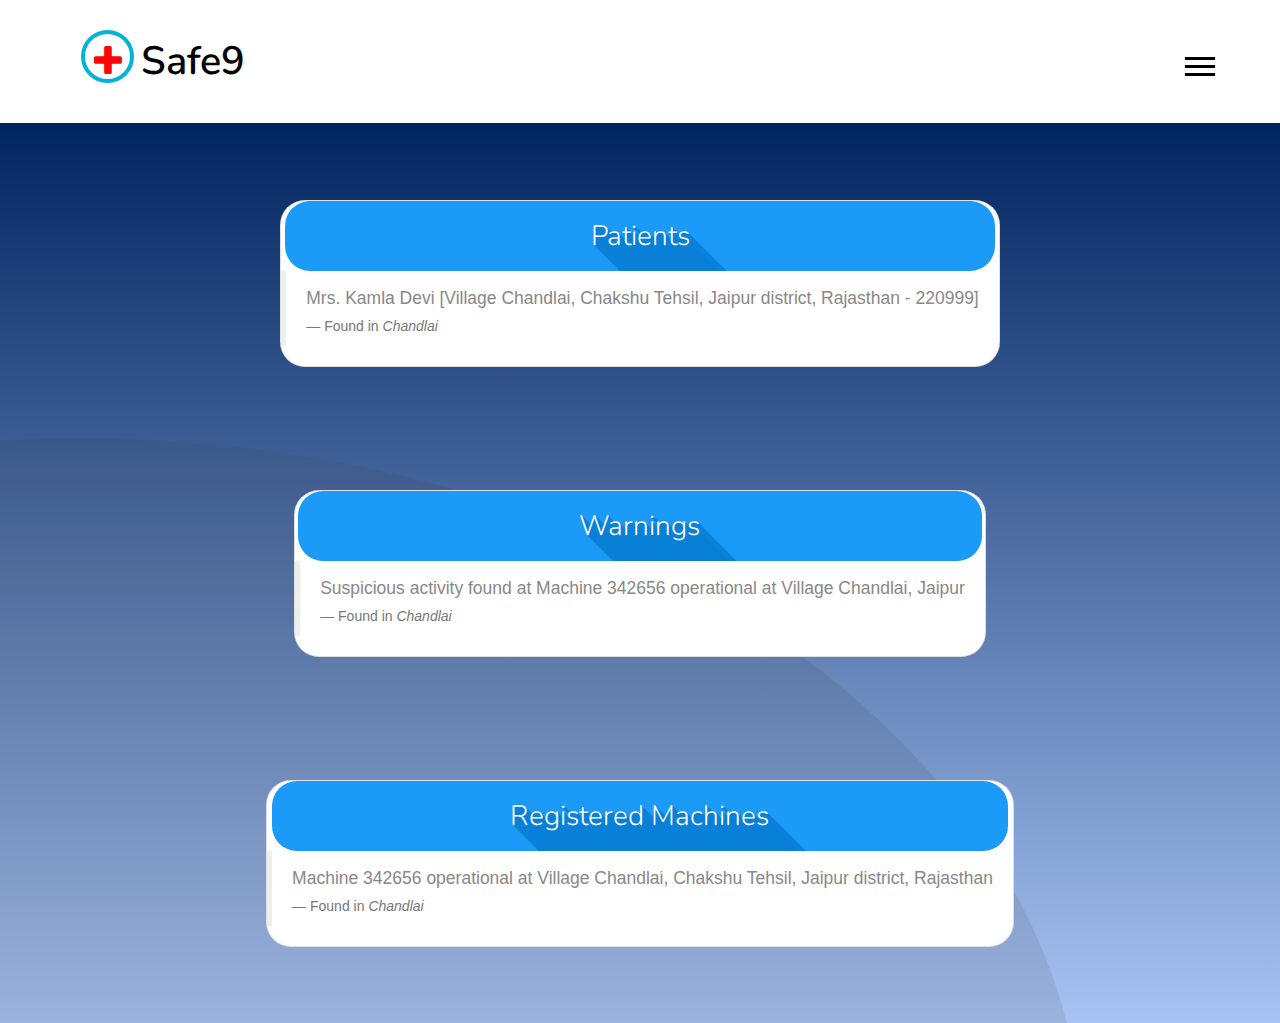
<file: web/cmo.html>
<!DOCTYPE html>
<html>
<head>
	<title>District Status</title>
	<link rel="stylesheet" type="text/css" href="css/bootstrap.css">
	<meta charset="UTF-8">
	<meta name="viewport" content="width=device-width, initial-scale=1">
<!--===============================================================================================-->	
	<link rel="icon" type="image/png" href="images/icons/favicon.ico"/>
<!--===============================================================================================-->
	<link rel="stylesheet" type="text/css" href="vendor/bootstrap/css/bootstrap.min.css">
<!--===============================================================================================-->
	<link rel="stylesheet" type="text/css" href="fonts/font-awesome-4.7.0/css/font-awesome.min.css">
<!--===============================================================================================-->
	<link rel="stylesheet" type="text/css" href="fonts/Linearicons-Free-v1.0.0/icon-font.min.css">
<!--===============================================================================================-->
	<link rel="stylesheet" type="text/css" href="vendor/animate/animate.css">
<!--===============================================================================================-->	
	<link rel="stylesheet" type="text/css" href="vendor/css-hamburgers/hamburgers.min.css">
<!--===============================================================================================-->
	<link rel="stylesheet" type="text/css" href="vendor/select2/select2.min.css">
	<link rel="stylesheet" type="text/css" href="css/button.css">
<!--===============================================================================================-->
	<link rel="stylesheet" type="text/css" href="css/util.css">
	<link rel="stylesheet" type="text/css" href="css/main.css">

	<script type="application/x-javascript"> addEventListener("load", function() { setTimeout(hideURLbar, 0); }, false);
		function hideURLbar(){ window.scrollTo(0,1); } </script>
<!-- //custom-theme -->
<script type="text/javascript" src="js/jquery-1.11.1.min.js"></script>
<script type="text/javascript" src="js/bootstrap.js"></script>
<!-- stylesheet -->
<link href="https://fonts.googleapis.com/css?family=Nunito" rel="stylesheet">
<link href="css/bootstrap.css" rel="stylesheet" type="text/css" media="all" />
<link href="css/easy-responsive-tabs.css" rel='stylesheet' type='text/css'/>
<link href="css/style.css" rel="stylesheet" type="text/css" media="all" />
<link href="css/gallery.css" rel="stylesheet" type="text/css" media="all" /> <!-- gallery css -->
<!-- //stylesheet -->
</head>
<body>
	<!-- header -->
	<div class="container">
		<div class="w3_agile_logo">
			<h1><a href="index.html"><i class="agileits-logo fa fa-plus" aria-hidden="true"></i>Safe9</a></h1>
		</div>
		<div class="agileits_w3layouts_nav">
			<div id="toggle_m_nav">
				<div id="m_nav_menu" class="m_nav">
					<div class="m_nav_ham w3_agileits_ham" id="m_ham_1"></div>
					<div class="m_nav_ham" id="m_ham_2"></div>
					<div class="m_nav_ham" id="m_ham_3"></div>
				</div>
			</div>
			<div id="m_nav_container" class="m_nav wthree_bg">
				<nav class="menu menu--sebastian">
					<ul id="m_nav_list" class="m_nav menu__list">
						<li class="m_nav_item menu__item menu__item--current" id="m_nav_item_1"> <a href="index.html" class="menu__link"><i class="menu-icon fa fa-home" aria-hidden="true"></i>Home</a></li>
						<li class="m_nav_item menu__item" id="moble_nav_item_2"> <a href="#about" class="menu__link"><i class="menu-icon fa fa-info-circle" aria-hidden="true"></i>Dashboard </a> </li>
						<li class="m_nav_item menu__item" id="moble_nav_item_3"> <a href="#services" class="menu__link"><i class="menu-icon fa fa-cog" aria-hidden="true"></i>Login</a> </li>
						<li class="m_nav_item menu__item" id="moble_nav_item_4"> <a href="#team" class="menu__link"><i class="menu-icon fa fa-users" aria-hidden="true"></i>View Reports</a> </li>
					</ul>
				</nav>
			</div>
		</div>
	</div>
	<!-- menu -->
	<script type="text/javascript" src="js/main.js"></script>
	<!-- //menu -->
	<!--// header -->

	<div class="limiter">
		<div class="container-login100">
			

<div class="card" style="border-radius: 25px">
  	<div class="row justify-content-center" style="font-size: 200px;">
 <button class="button button-primary button-giant button-longshadow-right" style="width: 95%; font-family: 'Nunito', sans-serif; border-radius: 25px">
    Patients
  </button>
</div>
  <div class="card-block">
    <blockquote class="card-blockquote">
      <p>Mrs. Kamla Devi [Village Chandlai, Chakshu Tehsil, Jaipur district, Rajasthan - 220999]</p>
      <footer>Found in <cite title="Source Title">Chandlai</cite></footer>
    </blockquote>
  </div>
</div>

<div class="card" style="border-radius: 25px">
	<div class="row justify-content-center" style="font-size: 200px;">
 <button class="button button-primary button-giant button-longshadow-right" style="width: 95%; font-family: 'Nunito', sans-serif; border-radius: 25px">
    Warnings
  </button>
</div>

  
  <div class="card-block">
    <blockquote class="card-blockquote">
      <p>Suspicious activity found at Machine 342656 operational at Village Chandlai, Jaipur</p>
      <footer>Found in <cite title="Source Title">Chandlai</cite></footer>
    </blockquote>
  </div>
</div>

<div class="card" style="border-radius: 25px">
  	<div class="row justify-content-center" style="font-size: 200px;">
 <button class="button button-primary button-giant button-longshadow-right" style="width: 95%; font-family: 'Nunito', sans-serif; border-radius: 25px">
    Registered Machines
  </button>
</div>
  <div class="card-block">
    <blockquote class="card-blockquote">
      <p>Machine 342656 operational at Village Chandlai, Chakshu Tehsil, Jaipur district, Rajasthan</p>
      <footer>Found in <cite title="Source Title">Chandlai</cite></footer>
    </blockquote>
  </div>
</div>
			  
			
	</div>


	<script src="vendor/jquery/jquery-3.2.1.min.js"></script>
<!--===============================================================================================-->
	<script src="vendor/bootstrap/js/popper.js"></script>
	<script src="vendor/bootstrap/js/bootstrap.min.js"></script>
<!--===============================================================================================-->
	<script src="vendor/select2/select2.min.js"></script>
<!--===============================================================================================-->
	<script src="js/main-login.js"></script>

	<script src="js/responsiveslides.js"></script>
</body>
</html>
</file>
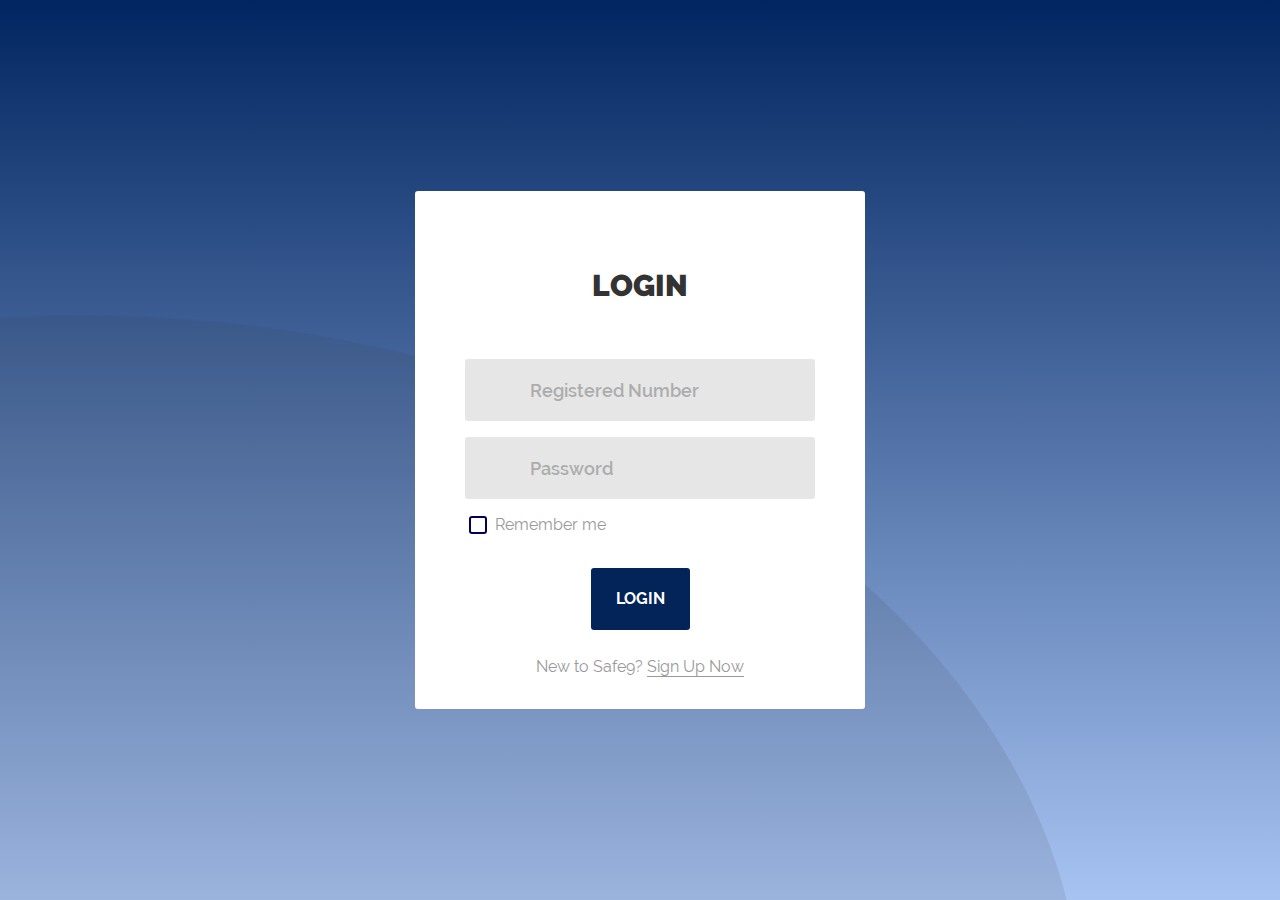
<file: web/login2.html>
<!DOCTYPE html>
<html lang="en">
<head>
	<title>Log In</title>
	<meta charset="UTF-8">
	<meta name="viewport" content="width=device-width, initial-scale=1">
<!--===============================================================================================-->	
	<link rel="icon" type="image/png" href="images/icons/favicon.ico"/>
<!--===============================================================================================-->
	<link rel="stylesheet" type="text/css" href="vendor/bootstrap/css/bootstrap.min.css">
<!--===============================================================================================-->
	<link rel="stylesheet" type="text/css" href="fonts/font-awesome-4.7.0/css/font-awesome.min.css">
<!--===============================================================================================-->
	<link rel="stylesheet" type="text/css" href="fonts/Linearicons-Free-v1.0.0/icon-font.min.css">
<!--===============================================================================================-->
	<link rel="stylesheet" type="text/css" href="vendor/animate/animate.css">
<!--===============================================================================================-->	
	<link rel="stylesheet" type="text/css" href="vendor/css-hamburgers/hamburgers.min.css">
<!--===============================================================================================-->
	<link rel="stylesheet" type="text/css" href="vendor/select2/select2.min.css">
<!--===============================================================================================-->
	<link rel="stylesheet" type="text/css" href="css/util.css">
	<link rel="stylesheet" type="text/css" href="css/main.css">
<!--===============================================================================================-->
</head>
<body>
	
	<div class="limiter">
		<div class="container-login100">
			<div class="wrap-login100 p-l-50 p-r-50 p-t-77 p-b-30">
				<!-- <form class="login100-form"> -->
					<span class="login100-form-title p-b-55">
						Login
					</span>

					<div class="wrap-input100 validate-input m-b-16" data-validate = "Valid registration number is required">
						<input class="input100" type="text" name="phone" placeholder="Registered Number">
						<span class="focus-input100"></span>
						<span class="symbol-input100">
							<span class="lnr lnr-envelope"></span>
						</span>
					</div>

					<div class="wrap-input100 validate-input m-b-16" data-validate = "Password is required">
						<input class="input100" type="password" name="pass" placeholder="Password">
						<span class="focus-input100"></span>
						<span class="symbol-input100">
							<span class="lnr lnr-lock"></span>
						</span>
					</div>

					<div class="contact100-form-checkbox m-l-4">
						<input class="input-checkbox100" id="ckb1" type="checkbox" name="remember-me">
						<label class="label-checkbox100" for="ckb1">
							Remember me
						</label>
					</div>
					
					<div class="container-login100-form-btn p-t-25">
						<a href="cmo.html">
							<button class="login100-form-btn">
							Login
						</button>
						</a>
						
					</div>

					<div class="text-center w-full p-t-25">
						<span class="txt1">
							New to Safe9?
						</span>

						<a class="txt1 bo1 hov1" href="#">
							Sign Up Now							
						</a>
					</div>
				<!-- </form> -->
			</div>
		</div>
	</div>
	
	

	
<!--===============================================================================================-->	
	<script src="vendor/jquery/jquery-3.2.1.min.js"></script>
<!--===============================================================================================-->
	<script src="vendor/bootstrap/js/popper.js"></script>
	<script src="vendor/bootstrap/js/bootstrap.min.js"></script>
<!--===============================================================================================-->
	<script src="vendor/select2/select2.min.js"></script>
<!--===============================================================================================-->
	<script src="js/main-login.js"></script>

</body>
</html>
</file>
<file: web/css/util.css>
/*[ FONT SIZE ]
///////////////////////////////////////////////////////////
*/
.fs-1 {font-size: 1px;}
.fs-2 {font-size: 2px;}
.fs-3 {font-size: 3px;}
.fs-4 {font-size: 4px;}
.fs-5 {font-size: 5px;}
.fs-6 {font-size: 6px;}
.fs-7 {font-size: 7px;}
.fs-8 {font-size: 8px;}
.fs-9 {font-size: 9px;}
.fs-10 {font-size: 10px;}
.fs-11 {font-size: 11px;}
.fs-12 {font-size: 12px;}
.fs-13 {font-size: 13px;}
.fs-14 {font-size: 14px;}
.fs-15 {font-size: 15px;}
.fs-16 {font-size: 16px;}
.fs-17 {font-size: 17px;}
.fs-18 {font-size: 18px;}
.fs-19 {font-size: 19px;}
.fs-20 {font-size: 20px;}
.fs-21 {font-size: 21px;}
.fs-22 {font-size: 22px;}
.fs-23 {font-size: 23px;}
.fs-24 {font-size: 24px;}
.fs-25 {font-size: 25px;}
.fs-26 {font-size: 26px;}
.fs-27 {font-size: 27px;}
.fs-28 {font-size: 28px;}
.fs-29 {font-size: 29px;}
.fs-30 {font-size: 30px;}
.fs-31 {font-size: 31px;}
.fs-32 {font-size: 32px;}
.fs-33 {font-size: 33px;}
.fs-34 {font-size: 34px;}
.fs-35 {font-size: 35px;}
.fs-36 {font-size: 36px;}
.fs-37 {font-size: 37px;}
.fs-38 {font-size: 38px;}
.fs-39 {font-size: 39px;}
.fs-40 {font-size: 40px;}
.fs-41 {font-size: 41px;}
.fs-42 {font-size: 42px;}
.fs-43 {font-size: 43px;}
.fs-44 {font-size: 44px;}
.fs-45 {font-size: 45px;}
.fs-46 {font-size: 46px;}
.fs-47 {font-size: 47px;}
.fs-48 {font-size: 48px;}
.fs-49 {font-size: 49px;}
.fs-50 {font-size: 50px;}
.fs-51 {font-size: 51px;}
.fs-52 {font-size: 52px;}
.fs-53 {font-size: 53px;}
.fs-54 {font-size: 54px;}
.fs-55 {font-size: 55px;}
.fs-56 {font-size: 56px;}
.fs-57 {font-size: 57px;}
.fs-58 {font-size: 58px;}
.fs-59 {font-size: 59px;}
.fs-60 {font-size: 60px;}
.fs-61 {font-size: 61px;}
.fs-62 {font-size: 62px;}
.fs-63 {font-size: 63px;}
.fs-64 {font-size: 64px;}
.fs-65 {font-size: 65px;}
.fs-66 {font-size: 66px;}
.fs-67 {font-size: 67px;}
.fs-68 {font-size: 68px;}
.fs-69 {font-size: 69px;}
.fs-70 {font-size: 70px;}
.fs-71 {font-size: 71px;}
.fs-72 {font-size: 72px;}
.fs-73 {font-size: 73px;}
.fs-74 {font-size: 74px;}
.fs-75 {font-size: 75px;}
.fs-76 {font-size: 76px;}
.fs-77 {font-size: 77px;}
.fs-78 {font-size: 78px;}
.fs-79 {font-size: 79px;}
.fs-80 {font-size: 80px;}
.fs-81 {font-size: 81px;}
.fs-82 {font-size: 82px;}
.fs-83 {font-size: 83px;}
.fs-84 {font-size: 84px;}
.fs-85 {font-size: 85px;}
.fs-86 {font-size: 86px;}
.fs-87 {font-size: 87px;}
.fs-88 {font-size: 88px;}
.fs-89 {font-size: 89px;}
.fs-90 {font-size: 90px;}
.fs-91 {font-size: 91px;}
.fs-92 {font-size: 92px;}
.fs-93 {font-size: 93px;}
.fs-94 {font-size: 94px;}
.fs-95 {font-size: 95px;}
.fs-96 {font-size: 96px;}
.fs-97 {font-size: 97px;}
.fs-98 {font-size: 98px;}
.fs-99 {font-size: 99px;}
.fs-100 {font-size: 100px;}
.fs-101 {font-size: 101px;}
.fs-102 {font-size: 102px;}
.fs-103 {font-size: 103px;}
.fs-104 {font-size: 104px;}
.fs-105 {font-size: 105px;}
.fs-106 {font-size: 106px;}
.fs-107 {font-size: 107px;}
.fs-108 {font-size: 108px;}
.fs-109 {font-size: 109px;}
.fs-110 {font-size: 110px;}
.fs-111 {font-size: 111px;}
.fs-112 {font-size: 112px;}
.fs-113 {font-size: 113px;}
.fs-114 {font-size: 114px;}
.fs-115 {font-size: 115px;}
.fs-116 {font-size: 116px;}
.fs-117 {font-size: 117px;}
.fs-118 {font-size: 118px;}
.fs-119 {font-size: 119px;}
.fs-120 {font-size: 120px;}
.fs-121 {font-size: 121px;}
.fs-122 {font-size: 122px;}
.fs-123 {font-size: 123px;}
.fs-124 {font-size: 124px;}
.fs-125 {font-size: 125px;}
.fs-126 {font-size: 126px;}
.fs-127 {font-size: 127px;}
.fs-128 {font-size: 128px;}
.fs-129 {font-size: 129px;}
.fs-130 {font-size: 130px;}
.fs-131 {font-size: 131px;}
.fs-132 {font-size: 132px;}
.fs-133 {font-size: 133px;}
.fs-134 {font-size: 134px;}
.fs-135 {font-size: 135px;}
.fs-136 {font-size: 136px;}
.fs-137 {font-size: 137px;}
.fs-138 {font-size: 138px;}
.fs-139 {font-size: 139px;}
.fs-140 {font-size: 140px;}
.fs-141 {font-size: 141px;}
.fs-142 {font-size: 142px;}
.fs-143 {font-size: 143px;}
.fs-144 {font-size: 144px;}
.fs-145 {font-size: 145px;}
.fs-146 {font-size: 146px;}
.fs-147 {font-size: 147px;}
.fs-148 {font-size: 148px;}
.fs-149 {font-size: 149px;}
.fs-150 {font-size: 150px;}
.fs-151 {font-size: 151px;}
.fs-152 {font-size: 152px;}
.fs-153 {font-size: 153px;}
.fs-154 {font-size: 154px;}
.fs-155 {font-size: 155px;}
.fs-156 {font-size: 156px;}
.fs-157 {font-size: 157px;}
.fs-158 {font-size: 158px;}
.fs-159 {font-size: 159px;}
.fs-160 {font-size: 160px;}
.fs-161 {font-size: 161px;}
.fs-162 {font-size: 162px;}
.fs-163 {font-size: 163px;}
.fs-164 {font-size: 164px;}
.fs-165 {font-size: 165px;}
.fs-166 {font-size: 166px;}
.fs-167 {font-size: 167px;}
.fs-168 {font-size: 168px;}
.fs-169 {font-size: 169px;}
.fs-170 {font-size: 170px;}
.fs-171 {font-size: 171px;}
.fs-172 {font-size: 172px;}
.fs-173 {font-size: 173px;}
.fs-174 {font-size: 174px;}
.fs-175 {font-size: 175px;}
.fs-176 {font-size: 176px;}
.fs-177 {font-size: 177px;}
.fs-178 {font-size: 178px;}
.fs-179 {font-size: 179px;}
.fs-180 {font-size: 180px;}
.fs-181 {font-size: 181px;}
.fs-182 {font-size: 182px;}
.fs-183 {font-size: 183px;}
.fs-184 {font-size: 184px;}
.fs-185 {font-size: 185px;}
.fs-186 {font-size: 186px;}
.fs-187 {font-size: 187px;}
.fs-188 {font-size: 188px;}
.fs-189 {font-size: 189px;}
.fs-190 {font-size: 190px;}
.fs-191 {font-size: 191px;}
.fs-192 {font-size: 192px;}
.fs-193 {font-size: 193px;}
.fs-194 {font-size: 194px;}
.fs-195 {font-size: 195px;}
.fs-196 {font-size: 196px;}
.fs-197 {font-size: 197px;}
.fs-198 {font-size: 198px;}
.fs-199 {font-size: 199px;}
.fs-200 {font-size: 200px;}

/*[ PADDING ]
///////////////////////////////////////////////////////////
*/
.p-t-0 {padding-top: 0px;}
.p-t-1 {padding-top: 1px;}
.p-t-2 {padding-top: 2px;}
.p-t-3 {padding-top: 3px;}
.p-t-4 {padding-top: 4px;}
.p-t-5 {padding-top: 5px;}
.p-t-6 {padding-top: 6px;}
.p-t-7 {padding-top: 7px;}
.p-t-8 {padding-top: 8px;}
.p-t-9 {padding-top: 9px;}
.p-t-10 {padding-top: 10px;}
.p-t-11 {padding-top: 11px;}
.p-t-12 {padding-top: 12px;}
.p-t-13 {padding-top: 13px;}
.p-t-14 {padding-top: 14px;}
.p-t-15 {padding-top: 15px;}
.p-t-16 {padding-top: 16px;}
.p-t-17 {padding-top: 17px;}
.p-t-18 {padding-top: 18px;}
.p-t-19 {padding-top: 19px;}
.p-t-20 {padding-top: 20px;}
.p-t-21 {padding-top: 21px;}
.p-t-22 {padding-top: 22px;}
.p-t-23 {padding-top: 23px;}
.p-t-24 {padding-top: 24px;}
.p-t-25 {padding-top: 25px;}
.p-t-26 {padding-top: 26px;}
.p-t-27 {padding-top: 27px;}
.p-t-28 {padding-top: 28px;}
.p-t-29 {padding-top: 29px;}
.p-t-30 {padding-top: 30px;}
.p-t-31 {padding-top: 31px;}
.p-t-32 {padding-top: 32px;}
.p-t-33 {padding-top: 33px;}
.p-t-34 {padding-top: 34px;}
.p-t-35 {padding-top: 35px;}
.p-t-36 {padding-top: 36px;}
.p-t-37 {padding-top: 37px;}
.p-t-38 {padding-top: 38px;}
.p-t-39 {padding-top: 39px;}
.p-t-40 {padding-top: 40px;}
.p-t-41 {padding-top: 41px;}
.p-t-42 {padding-top: 42px;}
.p-t-43 {padding-top: 43px;}
.p-t-44 {padding-top: 44px;}
.p-t-45 {padding-top: 45px;}
.p-t-46 {padding-top: 46px;}
.p-t-47 {padding-top: 47px;}
.p-t-48 {padding-top: 48px;}
.p-t-49 {padding-top: 49px;}
.p-t-50 {padding-top: 50px;}
.p-t-51 {padding-top: 51px;}
.p-t-52 {padding-top: 52px;}
.p-t-53 {padding-top: 53px;}
.p-t-54 {padding-top: 54px;}
.p-t-55 {padding-top: 55px;}
.p-t-56 {padding-top: 56px;}
.p-t-57 {padding-top: 57px;}
.p-t-58 {padding-top: 58px;}
.p-t-59 {padding-top: 59px;}
.p-t-60 {padding-top: 60px;}
.p-t-61 {padding-top: 61px;}
.p-t-62 {padding-top: 62px;}
.p-t-63 {padding-top: 63px;}
.p-t-64 {padding-top: 64px;}
.p-t-65 {padding-top: 65px;}
.p-t-66 {padding-top: 66px;}
.p-t-67 {padding-top: 67px;}
.p-t-68 {padding-top: 68px;}
.p-t-69 {padding-top: 69px;}
.p-t-70 {padding-top: 70px;}
.p-t-71 {padding-top: 71px;}
.p-t-72 {padding-top: 72px;}
.p-t-73 {padding-top: 73px;}
.p-t-74 {padding-top: 74px;}
.p-t-75 {padding-top: 75px;}
.p-t-76 {padding-top: 76px;}
.p-t-77 {padding-top: 77px;}
.p-t-78 {padding-top: 78px;}
.p-t-79 {padding-top: 79px;}
.p-t-80 {padding-top: 80px;}
.p-t-81 {padding-top: 81px;}
.p-t-82 {padding-top: 82px;}
.p-t-83 {padding-top: 83px;}
.p-t-84 {padding-top: 84px;}
.p-t-85 {padding-top: 85px;}
.p-t-86 {padding-top: 86px;}
.p-t-87 {padding-top: 87px;}
.p-t-88 {padding-top: 88px;}
.p-t-89 {padding-top: 89px;}
.p-t-90 {padding-top: 90px;}
.p-t-91 {padding-top: 91px;}
.p-t-92 {padding-top: 92px;}
.p-t-93 {padding-top: 93px;}
.p-t-94 {padding-top: 94px;}
.p-t-95 {padding-top: 95px;}
.p-t-96 {padding-top: 96px;}
.p-t-97 {padding-top: 97px;}
.p-t-98 {padding-top: 98px;}
.p-t-99 {padding-top: 99px;}
.p-t-100 {padding-top: 100px;}
.p-t-101 {padding-top: 101px;}
.p-t-102 {padding-top: 102px;}
.p-t-103 {padding-top: 103px;}
.p-t-104 {padding-top: 104px;}
.p-t-105 {padding-top: 105px;}
.p-t-106 {padding-top: 106px;}
.p-t-107 {padding-top: 107px;}
.p-t-108 {padding-top: 108px;}
.p-t-109 {padding-top: 109px;}
.p-t-110 {padding-top: 110px;}
.p-t-111 {padding-top: 111px;}
.p-t-112 {padding-top: 112px;}
.p-t-113 {padding-top: 113px;}
.p-t-114 {padding-top: 114px;}
.p-t-115 {padding-top: 115px;}
.p-t-116 {padding-top: 116px;}
.p-t-117 {padding-top: 117px;}
.p-t-118 {padding-top: 118px;}
.p-t-119 {padding-top: 119px;}
.p-t-120 {padding-top: 120px;}
.p-t-121 {padding-top: 121px;}
.p-t-122 {padding-top: 122px;}
.p-t-123 {padding-top: 123px;}
.p-t-124 {padding-top: 124px;}
.p-t-125 {padding-top: 125px;}
.p-t-126 {padding-top: 126px;}
.p-t-127 {padding-top: 127px;}
.p-t-128 {padding-top: 128px;}
.p-t-129 {padding-top: 129px;}
.p-t-130 {padding-top: 130px;}
.p-t-131 {padding-top: 131px;}
.p-t-132 {padding-top: 132px;}
.p-t-133 {padding-top: 133px;}
.p-t-134 {padding-top: 134px;}
.p-t-135 {padding-top: 135px;}
.p-t-136 {padding-top: 136px;}
.p-t-137 {padding-top: 137px;}
.p-t-138 {padding-top: 138px;}
.p-t-139 {padding-top: 139px;}
.p-t-140 {padding-top: 140px;}
.p-t-141 {padding-top: 141px;}
.p-t-142 {padding-top: 142px;}
.p-t-143 {padding-top: 143px;}
.p-t-144 {padding-top: 144px;}
.p-t-145 {padding-top: 145px;}
.p-t-146 {padding-top: 146px;}
.p-t-147 {padding-top: 147px;}
.p-t-148 {padding-top: 148px;}
.p-t-149 {padding-top: 149px;}
.p-t-150 {padding-top: 150px;}
.p-t-151 {padding-top: 151px;}
.p-t-152 {padding-top: 152px;}
.p-t-153 {padding-top: 153px;}
.p-t-154 {padding-top: 154px;}
.p-t-155 {padding-top: 155px;}
.p-t-156 {padding-top: 156px;}
.p-t-157 {padding-top: 157px;}
.p-t-158 {padding-top: 158px;}
.p-t-159 {padding-top: 159px;}
.p-t-160 {padding-top: 160px;}
.p-t-161 {padding-top: 161px;}
.p-t-162 {padding-top: 162px;}
.p-t-163 {padding-top: 163px;}
.p-t-164 {padding-top: 164px;}
.p-t-165 {padding-top: 165px;}
.p-t-166 {padding-top: 166px;}
.p-t-167 {padding-top: 167px;}
.p-t-168 {padding-top: 168px;}
.p-t-169 {padding-top: 169px;}
.p-t-170 {padding-top: 170px;}
.p-t-171 {padding-top: 171px;}
.p-t-172 {padding-top: 172px;}
.p-t-173 {padding-top: 173px;}
.p-t-174 {padding-top: 174px;}
.p-t-175 {padding-top: 175px;}
.p-t-176 {padding-top: 176px;}
.p-t-177 {padding-top: 177px;}
.p-t-178 {padding-top: 178px;}
.p-t-179 {padding-top: 179px;}
.p-t-180 {padding-top: 180px;}
.p-t-181 {padding-top: 181px;}
.p-t-182 {padding-top: 182px;}
.p-t-183 {padding-top: 183px;}
.p-t-184 {padding-top: 184px;}
.p-t-185 {padding-top: 185px;}
.p-t-186 {padding-top: 186px;}
.p-t-187 {padding-top: 187px;}
.p-t-188 {padding-top: 188px;}
.p-t-189 {padding-top: 189px;}
.p-t-190 {padding-top: 190px;}
.p-t-191 {padding-top: 191px;}
.p-t-192 {padding-top: 192px;}
.p-t-193 {padding-top: 193px;}
.p-t-194 {padding-top: 194px;}
.p-t-195 {padding-top: 195px;}
.p-t-196 {padding-top: 196px;}
.p-t-197 {padding-top: 197px;}
.p-t-198 {padding-top: 198px;}
.p-t-199 {padding-top: 199px;}
.p-t-200 {padding-top: 200px;}
.p-t-201 {padding-top: 201px;}
.p-t-202 {padding-top: 202px;}
.p-t-203 {padding-top: 203px;}
.p-t-204 {padding-top: 204px;}
.p-t-205 {padding-top: 205px;}
.p-t-206 {padding-top: 206px;}
.p-t-207 {padding-top: 207px;}
.p-t-208 {padding-top: 208px;}
.p-t-209 {padding-top: 209px;}
.p-t-210 {padding-top: 210px;}
.p-t-211 {padding-top: 211px;}
.p-t-212 {padding-top: 212px;}
.p-t-213 {padding-top: 213px;}
.p-t-214 {padding-top: 214px;}
.p-t-215 {padding-top: 215px;}
.p-t-216 {padding-top: 216px;}
.p-t-217 {padding-top: 217px;}
.p-t-218 {padding-top: 218px;}
.p-t-219 {padding-top: 219px;}
.p-t-220 {padding-top: 220px;}
.p-t-221 {padding-top: 221px;}
.p-t-222 {padding-top: 222px;}
.p-t-223 {padding-top: 223px;}
.p-t-224 {padding-top: 224px;}
.p-t-225 {padding-top: 225px;}
.p-t-226 {padding-top: 226px;}
.p-t-227 {padding-top: 227px;}
.p-t-228 {padding-top: 228px;}
.p-t-229 {padding-top: 229px;}
.p-t-230 {padding-top: 230px;}
.p-t-231 {padding-top: 231px;}
.p-t-232 {padding-top: 232px;}
.p-t-233 {padding-top: 233px;}
.p-t-234 {padding-top: 234px;}
.p-t-235 {padding-top: 235px;}
.p-t-236 {padding-top: 236px;}
.p-t-237 {padding-top: 237px;}
.p-t-238 {padding-top: 238px;}
.p-t-239 {padding-top: 239px;}
.p-t-240 {padding-top: 240px;}
.p-t-241 {padding-top: 241px;}
.p-t-242 {padding-top: 242px;}
.p-t-243 {padding-top: 243px;}
.p-t-244 {padding-top: 244px;}
.p-t-245 {padding-top: 245px;}
.p-t-246 {padding-top: 246px;}
.p-t-247 {padding-top: 247px;}
.p-t-248 {padding-top: 248px;}
.p-t-249 {padding-top: 249px;}
.p-t-250 {padding-top: 250px;}
.p-b-0 {padding-bottom: 0px;}
.p-b-1 {padding-bottom: 1px;}
.p-b-2 {padding-bottom: 2px;}
.p-b-3 {padding-bottom: 3px;}
.p-b-4 {padding-bottom: 4px;}
.p-b-5 {padding-bottom: 5px;}
.p-b-6 {padding-bottom: 6px;}
.p-b-7 {padding-bottom: 7px;}
.p-b-8 {padding-bottom: 8px;}
.p-b-9 {padding-bottom: 9px;}
.p-b-10 {padding-bottom: 10px;}
.p-b-11 {padding-bottom: 11px;}
.p-b-12 {padding-bottom: 12px;}
.p-b-13 {padding-bottom: 13px;}
.p-b-14 {padding-bottom: 14px;}
.p-b-15 {padding-bottom: 15px;}
.p-b-16 {padding-bottom: 16px;}
.p-b-17 {padding-bottom: 17px;}
.p-b-18 {padding-bottom: 18px;}
.p-b-19 {padding-bottom: 19px;}
.p-b-20 {padding-bottom: 20px;}
.p-b-21 {padding-bottom: 21px;}
.p-b-22 {padding-bottom: 22px;}
.p-b-23 {padding-bottom: 23px;}
.p-b-24 {padding-bottom: 24px;}
.p-b-25 {padding-bottom: 25px;}
.p-b-26 {padding-bottom: 26px;}
.p-b-27 {padding-bottom: 27px;}
.p-b-28 {padding-bottom: 28px;}
.p-b-29 {padding-bottom: 29px;}
.p-b-30 {padding-bottom: 30px;}
.p-b-31 {padding-bottom: 31px;}
.p-b-32 {padding-bottom: 32px;}
.p-b-33 {padding-bottom: 33px;}
.p-b-34 {padding-bottom: 34px;}
.p-b-35 {padding-bottom: 35px;}
.p-b-36 {padding-bottom: 36px;}
.p-b-37 {padding-bottom: 37px;}
.p-b-38 {padding-bottom: 38px;}
.p-b-39 {padding-bottom: 39px;}
.p-b-40 {padding-bottom: 40px;}
.p-b-41 {padding-bottom: 41px;}
.p-b-42 {padding-bottom: 42px;}
.p-b-43 {padding-bottom: 43px;}
.p-b-44 {padding-bottom: 44px;}
.p-b-45 {padding-bottom: 45px;}
.p-b-46 {padding-bottom: 46px;}
.p-b-47 {padding-bottom: 47px;}
.p-b-48 {padding-bottom: 48px;}
.p-b-49 {padding-bottom: 49px;}
.p-b-50 {padding-bottom: 50px;}
.p-b-51 {padding-bottom: 51px;}
.p-b-52 {padding-bottom: 52px;}
.p-b-53 {padding-bottom: 53px;}
.p-b-54 {padding-bottom: 54px;}
.p-b-55 {padding-bottom: 55px;}
.p-b-56 {padding-bottom: 56px;}
.p-b-57 {padding-bottom: 57px;}
.p-b-58 {padding-bottom: 58px;}
.p-b-59 {padding-bottom: 59px;}
.p-b-60 {padding-bottom: 60px;}
.p-b-61 {padding-bottom: 61px;}
.p-b-62 {padding-bottom: 62px;}
.p-b-63 {padding-bottom: 63px;}
.p-b-64 {padding-bottom: 64px;}
.p-b-65 {padding-bottom: 65px;}
.p-b-66 {padding-bottom: 66px;}
.p-b-67 {padding-bottom: 67px;}
.p-b-68 {padding-bottom: 68px;}
.p-b-69 {padding-bottom: 69px;}
.p-b-70 {padding-bottom: 70px;}
.p-b-71 {padding-bottom: 71px;}
.p-b-72 {padding-bottom: 72px;}
.p-b-73 {padding-bottom: 73px;}
.p-b-74 {padding-bottom: 74px;}
.p-b-75 {padding-bottom: 75px;}
.p-b-76 {padding-bottom: 76px;}
.p-b-77 {padding-bottom: 77px;}
.p-b-78 {padding-bottom: 78px;}
.p-b-79 {padding-bottom: 79px;}
.p-b-80 {padding-bottom: 80px;}
.p-b-81 {padding-bottom: 81px;}
.p-b-82 {padding-bottom: 82px;}
.p-b-83 {padding-bottom: 83px;}
.p-b-84 {padding-bottom: 84px;}
.p-b-85 {padding-bottom: 85px;}
.p-b-86 {padding-bottom: 86px;}
.p-b-87 {padding-bottom: 87px;}
.p-b-88 {padding-bottom: 88px;}
.p-b-89 {padding-bottom: 89px;}
.p-b-90 {padding-bottom: 90px;}
.p-b-91 {padding-bottom: 91px;}
.p-b-92 {padding-bottom: 92px;}
.p-b-93 {padding-bottom: 93px;}
.p-b-94 {padding-bottom: 94px;}
.p-b-95 {padding-bottom: 95px;}
.p-b-96 {padding-bottom: 96px;}
.p-b-97 {padding-bottom: 97px;}
.p-b-98 {padding-bottom: 98px;}
.p-b-99 {padding-bottom: 99px;}
.p-b-100 {padding-bottom: 100px;}
.p-b-101 {padding-bottom: 101px;}
.p-b-102 {padding-bottom: 102px;}
.p-b-103 {padding-bottom: 103px;}
.p-b-104 {padding-bottom: 104px;}
.p-b-105 {padding-bottom: 105px;}
.p-b-106 {padding-bottom: 106px;}
.p-b-107 {padding-bottom: 107px;}
.p-b-108 {padding-bottom: 108px;}
.p-b-109 {padding-bottom: 109px;}
.p-b-110 {padding-bottom: 110px;}
.p-b-111 {padding-bottom: 111px;}
.p-b-112 {padding-bottom: 112px;}
.p-b-113 {padding-bottom: 113px;}
.p-b-114 {padding-bottom: 114px;}
.p-b-115 {padding-bottom: 115px;}
.p-b-116 {padding-bottom: 116px;}
.p-b-117 {padding-bottom: 117px;}
.p-b-118 {padding-bottom: 118px;}
.p-b-119 {padding-bottom: 119px;}
.p-b-120 {padding-bottom: 120px;}
.p-b-121 {padding-bottom: 121px;}
.p-b-122 {padding-bottom: 122px;}
.p-b-123 {padding-bottom: 123px;}
.p-b-124 {padding-bottom: 124px;}
.p-b-125 {padding-bottom: 125px;}
.p-b-126 {padding-bottom: 126px;}
.p-b-127 {padding-bottom: 127px;}
.p-b-128 {padding-bottom: 128px;}
.p-b-129 {padding-bottom: 129px;}
.p-b-130 {padding-bottom: 130px;}
.p-b-131 {padding-bottom: 131px;}
.p-b-132 {padding-bottom: 132px;}
.p-b-133 {padding-bottom: 133px;}
.p-b-134 {padding-bottom: 134px;}
.p-b-135 {padding-bottom: 135px;}
.p-b-136 {padding-bottom: 136px;}
.p-b-137 {padding-bottom: 137px;}
.p-b-138 {padding-bottom: 138px;}
.p-b-139 {padding-bottom: 139px;}
.p-b-140 {padding-bottom: 140px;}
.p-b-141 {padding-bottom: 141px;}
.p-b-142 {padding-bottom: 142px;}
.p-b-143 {padding-bottom: 143px;}
.p-b-144 {padding-bottom: 144px;}
.p-b-145 {padding-bottom: 145px;}
.p-b-146 {padding-bottom: 146px;}
.p-b-147 {padding-bottom: 147px;}
.p-b-148 {padding-bottom: 148px;}
.p-b-149 {padding-bottom: 149px;}
.p-b-150 {padding-bottom: 150px;}
.p-b-151 {padding-bottom: 151px;}
.p-b-152 {padding-bottom: 152px;}
.p-b-153 {padding-bottom: 153px;}
.p-b-154 {padding-bottom: 154px;}
.p-b-155 {padding-bottom: 155px;}
.p-b-156 {padding-bottom: 156px;}
.p-b-157 {padding-bottom: 157px;}
.p-b-158 {padding-bottom: 158px;}
.p-b-159 {padding-bottom: 159px;}
.p-b-160 {padding-bottom: 160px;}
.p-b-161 {padding-bottom: 161px;}
.p-b-162 {padding-bottom: 162px;}
.p-b-163 {padding-bottom: 163px;}
.p-b-164 {padding-bottom: 164px;}
.p-b-165 {padding-bottom: 165px;}
.p-b-166 {padding-bottom: 166px;}
.p-b-167 {padding-bottom: 167px;}
.p-b-168 {padding-bottom: 168px;}
.p-b-169 {padding-bottom: 169px;}
.p-b-170 {padding-bottom: 170px;}
.p-b-171 {padding-bottom: 171px;}
.p-b-172 {padding-bottom: 172px;}
.p-b-173 {padding-bottom: 173px;}
.p-b-174 {padding-bottom: 174px;}
.p-b-175 {padding-bottom: 175px;}
.p-b-176 {padding-bottom: 176px;}
.p-b-177 {padding-bottom: 177px;}
.p-b-178 {padding-bottom: 178px;}
.p-b-179 {padding-bottom: 179px;}
.p-b-180 {padding-bottom: 180px;}
.p-b-181 {padding-bottom: 181px;}
.p-b-182 {padding-bottom: 182px;}
.p-b-183 {padding-bottom: 183px;}
.p-b-184 {padding-bottom: 184px;}
.p-b-185 {padding-bottom: 185px;}
.p-b-186 {padding-bottom: 186px;}
.p-b-187 {padding-bottom: 187px;}
.p-b-188 {padding-bottom: 188px;}
.p-b-189 {padding-bottom: 189px;}
.p-b-190 {padding-bottom: 190px;}
.p-b-191 {padding-bottom: 191px;}
.p-b-192 {padding-bottom: 192px;}
.p-b-193 {padding-bottom: 193px;}
.p-b-194 {padding-bottom: 194px;}
.p-b-195 {padding-bottom: 195px;}
.p-b-196 {padding-bottom: 196px;}
.p-b-197 {padding-bottom: 197px;}
.p-b-198 {padding-bottom: 198px;}
.p-b-199 {padding-bottom: 199px;}
.p-b-200 {padding-bottom: 200px;}
.p-b-201 {padding-bottom: 201px;}
.p-b-202 {padding-bottom: 202px;}
.p-b-203 {padding-bottom: 203px;}
.p-b-204 {padding-bottom: 204px;}
.p-b-205 {padding-bottom: 205px;}
.p-b-206 {padding-bottom: 206px;}
.p-b-207 {padding-bottom: 207px;}
.p-b-208 {padding-bottom: 208px;}
.p-b-209 {padding-bottom: 209px;}
.p-b-210 {padding-bottom: 210px;}
.p-b-211 {padding-bottom: 211px;}
.p-b-212 {padding-bottom: 212px;}
.p-b-213 {padding-bottom: 213px;}
.p-b-214 {padding-bottom: 214px;}
.p-b-215 {padding-bottom: 215px;}
.p-b-216 {padding-bottom: 216px;}
.p-b-217 {padding-bottom: 217px;}
.p-b-218 {padding-bottom: 218px;}
.p-b-219 {padding-bottom: 219px;}
.p-b-220 {padding-bottom: 220px;}
.p-b-221 {padding-bottom: 221px;}
.p-b-222 {padding-bottom: 222px;}
.p-b-223 {padding-bottom: 223px;}
.p-b-224 {padding-bottom: 224px;}
.p-b-225 {padding-bottom: 225px;}
.p-b-226 {padding-bottom: 226px;}
.p-b-227 {padding-bottom: 227px;}
.p-b-228 {padding-bottom: 228px;}
.p-b-229 {padding-bottom: 229px;}
.p-b-230 {padding-bottom: 230px;}
.p-b-231 {padding-bottom: 231px;}
.p-b-232 {padding-bottom: 232px;}
.p-b-233 {padding-bottom: 233px;}
.p-b-234 {padding-bottom: 234px;}
.p-b-235 {padding-bottom: 235px;}
.p-b-236 {padding-bottom: 236px;}
.p-b-237 {padding-bottom: 237px;}
.p-b-238 {padding-bottom: 238px;}
.p-b-239 {padding-bottom: 239px;}
.p-b-240 {padding-bottom: 240px;}
.p-b-241 {padding-bottom: 241px;}
.p-b-242 {padding-bottom: 242px;}
.p-b-243 {padding-bottom: 243px;}
.p-b-244 {padding-bottom: 244px;}
.p-b-245 {padding-bottom: 245px;}
.p-b-246 {padding-bottom: 246px;}
.p-b-247 {padding-bottom: 247px;}
.p-b-248 {padding-bottom: 248px;}
.p-b-249 {padding-bottom: 249px;}
.p-b-250 {padding-bottom: 250px;}
.p-l-0 {padding-left: 0px;}
.p-l-1 {padding-left: 1px;}
.p-l-2 {padding-left: 2px;}
.p-l-3 {padding-left: 3px;}
.p-l-4 {padding-left: 4px;}
.p-l-5 {padding-left: 5px;}
.p-l-6 {padding-left: 6px;}
.p-l-7 {padding-left: 7px;}
.p-l-8 {padding-left: 8px;}
.p-l-9 {padding-left: 9px;}
.p-l-10 {padding-left: 10px;}
.p-l-11 {padding-left: 11px;}
.p-l-12 {padding-left: 12px;}
.p-l-13 {padding-left: 13px;}
.p-l-14 {padding-left: 14px;}
.p-l-15 {padding-left: 15px;}
.p-l-16 {padding-left: 16px;}
.p-l-17 {padding-left: 17px;}
.p-l-18 {padding-left: 18px;}
.p-l-19 {padding-left: 19px;}
.p-l-20 {padding-left: 20px;}
.p-l-21 {padding-left: 21px;}
.p-l-22 {padding-left: 22px;}
.p-l-23 {padding-left: 23px;}
.p-l-24 {padding-left: 24px;}
.p-l-25 {padding-left: 25px;}
.p-l-26 {padding-left: 26px;}
.p-l-27 {padding-left: 27px;}
.p-l-28 {padding-left: 28px;}
.p-l-29 {padding-left: 29px;}
.p-l-30 {padding-left: 30px;}
.p-l-31 {padding-left: 31px;}
.p-l-32 {padding-left: 32px;}
.p-l-33 {padding-left: 33px;}
.p-l-34 {padding-left: 34px;}
.p-l-35 {padding-left: 35px;}
.p-l-36 {padding-left: 36px;}
.p-l-37 {padding-left: 37px;}
.p-l-38 {padding-left: 38px;}
.p-l-39 {padding-left: 39px;}
.p-l-40 {padding-left: 40px;}
.p-l-41 {padding-left: 41px;}
.p-l-42 {padding-left: 42px;}
.p-l-43 {padding-left: 43px;}
.p-l-44 {padding-left: 44px;}
.p-l-45 {padding-left: 45px;}
.p-l-46 {padding-left: 46px;}
.p-l-47 {padding-left: 47px;}
.p-l-48 {padding-left: 48px;}
.p-l-49 {padding-left: 49px;}
.p-l-50 {padding-left: 50px;}
.p-l-51 {padding-left: 51px;}
.p-l-52 {padding-left: 52px;}
.p-l-53 {padding-left: 53px;}
.p-l-54 {padding-left: 54px;}
.p-l-55 {padding-left: 55px;}
.p-l-56 {padding-left: 56px;}
.p-l-57 {padding-left: 57px;}
.p-l-58 {padding-left: 58px;}
.p-l-59 {padding-left: 59px;}
.p-l-60 {padding-left: 60px;}
.p-l-61 {padding-left: 61px;}
.p-l-62 {padding-left: 62px;}
.p-l-63 {padding-left: 63px;}
.p-l-64 {padding-left: 64px;}
.p-l-65 {padding-left: 65px;}
.p-l-66 {padding-left: 66px;}
.p-l-67 {padding-left: 67px;}
.p-l-68 {padding-left: 68px;}
.p-l-69 {padding-left: 69px;}
.p-l-70 {padding-left: 70px;}
.p-l-71 {padding-left: 71px;}
.p-l-72 {padding-left: 72px;}
.p-l-73 {padding-left: 73px;}
.p-l-74 {padding-left: 74px;}
.p-l-75 {padding-left: 75px;}
.p-l-76 {padding-left: 76px;}
.p-l-77 {padding-left: 77px;}
.p-l-78 {padding-left: 78px;}
.p-l-79 {padding-left: 79px;}
.p-l-80 {padding-left: 80px;}
.p-l-81 {padding-left: 81px;}
.p-l-82 {padding-left: 82px;}
.p-l-83 {padding-left: 83px;}
.p-l-84 {padding-left: 84px;}
.p-l-85 {padding-left: 85px;}
.p-l-86 {padding-left: 86px;}
.p-l-87 {padding-left: 87px;}
.p-l-88 {padding-left: 88px;}
.p-l-89 {padding-left: 89px;}
.p-l-90 {padding-left: 90px;}
.p-l-91 {padding-left: 91px;}
.p-l-92 {padding-left: 92px;}
.p-l-93 {padding-left: 93px;}
.p-l-94 {padding-left: 94px;}
.p-l-95 {padding-left: 95px;}
.p-l-96 {padding-left: 96px;}
.p-l-97 {padding-left: 97px;}
.p-l-98 {padding-left: 98px;}
.p-l-99 {padding-left: 99px;}
.p-l-100 {padding-left: 100px;}
.p-l-101 {padding-left: 101px;}
.p-l-102 {padding-left: 102px;}
.p-l-103 {padding-left: 103px;}
.p-l-104 {padding-left: 104px;}
.p-l-105 {padding-left: 105px;}
.p-l-106 {padding-left: 106px;}
.p-l-107 {padding-left: 107px;}
.p-l-108 {padding-left: 108px;}
.p-l-109 {padding-left: 109px;}
.p-l-110 {padding-left: 110px;}
.p-l-111 {padding-left: 111px;}
.p-l-112 {padding-left: 112px;}
.p-l-113 {padding-left: 113px;}
.p-l-114 {padding-left: 114px;}
.p-l-115 {padding-left: 115px;}
.p-l-116 {padding-left: 116px;}
.p-l-117 {padding-left: 117px;}
.p-l-118 {padding-left: 118px;}
.p-l-119 {padding-left: 119px;}
.p-l-120 {padding-left: 120px;}
.p-l-121 {padding-left: 121px;}
.p-l-122 {padding-left: 122px;}
.p-l-123 {padding-left: 123px;}
.p-l-124 {padding-left: 124px;}
.p-l-125 {padding-left: 125px;}
.p-l-126 {padding-left: 126px;}
.p-l-127 {padding-left: 127px;}
.p-l-128 {padding-left: 128px;}
.p-l-129 {padding-left: 129px;}
.p-l-130 {padding-left: 130px;}
.p-l-131 {padding-left: 131px;}
.p-l-132 {padding-left: 132px;}
.p-l-133 {padding-left: 133px;}
.p-l-134 {padding-left: 134px;}
.p-l-135 {padding-left: 135px;}
.p-l-136 {padding-left: 136px;}
.p-l-137 {padding-left: 137px;}
.p-l-138 {padding-left: 138px;}
.p-l-139 {padding-left: 139px;}
.p-l-140 {padding-left: 140px;}
.p-l-141 {padding-left: 141px;}
.p-l-142 {padding-left: 142px;}
.p-l-143 {padding-left: 143px;}
.p-l-144 {padding-left: 144px;}
.p-l-145 {padding-left: 145px;}
.p-l-146 {padding-left: 146px;}
.p-l-147 {padding-left: 147px;}
.p-l-148 {padding-left: 148px;}
.p-l-149 {padding-left: 149px;}
.p-l-150 {padding-left: 150px;}
.p-l-151 {padding-left: 151px;}
.p-l-152 {padding-left: 152px;}
.p-l-153 {padding-left: 153px;}
.p-l-154 {padding-left: 154px;}
.p-l-155 {padding-left: 155px;}
.p-l-156 {padding-left: 156px;}
.p-l-157 {padding-left: 157px;}
.p-l-158 {padding-left: 158px;}
.p-l-159 {padding-left: 159px;}
.p-l-160 {padding-left: 160px;}
.p-l-161 {padding-left: 161px;}
.p-l-162 {padding-left: 162px;}
.p-l-163 {padding-left: 163px;}
.p-l-164 {padding-left: 164px;}
.p-l-165 {padding-left: 165px;}
.p-l-166 {padding-left: 166px;}
.p-l-167 {padding-left: 167px;}
.p-l-168 {padding-left: 168px;}
.p-l-169 {padding-left: 169px;}
.p-l-170 {padding-left: 170px;}
.p-l-171 {padding-left: 171px;}
.p-l-172 {padding-left: 172px;}
.p-l-173 {padding-left: 173px;}
.p-l-174 {padding-left: 174px;}
.p-l-175 {padding-left: 175px;}
.p-l-176 {padding-left: 176px;}
.p-l-177 {padding-left: 177px;}
.p-l-178 {padding-left: 178px;}
.p-l-179 {padding-left: 179px;}
.p-l-180 {padding-left: 180px;}
.p-l-181 {padding-left: 181px;}
.p-l-182 {padding-left: 182px;}
.p-l-183 {padding-left: 183px;}
.p-l-184 {padding-left: 184px;}
.p-l-185 {padding-left: 185px;}
.p-l-186 {padding-left: 186px;}
.p-l-187 {padding-left: 187px;}
.p-l-188 {padding-left: 188px;}
.p-l-189 {padding-left: 189px;}
.p-l-190 {padding-left: 190px;}
.p-l-191 {padding-left: 191px;}
.p-l-192 {padding-left: 192px;}
.p-l-193 {padding-left: 193px;}
.p-l-194 {padding-left: 194px;}
.p-l-195 {padding-left: 195px;}
.p-l-196 {padding-left: 196px;}
.p-l-197 {padding-left: 197px;}
.p-l-198 {padding-left: 198px;}
.p-l-199 {padding-left: 199px;}
.p-l-200 {padding-left: 200px;}
.p-l-201 {padding-left: 201px;}
.p-l-202 {padding-left: 202px;}
.p-l-203 {padding-left: 203px;}
.p-l-204 {padding-left: 204px;}
.p-l-205 {padding-left: 205px;}
.p-l-206 {padding-left: 206px;}
.p-l-207 {padding-left: 207px;}
.p-l-208 {padding-left: 208px;}
.p-l-209 {padding-left: 209px;}
.p-l-210 {padding-left: 210px;}
.p-l-211 {padding-left: 211px;}
.p-l-212 {padding-left: 212px;}
.p-l-213 {padding-left: 213px;}
.p-l-214 {padding-left: 214px;}
.p-l-215 {padding-left: 215px;}
.p-l-216 {padding-left: 216px;}
.p-l-217 {padding-left: 217px;}
.p-l-218 {padding-left: 218px;}
.p-l-219 {padding-left: 219px;}
.p-l-220 {padding-left: 220px;}
.p-l-221 {padding-left: 221px;}
.p-l-222 {padding-left: 222px;}
.p-l-223 {padding-left: 223px;}
.p-l-224 {padding-left: 224px;}
.p-l-225 {padding-left: 225px;}
.p-l-226 {padding-left: 226px;}
.p-l-227 {padding-left: 227px;}
.p-l-228 {padding-left: 228px;}
.p-l-229 {padding-left: 229px;}
.p-l-230 {padding-left: 230px;}
.p-l-231 {padding-left: 231px;}
.p-l-232 {padding-left: 232px;}
.p-l-233 {padding-left: 233px;}
.p-l-234 {padding-left: 234px;}
.p-l-235 {padding-left: 235px;}
.p-l-236 {padding-left: 236px;}
.p-l-237 {padding-left: 237px;}
.p-l-238 {padding-left: 238px;}
.p-l-239 {padding-left: 239px;}
.p-l-240 {padding-left: 240px;}
.p-l-241 {padding-left: 241px;}
.p-l-242 {padding-left: 242px;}
.p-l-243 {padding-left: 243px;}
.p-l-244 {padding-left: 244px;}
.p-l-245 {padding-left: 245px;}
.p-l-246 {padding-left: 246px;}
.p-l-247 {padding-left: 247px;}
.p-l-248 {padding-left: 248px;}
.p-l-249 {padding-left: 249px;}
.p-l-250 {padding-left: 250px;}
.p-r-0 {padding-right: 0px;}
.p-r-1 {padding-right: 1px;}
.p-r-2 {padding-right: 2px;}
.p-r-3 {padding-right: 3px;}
.p-r-4 {padding-right: 4px;}
.p-r-5 {padding-right: 5px;}
.p-r-6 {padding-right: 6px;}
.p-r-7 {padding-right: 7px;}
.p-r-8 {padding-right: 8px;}
.p-r-9 {padding-right: 9px;}
.p-r-10 {padding-right: 10px;}
.p-r-11 {padding-right: 11px;}
.p-r-12 {padding-right: 12px;}
.p-r-13 {padding-right: 13px;}
.p-r-14 {padding-right: 14px;}
.p-r-15 {padding-right: 15px;}
.p-r-16 {padding-right: 16px;}
.p-r-17 {padding-right: 17px;}
.p-r-18 {padding-right: 18px;}
.p-r-19 {padding-right: 19px;}
.p-r-20 {padding-right: 20px;}
.p-r-21 {padding-right: 21px;}
.p-r-22 {padding-right: 22px;}
.p-r-23 {padding-right: 23px;}
.p-r-24 {padding-right: 24px;}
.p-r-25 {padding-right: 25px;}
.p-r-26 {padding-right: 26px;}
.p-r-27 {padding-right: 27px;}
.p-r-28 {padding-right: 28px;}
.p-r-29 {padding-right: 29px;}
.p-r-30 {padding-right: 30px;}
.p-r-31 {padding-right: 31px;}
.p-r-32 {padding-right: 32px;}
.p-r-33 {padding-right: 33px;}
.p-r-34 {padding-right: 34px;}
.p-r-35 {padding-right: 35px;}
.p-r-36 {padding-right: 36px;}
.p-r-37 {padding-right: 37px;}
.p-r-38 {padding-right: 38px;}
.p-r-39 {padding-right: 39px;}
.p-r-40 {padding-right: 40px;}
.p-r-41 {padding-right: 41px;}
.p-r-42 {padding-right: 42px;}
.p-r-43 {padding-right: 43px;}
.p-r-44 {padding-right: 44px;}
.p-r-45 {padding-right: 45px;}
.p-r-46 {padding-right: 46px;}
.p-r-47 {padding-right: 47px;}
.p-r-48 {padding-right: 48px;}
.p-r-49 {padding-right: 49px;}
.p-r-50 {padding-right: 50px;}
.p-r-51 {padding-right: 51px;}
.p-r-52 {padding-right: 52px;}
.p-r-53 {padding-right: 53px;}
.p-r-54 {padding-right: 54px;}
.p-r-55 {padding-right: 55px;}
.p-r-56 {padding-right: 56px;}
.p-r-57 {padding-right: 57px;}
.p-r-58 {padding-right: 58px;}
.p-r-59 {padding-right: 59px;}
.p-r-60 {padding-right: 60px;}
.p-r-61 {padding-right: 61px;}
.p-r-62 {padding-right: 62px;}
.p-r-63 {padding-right: 63px;}
.p-r-64 {padding-right: 64px;}
.p-r-65 {padding-right: 65px;}
.p-r-66 {padding-right: 66px;}
.p-r-67 {padding-right: 67px;}
.p-r-68 {padding-right: 68px;}
.p-r-69 {padding-right: 69px;}
.p-r-70 {padding-right: 70px;}
.p-r-71 {padding-right: 71px;}
.p-r-72 {padding-right: 72px;}
.p-r-73 {padding-right: 73px;}
.p-r-74 {padding-right: 74px;}
.p-r-75 {padding-right: 75px;}
.p-r-76 {padding-right: 76px;}
.p-r-77 {padding-right: 77px;}
.p-r-78 {padding-right: 78px;}
.p-r-79 {padding-right: 79px;}
.p-r-80 {padding-right: 80px;}
.p-r-81 {padding-right: 81px;}
.p-r-82 {padding-right: 82px;}
.p-r-83 {padding-right: 83px;}
.p-r-84 {padding-right: 84px;}
.p-r-85 {padding-right: 85px;}
.p-r-86 {padding-right: 86px;}
.p-r-87 {padding-right: 87px;}
.p-r-88 {padding-right: 88px;}
.p-r-89 {padding-right: 89px;}
.p-r-90 {padding-right: 90px;}
.p-r-91 {padding-right: 91px;}
.p-r-92 {padding-right: 92px;}
.p-r-93 {padding-right: 93px;}
.p-r-94 {padding-right: 94px;}
.p-r-95 {padding-right: 95px;}
.p-r-96 {padding-right: 96px;}
.p-r-97 {padding-right: 97px;}
.p-r-98 {padding-right: 98px;}
.p-r-99 {padding-right: 99px;}
.p-r-100 {padding-right: 100px;}
.p-r-101 {padding-right: 101px;}
.p-r-102 {padding-right: 102px;}
.p-r-103 {padding-right: 103px;}
.p-r-104 {padding-right: 104px;}
.p-r-105 {padding-right: 105px;}
.p-r-106 {padding-right: 106px;}
.p-r-107 {padding-right: 107px;}
.p-r-108 {padding-right: 108px;}
.p-r-109 {padding-right: 109px;}
.p-r-110 {padding-right: 110px;}
.p-r-111 {padding-right: 111px;}
.p-r-112 {padding-right: 112px;}
.p-r-113 {padding-right: 113px;}
.p-r-114 {padding-right: 114px;}
.p-r-115 {padding-right: 115px;}
.p-r-116 {padding-right: 116px;}
.p-r-117 {padding-right: 117px;}
.p-r-118 {padding-right: 118px;}
.p-r-119 {padding-right: 119px;}
.p-r-120 {padding-right: 120px;}
.p-r-121 {padding-right: 121px;}
.p-r-122 {padding-right: 122px;}
.p-r-123 {padding-right: 123px;}
.p-r-124 {padding-right: 124px;}
.p-r-125 {padding-right: 125px;}
.p-r-126 {padding-right: 126px;}
.p-r-127 {padding-right: 127px;}
.p-r-128 {padding-right: 128px;}
.p-r-129 {padding-right: 129px;}
.p-r-130 {padding-right: 130px;}
.p-r-131 {padding-right: 131px;}
.p-r-132 {padding-right: 132px;}
.p-r-133 {padding-right: 133px;}
.p-r-134 {padding-right: 134px;}
.p-r-135 {padding-right: 135px;}
.p-r-136 {padding-right: 136px;}
.p-r-137 {padding-right: 137px;}
.p-r-138 {padding-right: 138px;}
.p-r-139 {padding-right: 139px;}
.p-r-140 {padding-right: 140px;}
.p-r-141 {padding-right: 141px;}
.p-r-142 {padding-right: 142px;}
.p-r-143 {padding-right: 143px;}
.p-r-144 {padding-right: 144px;}
.p-r-145 {padding-right: 145px;}
.p-r-146 {padding-right: 146px;}
.p-r-147 {padding-right: 147px;}
.p-r-148 {padding-right: 148px;}
.p-r-149 {padding-right: 149px;}
.p-r-150 {padding-right: 150px;}
.p-r-151 {padding-right: 151px;}
.p-r-152 {padding-right: 152px;}
.p-r-153 {padding-right: 153px;}
.p-r-154 {padding-right: 154px;}
.p-r-155 {padding-right: 155px;}
.p-r-156 {padding-right: 156px;}
.p-r-157 {padding-right: 157px;}
.p-r-158 {padding-right: 158px;}
.p-r-159 {padding-right: 159px;}
.p-r-160 {padding-right: 160px;}
.p-r-161 {padding-right: 161px;}
.p-r-162 {padding-right: 162px;}
.p-r-163 {padding-right: 163px;}
.p-r-164 {padding-right: 164px;}
.p-r-165 {padding-right: 165px;}
.p-r-166 {padding-right: 166px;}
.p-r-167 {padding-right: 167px;}
.p-r-168 {padding-right: 168px;}
.p-r-169 {padding-right: 169px;}
.p-r-170 {padding-right: 170px;}
.p-r-171 {padding-right: 171px;}
.p-r-172 {padding-right: 172px;}
.p-r-173 {padding-right: 173px;}
.p-r-174 {padding-right: 174px;}
.p-r-175 {padding-right: 175px;}
.p-r-176 {padding-right: 176px;}
.p-r-177 {padding-right: 177px;}
.p-r-178 {padding-right: 178px;}
.p-r-179 {padding-right: 179px;}
.p-r-180 {padding-right: 180px;}
.p-r-181 {padding-right: 181px;}
.p-r-182 {padding-right: 182px;}
.p-r-183 {padding-right: 183px;}
.p-r-184 {padding-right: 184px;}
.p-r-185 {padding-right: 185px;}
.p-r-186 {padding-right: 186px;}
.p-r-187 {padding-right: 187px;}
.p-r-188 {padding-right: 188px;}
.p-r-189 {padding-right: 189px;}
.p-r-190 {padding-right: 190px;}
.p-r-191 {padding-right: 191px;}
.p-r-192 {padding-right: 192px;}
.p-r-193 {padding-right: 193px;}
.p-r-194 {padding-right: 194px;}
.p-r-195 {padding-right: 195px;}
.p-r-196 {padding-right: 196px;}
.p-r-197 {padding-right: 197px;}
.p-r-198 {padding-right: 198px;}
.p-r-199 {padding-right: 199px;}
.p-r-200 {padding-right: 200px;}
.p-r-201 {padding-right: 201px;}
.p-r-202 {padding-right: 202px;}
.p-r-203 {padding-right: 203px;}
.p-r-204 {padding-right: 204px;}
.p-r-205 {padding-right: 205px;}
.p-r-206 {padding-right: 206px;}
.p-r-207 {padding-right: 207px;}
.p-r-208 {padding-right: 208px;}
.p-r-209 {padding-right: 209px;}
.p-r-210 {padding-right: 210px;}
.p-r-211 {padding-right: 211px;}
.p-r-212 {padding-right: 212px;}
.p-r-213 {padding-right: 213px;}
.p-r-214 {padding-right: 214px;}
.p-r-215 {padding-right: 215px;}
.p-r-216 {padding-right: 216px;}
.p-r-217 {padding-right: 217px;}
.p-r-218 {padding-right: 218px;}
.p-r-219 {padding-right: 219px;}
.p-r-220 {padding-right: 220px;}
.p-r-221 {padding-right: 221px;}
.p-r-222 {padding-right: 222px;}
.p-r-223 {padding-right: 223px;}
.p-r-224 {padding-right: 224px;}
.p-r-225 {padding-right: 225px;}
.p-r-226 {padding-right: 226px;}
.p-r-227 {padding-right: 227px;}
.p-r-228 {padding-right: 228px;}
.p-r-229 {padding-right: 229px;}
.p-r-230 {padding-right: 230px;}
.p-r-231 {padding-right: 231px;}
.p-r-232 {padding-right: 232px;}
.p-r-233 {padding-right: 233px;}
.p-r-234 {padding-right: 234px;}
.p-r-235 {padding-right: 235px;}
.p-r-236 {padding-right: 236px;}
.p-r-237 {padding-right: 237px;}
.p-r-238 {padding-right: 238px;}
.p-r-239 {padding-right: 239px;}
.p-r-240 {padding-right: 240px;}
.p-r-241 {padding-right: 241px;}
.p-r-242 {padding-right: 242px;}
.p-r-243 {padding-right: 243px;}
.p-r-244 {padding-right: 244px;}
.p-r-245 {padding-right: 245px;}
.p-r-246 {padding-right: 246px;}
.p-r-247 {padding-right: 247px;}
.p-r-248 {padding-right: 248px;}
.p-r-249 {padding-right: 249px;}
.p-r-250 {padding-right: 250px;}

/*[ MARGIN ]
///////////////////////////////////////////////////////////
*/
.m-t-0 {margin-top: 0px;}
.m-t-1 {margin-top: 1px;}
.m-t-2 {margin-top: 2px;}
.m-t-3 {margin-top: 3px;}
.m-t-4 {margin-top: 4px;}
.m-t-5 {margin-top: 5px;}
.m-t-6 {margin-top: 6px;}
.m-t-7 {margin-top: 7px;}
.m-t-8 {margin-top: 8px;}
.m-t-9 {margin-top: 9px;}
.m-t-10 {margin-top: 10px;}
.m-t-11 {margin-top: 11px;}
.m-t-12 {margin-top: 12px;}
.m-t-13 {margin-top: 13px;}
.m-t-14 {margin-top: 14px;}
.m-t-15 {margin-top: 15px;}
.m-t-16 {margin-top: 16px;}
.m-t-17 {margin-top: 17px;}
.m-t-18 {margin-top: 18px;}
.m-t-19 {margin-top: 19px;}
.m-t-20 {margin-top: 20px;}
.m-t-21 {margin-top: 21px;}
.m-t-22 {margin-top: 22px;}
.m-t-23 {margin-top: 23px;}
.m-t-24 {margin-top: 24px;}
.m-t-25 {margin-top: 25px;}
.m-t-26 {margin-top: 26px;}
.m-t-27 {margin-top: 27px;}
.m-t-28 {margin-top: 28px;}
.m-t-29 {margin-top: 29px;}
.m-t-30 {margin-top: 30px;}
.m-t-31 {margin-top: 31px;}
.m-t-32 {margin-top: 32px;}
.m-t-33 {margin-top: 33px;}
.m-t-34 {margin-top: 34px;}
.m-t-35 {margin-top: 35px;}
.m-t-36 {margin-top: 36px;}
.m-t-37 {margin-top: 37px;}
.m-t-38 {margin-top: 38px;}
.m-t-39 {margin-top: 39px;}
.m-t-40 {margin-top: 40px;}
.m-t-41 {margin-top: 41px;}
.m-t-42 {margin-top: 42px;}
.m-t-43 {margin-top: 43px;}
.m-t-44 {margin-top: 44px;}
.m-t-45 {margin-top: 45px;}
.m-t-46 {margin-top: 46px;}
.m-t-47 {margin-top: 47px;}
.m-t-48 {margin-top: 48px;}
.m-t-49 {margin-top: 49px;}
.m-t-50 {margin-top: 50px;}
.m-t-51 {margin-top: 51px;}
.m-t-52 {margin-top: 52px;}
.m-t-53 {margin-top: 53px;}
.m-t-54 {margin-top: 54px;}
.m-t-55 {margin-top: 55px;}
.m-t-56 {margin-top: 56px;}
.m-t-57 {margin-top: 57px;}
.m-t-58 {margin-top: 58px;}
.m-t-59 {margin-top: 59px;}
.m-t-60 {margin-top: 60px;}
.m-t-61 {margin-top: 61px;}
.m-t-62 {margin-top: 62px;}
.m-t-63 {margin-top: 63px;}
.m-t-64 {margin-top: 64px;}
.m-t-65 {margin-top: 65px;}
.m-t-66 {margin-top: 66px;}
.m-t-67 {margin-top: 67px;}
.m-t-68 {margin-top: 68px;}
.m-t-69 {margin-top: 69px;}
.m-t-70 {margin-top: 70px;}
.m-t-71 {margin-top: 71px;}
.m-t-72 {margin-top: 72px;}
.m-t-73 {margin-top: 73px;}
.m-t-74 {margin-top: 74px;}
.m-t-75 {margin-top: 75px;}
.m-t-76 {margin-top: 76px;}
.m-t-77 {margin-top: 77px;}
.m-t-78 {margin-top: 78px;}
.m-t-79 {margin-top: 79px;}
.m-t-80 {margin-top: 80px;}
.m-t-81 {margin-top: 81px;}
.m-t-82 {margin-top: 82px;}
.m-t-83 {margin-top: 83px;}
.m-t-84 {margin-top: 84px;}
.m-t-85 {margin-top: 85px;}
.m-t-86 {margin-top: 86px;}
.m-t-87 {margin-top: 87px;}
.m-t-88 {margin-top: 88px;}
.m-t-89 {margin-top: 89px;}
.m-t-90 {margin-top: 90px;}
.m-t-91 {margin-top: 91px;}
.m-t-92 {margin-top: 92px;}
.m-t-93 {margin-top: 93px;}
.m-t-94 {margin-top: 94px;}
.m-t-95 {margin-top: 95px;}
.m-t-96 {margin-top: 96px;}
.m-t-97 {margin-top: 97px;}
.m-t-98 {margin-top: 98px;}
.m-t-99 {margin-top: 99px;}
.m-t-100 {margin-top: 100px;}
.m-t-101 {margin-top: 101px;}
.m-t-102 {margin-top: 102px;}
.m-t-103 {margin-top: 103px;}
.m-t-104 {margin-top: 104px;}
.m-t-105 {margin-top: 105px;}
.m-t-106 {margin-top: 106px;}
.m-t-107 {margin-top: 107px;}
.m-t-108 {margin-top: 108px;}
.m-t-109 {margin-top: 109px;}
.m-t-110 {margin-top: 110px;}
.m-t-111 {margin-top: 111px;}
.m-t-112 {margin-top: 112px;}
.m-t-113 {margin-top: 113px;}
.m-t-114 {margin-top: 114px;}
.m-t-115 {margin-top: 115px;}
.m-t-116 {margin-top: 116px;}
.m-t-117 {margin-top: 117px;}
.m-t-118 {margin-top: 118px;}
.m-t-119 {margin-top: 119px;}
.m-t-120 {margin-top: 120px;}
.m-t-121 {margin-top: 121px;}
.m-t-122 {margin-top: 122px;}
.m-t-123 {margin-top: 123px;}
.m-t-124 {margin-top: 124px;}
.m-t-125 {margin-top: 125px;}
.m-t-126 {margin-top: 126px;}
.m-t-127 {margin-top: 127px;}
.m-t-128 {margin-top: 128px;}
.m-t-129 {margin-top: 129px;}
.m-t-130 {margin-top: 130px;}
.m-t-131 {margin-top: 131px;}
.m-t-132 {margin-top: 132px;}
.m-t-133 {margin-top: 133px;}
.m-t-134 {margin-top: 134px;}
.m-t-135 {margin-top: 135px;}
.m-t-136 {margin-top: 136px;}
.m-t-137 {margin-top: 137px;}
.m-t-138 {margin-top: 138px;}
.m-t-139 {margin-top: 139px;}
.m-t-140 {margin-top: 140px;}
.m-t-141 {margin-top: 141px;}
.m-t-142 {margin-top: 142px;}
.m-t-143 {margin-top: 143px;}
.m-t-144 {margin-top: 144px;}
.m-t-145 {margin-top: 145px;}
.m-t-146 {margin-top: 146px;}
.m-t-147 {margin-top: 147px;}
.m-t-148 {margin-top: 148px;}
.m-t-149 {margin-top: 149px;}
.m-t-150 {margin-top: 150px;}
.m-t-151 {margin-top: 151px;}
.m-t-152 {margin-top: 152px;}
.m-t-153 {margin-top: 153px;}
.m-t-154 {margin-top: 154px;}
.m-t-155 {margin-top: 155px;}
.m-t-156 {margin-top: 156px;}
.m-t-157 {margin-top: 157px;}
.m-t-158 {margin-top: 158px;}
.m-t-159 {margin-top: 159px;}
.m-t-160 {margin-top: 160px;}
.m-t-161 {margin-top: 161px;}
.m-t-162 {margin-top: 162px;}
.m-t-163 {margin-top: 163px;}
.m-t-164 {margin-top: 164px;}
.m-t-165 {margin-top: 165px;}
.m-t-166 {margin-top: 166px;}
.m-t-167 {margin-top: 167px;}
.m-t-168 {margin-top: 168px;}
.m-t-169 {margin-top: 169px;}
.m-t-170 {margin-top: 170px;}
.m-t-171 {margin-top: 171px;}
.m-t-172 {margin-top: 172px;}
.m-t-173 {margin-top: 173px;}
.m-t-174 {margin-top: 174px;}
.m-t-175 {margin-top: 175px;}
.m-t-176 {margin-top: 176px;}
.m-t-177 {margin-top: 177px;}
.m-t-178 {margin-top: 178px;}
.m-t-179 {margin-top: 179px;}
.m-t-180 {margin-top: 180px;}
.m-t-181 {margin-top: 181px;}
.m-t-182 {margin-top: 182px;}
.m-t-183 {margin-top: 183px;}
.m-t-184 {margin-top: 184px;}
.m-t-185 {margin-top: 185px;}
.m-t-186 {margin-top: 186px;}
.m-t-187 {margin-top: 187px;}
.m-t-188 {margin-top: 188px;}
.m-t-189 {margin-top: 189px;}
.m-t-190 {margin-top: 190px;}
.m-t-191 {margin-top: 191px;}
.m-t-192 {margin-top: 192px;}
.m-t-193 {margin-top: 193px;}
.m-t-194 {margin-top: 194px;}
.m-t-195 {margin-top: 195px;}
.m-t-196 {margin-top: 196px;}
.m-t-197 {margin-top: 197px;}
.m-t-198 {margin-top: 198px;}
.m-t-199 {margin-top: 199px;}
.m-t-200 {margin-top: 200px;}
.m-t-201 {margin-top: 201px;}
.m-t-202 {margin-top: 202px;}
.m-t-203 {margin-top: 203px;}
.m-t-204 {margin-top: 204px;}
.m-t-205 {margin-top: 205px;}
.m-t-206 {margin-top: 206px;}
.m-t-207 {margin-top: 207px;}
.m-t-208 {margin-top: 208px;}
.m-t-209 {margin-top: 209px;}
.m-t-210 {margin-top: 210px;}
.m-t-211 {margin-top: 211px;}
.m-t-212 {margin-top: 212px;}
.m-t-213 {margin-top: 213px;}
.m-t-214 {margin-top: 214px;}
.m-t-215 {margin-top: 215px;}
.m-t-216 {margin-top: 216px;}
.m-t-217 {margin-top: 217px;}
.m-t-218 {margin-top: 218px;}
.m-t-219 {margin-top: 219px;}
.m-t-220 {margin-top: 220px;}
.m-t-221 {margin-top: 221px;}
.m-t-222 {margin-top: 222px;}
.m-t-223 {margin-top: 223px;}
.m-t-224 {margin-top: 224px;}
.m-t-225 {margin-top: 225px;}
.m-t-226 {margin-top: 226px;}
.m-t-227 {margin-top: 227px;}
.m-t-228 {margin-top: 228px;}
.m-t-229 {margin-top: 229px;}
.m-t-230 {margin-top: 230px;}
.m-t-231 {margin-top: 231px;}
.m-t-232 {margin-top: 232px;}
.m-t-233 {margin-top: 233px;}
.m-t-234 {margin-top: 234px;}
.m-t-235 {margin-top: 235px;}
.m-t-236 {margin-top: 236px;}
.m-t-237 {margin-top: 237px;}
.m-t-238 {margin-top: 238px;}
.m-t-239 {margin-top: 239px;}
.m-t-240 {margin-top: 240px;}
.m-t-241 {margin-top: 241px;}
.m-t-242 {margin-top: 242px;}
.m-t-243 {margin-top: 243px;}
.m-t-244 {margin-top: 244px;}
.m-t-245 {margin-top: 245px;}
.m-t-246 {margin-top: 246px;}
.m-t-247 {margin-top: 247px;}
.m-t-248 {margin-top: 248px;}
.m-t-249 {margin-top: 249px;}
.m-t-250 {margin-top: 250px;}
.m-b-0 {margin-bottom: 0px;}
.m-b-1 {margin-bottom: 1px;}
.m-b-2 {margin-bottom: 2px;}
.m-b-3 {margin-bottom: 3px;}
.m-b-4 {margin-bottom: 4px;}
.m-b-5 {margin-bottom: 5px;}
.m-b-6 {margin-bottom: 6px;}
.m-b-7 {margin-bottom: 7px;}
.m-b-8 {margin-bottom: 8px;}
.m-b-9 {margin-bottom: 9px;}
.m-b-10 {margin-bottom: 10px;}
.m-b-11 {margin-bottom: 11px;}
.m-b-12 {margin-bottom: 12px;}
.m-b-13 {margin-bottom: 13px;}
.m-b-14 {margin-bottom: 14px;}
.m-b-15 {margin-bottom: 15px;}
.m-b-16 {margin-bottom: 16px;}
.m-b-17 {margin-bottom: 17px;}
.m-b-18 {margin-bottom: 18px;}
.m-b-19 {margin-bottom: 19px;}
.m-b-20 {margin-bottom: 20px;}
.m-b-21 {margin-bottom: 21px;}
.m-b-22 {margin-bottom: 22px;}
.m-b-23 {margin-bottom: 23px;}
.m-b-24 {margin-bottom: 24px;}
.m-b-25 {margin-bottom: 25px;}
.m-b-26 {margin-bottom: 26px;}
.m-b-27 {margin-bottom: 27px;}
.m-b-28 {margin-bottom: 28px;}
.m-b-29 {margin-bottom: 29px;}
.m-b-30 {margin-bottom: 30px;}
.m-b-31 {margin-bottom: 31px;}
.m-b-32 {margin-bottom: 32px;}
.m-b-33 {margin-bottom: 33px;}
.m-b-34 {margin-bottom: 34px;}
.m-b-35 {margin-bottom: 35px;}
.m-b-36 {margin-bottom: 36px;}
.m-b-37 {margin-bottom: 37px;}
.m-b-38 {margin-bottom: 38px;}
.m-b-39 {margin-bottom: 39px;}
.m-b-40 {margin-bottom: 40px;}
.m-b-41 {margin-bottom: 41px;}
.m-b-42 {margin-bottom: 42px;}
.m-b-43 {margin-bottom: 43px;}
.m-b-44 {margin-bottom: 44px;}
.m-b-45 {margin-bottom: 45px;}
.m-b-46 {margin-bottom: 46px;}
.m-b-47 {margin-bottom: 47px;}
.m-b-48 {margin-bottom: 48px;}
.m-b-49 {margin-bottom: 49px;}
.m-b-50 {margin-bottom: 50px;}
.m-b-51 {margin-bottom: 51px;}
.m-b-52 {margin-bottom: 52px;}
.m-b-53 {margin-bottom: 53px;}
.m-b-54 {margin-bottom: 54px;}
.m-b-55 {margin-bottom: 55px;}
.m-b-56 {margin-bottom: 56px;}
.m-b-57 {margin-bottom: 57px;}
.m-b-58 {margin-bottom: 58px;}
.m-b-59 {margin-bottom: 59px;}
.m-b-60 {margin-bottom: 60px;}
.m-b-61 {margin-bottom: 61px;}
.m-b-62 {margin-bottom: 62px;}
.m-b-63 {margin-bottom: 63px;}
.m-b-64 {margin-bottom: 64px;}
.m-b-65 {margin-bottom: 65px;}
.m-b-66 {margin-bottom: 66px;}
.m-b-67 {margin-bottom: 67px;}
.m-b-68 {margin-bottom: 68px;}
.m-b-69 {margin-bottom: 69px;}
.m-b-70 {margin-bottom: 70px;}
.m-b-71 {margin-bottom: 71px;}
.m-b-72 {margin-bottom: 72px;}
.m-b-73 {margin-bottom: 73px;}
.m-b-74 {margin-bottom: 74px;}
.m-b-75 {margin-bottom: 75px;}
.m-b-76 {margin-bottom: 76px;}
.m-b-77 {margin-bottom: 77px;}
.m-b-78 {margin-bottom: 78px;}
.m-b-79 {margin-bottom: 79px;}
.m-b-80 {margin-bottom: 80px;}
.m-b-81 {margin-bottom: 81px;}
.m-b-82 {margin-bottom: 82px;}
.m-b-83 {margin-bottom: 83px;}
.m-b-84 {margin-bottom: 84px;}
.m-b-85 {margin-bottom: 85px;}
.m-b-86 {margin-bottom: 86px;}
.m-b-87 {margin-bottom: 87px;}
.m-b-88 {margin-bottom: 88px;}
.m-b-89 {margin-bottom: 89px;}
.m-b-90 {margin-bottom: 90px;}
.m-b-91 {margin-bottom: 91px;}
.m-b-92 {margin-bottom: 92px;}
.m-b-93 {margin-bottom: 93px;}
.m-b-94 {margin-bottom: 94px;}
.m-b-95 {margin-bottom: 95px;}
.m-b-96 {margin-bottom: 96px;}
.m-b-97 {margin-bottom: 97px;}
.m-b-98 {margin-bottom: 98px;}
.m-b-99 {margin-bottom: 99px;}
.m-b-100 {margin-bottom: 100px;}
.m-b-101 {margin-bottom: 101px;}
.m-b-102 {margin-bottom: 102px;}
.m-b-103 {margin-bottom: 103px;}
.m-b-104 {margin-bottom: 104px;}
.m-b-105 {margin-bottom: 105px;}
.m-b-106 {margin-bottom: 106px;}
.m-b-107 {margin-bottom: 107px;}
.m-b-108 {margin-bottom: 108px;}
.m-b-109 {margin-bottom: 109px;}
.m-b-110 {margin-bottom: 110px;}
.m-b-111 {margin-bottom: 111px;}
.m-b-112 {margin-bottom: 112px;}
.m-b-113 {margin-bottom: 113px;}
.m-b-114 {margin-bottom: 114px;}
.m-b-115 {margin-bottom: 115px;}
.m-b-116 {margin-bottom: 116px;}
.m-b-117 {margin-bottom: 117px;}
.m-b-118 {margin-bottom: 118px;}
.m-b-119 {margin-bottom: 119px;}
.m-b-120 {margin-bottom: 120px;}
.m-b-121 {margin-bottom: 121px;}
.m-b-122 {margin-bottom: 122px;}
.m-b-123 {margin-bottom: 123px;}
.m-b-124 {margin-bottom: 124px;}
.m-b-125 {margin-bottom: 125px;}
.m-b-126 {margin-bottom: 126px;}
.m-b-127 {margin-bottom: 127px;}
.m-b-128 {margin-bottom: 128px;}
.m-b-129 {margin-bottom: 129px;}
.m-b-130 {margin-bottom: 130px;}
.m-b-131 {margin-bottom: 131px;}
.m-b-132 {margin-bottom: 132px;}
.m-b-133 {margin-bottom: 133px;}
.m-b-134 {margin-bottom: 134px;}
.m-b-135 {margin-bottom: 135px;}
.m-b-136 {margin-bottom: 136px;}
.m-b-137 {margin-bottom: 137px;}
.m-b-138 {margin-bottom: 138px;}
.m-b-139 {margin-bottom: 139px;}
.m-b-140 {margin-bottom: 140px;}
.m-b-141 {margin-bottom: 141px;}
.m-b-142 {margin-bottom: 142px;}
.m-b-143 {margin-bottom: 143px;}
.m-b-144 {margin-bottom: 144px;}
.m-b-145 {margin-bottom: 145px;}
.m-b-146 {margin-bottom: 146px;}
.m-b-147 {margin-bottom: 147px;}
.m-b-148 {margin-bottom: 148px;}
.m-b-149 {margin-bottom: 149px;}
.m-b-150 {margin-bottom: 150px;}
.m-b-151 {margin-bottom: 151px;}
.m-b-152 {margin-bottom: 152px;}
.m-b-153 {margin-bottom: 153px;}
.m-b-154 {margin-bottom: 154px;}
.m-b-155 {margin-bottom: 155px;}
.m-b-156 {margin-bottom: 156px;}
.m-b-157 {margin-bottom: 157px;}
.m-b-158 {margin-bottom: 158px;}
.m-b-159 {margin-bottom: 159px;}
.m-b-160 {margin-bottom: 160px;}
.m-b-161 {margin-bottom: 161px;}
.m-b-162 {margin-bottom: 162px;}
.m-b-163 {margin-bottom: 163px;}
.m-b-164 {margin-bottom: 164px;}
.m-b-165 {margin-bottom: 165px;}
.m-b-166 {margin-bottom: 166px;}
.m-b-167 {margin-bottom: 167px;}
.m-b-168 {margin-bottom: 168px;}
.m-b-169 {margin-bottom: 169px;}
.m-b-170 {margin-bottom: 170px;}
.m-b-171 {margin-bottom: 171px;}
.m-b-172 {margin-bottom: 172px;}
.m-b-173 {margin-bottom: 173px;}
.m-b-174 {margin-bottom: 174px;}
.m-b-175 {margin-bottom: 175px;}
.m-b-176 {margin-bottom: 176px;}
.m-b-177 {margin-bottom: 177px;}
.m-b-178 {margin-bottom: 178px;}
.m-b-179 {margin-bottom: 179px;}
.m-b-180 {margin-bottom: 180px;}
.m-b-181 {margin-bottom: 181px;}
.m-b-182 {margin-bottom: 182px;}
.m-b-183 {margin-bottom: 183px;}
.m-b-184 {margin-bottom: 184px;}
.m-b-185 {margin-bottom: 185px;}
.m-b-186 {margin-bottom: 186px;}
.m-b-187 {margin-bottom: 187px;}
.m-b-188 {margin-bottom: 188px;}
.m-b-189 {margin-bottom: 189px;}
.m-b-190 {margin-bottom: 190px;}
.m-b-191 {margin-bottom: 191px;}
.m-b-192 {margin-bottom: 192px;}
.m-b-193 {margin-bottom: 193px;}
.m-b-194 {margin-bottom: 194px;}
.m-b-195 {margin-bottom: 195px;}
.m-b-196 {margin-bottom: 196px;}
.m-b-197 {margin-bottom: 197px;}
.m-b-198 {margin-bottom: 198px;}
.m-b-199 {margin-bottom: 199px;}
.m-b-200 {margin-bottom: 200px;}
.m-b-201 {margin-bottom: 201px;}
.m-b-202 {margin-bottom: 202px;}
.m-b-203 {margin-bottom: 203px;}
.m-b-204 {margin-bottom: 204px;}
.m-b-205 {margin-bottom: 205px;}
.m-b-206 {margin-bottom: 206px;}
.m-b-207 {margin-bottom: 207px;}
.m-b-208 {margin-bottom: 208px;}
.m-b-209 {margin-bottom: 209px;}
.m-b-210 {margin-bottom: 210px;}
.m-b-211 {margin-bottom: 211px;}
.m-b-212 {margin-bottom: 212px;}
.m-b-213 {margin-bottom: 213px;}
.m-b-214 {margin-bottom: 214px;}
.m-b-215 {margin-bottom: 215px;}
.m-b-216 {margin-bottom: 216px;}
.m-b-217 {margin-bottom: 217px;}
.m-b-218 {margin-bottom: 218px;}
.m-b-219 {margin-bottom: 219px;}
.m-b-220 {margin-bottom: 220px;}
.m-b-221 {margin-bottom: 221px;}
.m-b-222 {margin-bottom: 222px;}
.m-b-223 {margin-bottom: 223px;}
.m-b-224 {margin-bottom: 224px;}
.m-b-225 {margin-bottom: 225px;}
.m-b-226 {margin-bottom: 226px;}
.m-b-227 {margin-bottom: 227px;}
.m-b-228 {margin-bottom: 228px;}
.m-b-229 {margin-bottom: 229px;}
.m-b-230 {margin-bottom: 230px;}
.m-b-231 {margin-bottom: 231px;}
.m-b-232 {margin-bottom: 232px;}
.m-b-233 {margin-bottom: 233px;}
.m-b-234 {margin-bottom: 234px;}
.m-b-235 {margin-bottom: 235px;}
.m-b-236 {margin-bottom: 236px;}
.m-b-237 {margin-bottom: 237px;}
.m-b-238 {margin-bottom: 238px;}
.m-b-239 {margin-bottom: 239px;}
.m-b-240 {margin-bottom: 240px;}
.m-b-241 {margin-bottom: 241px;}
.m-b-242 {margin-bottom: 242px;}
.m-b-243 {margin-bottom: 243px;}
.m-b-244 {margin-bottom: 244px;}
.m-b-245 {margin-bottom: 245px;}
.m-b-246 {margin-bottom: 246px;}
.m-b-247 {margin-bottom: 247px;}
.m-b-248 {margin-bottom: 248px;}
.m-b-249 {margin-bottom: 249px;}
.m-b-250 {margin-bottom: 250px;}
.m-l-0 {margin-left: 0px;}
.m-l-1 {margin-left: 1px;}
.m-l-2 {margin-left: 2px;}
.m-l-3 {margin-left: 3px;}
.m-l-4 {margin-left: 4px;}
.m-l-5 {margin-left: 5px;}
.m-l-6 {margin-left: 6px;}
.m-l-7 {margin-left: 7px;}
.m-l-8 {margin-left: 8px;}
.m-l-9 {margin-left: 9px;}
.m-l-10 {margin-left: 10px;}
.m-l-11 {margin-left: 11px;}
.m-l-12 {margin-left: 12px;}
.m-l-13 {margin-left: 13px;}
.m-l-14 {margin-left: 14px;}
.m-l-15 {margin-left: 15px;}
.m-l-16 {margin-left: 16px;}
.m-l-17 {margin-left: 17px;}
.m-l-18 {margin-left: 18px;}
.m-l-19 {margin-left: 19px;}
.m-l-20 {margin-left: 20px;}
.m-l-21 {margin-left: 21px;}
.m-l-22 {margin-left: 22px;}
.m-l-23 {margin-left: 23px;}
.m-l-24 {margin-left: 24px;}
.m-l-25 {margin-left: 25px;}
.m-l-26 {margin-left: 26px;}
.m-l-27 {margin-left: 27px;}
.m-l-28 {margin-left: 28px;}
.m-l-29 {margin-left: 29px;}
.m-l-30 {margin-left: 30px;}
.m-l-31 {margin-left: 31px;}
.m-l-32 {margin-left: 32px;}
.m-l-33 {margin-left: 33px;}
.m-l-34 {margin-left: 34px;}
.m-l-35 {margin-left: 35px;}
.m-l-36 {margin-left: 36px;}
.m-l-37 {margin-left: 37px;}
.m-l-38 {margin-left: 38px;}
.m-l-39 {margin-left: 39px;}
.m-l-40 {margin-left: 40px;}
.m-l-41 {margin-left: 41px;}
.m-l-42 {margin-left: 42px;}
.m-l-43 {margin-left: 43px;}
.m-l-44 {margin-left: 44px;}
.m-l-45 {margin-left: 45px;}
.m-l-46 {margin-left: 46px;}
.m-l-47 {margin-left: 47px;}
.m-l-48 {margin-left: 48px;}
.m-l-49 {margin-left: 49px;}
.m-l-50 {margin-left: 50px;}
.m-l-51 {margin-left: 51px;}
.m-l-52 {margin-left: 52px;}
.m-l-53 {margin-left: 53px;}
.m-l-54 {margin-left: 54px;}
.m-l-55 {margin-left: 55px;}
.m-l-56 {margin-left: 56px;}
.m-l-57 {margin-left: 57px;}
.m-l-58 {margin-left: 58px;}
.m-l-59 {margin-left: 59px;}
.m-l-60 {margin-left: 60px;}
.m-l-61 {margin-left: 61px;}
.m-l-62 {margin-left: 62px;}
.m-l-63 {margin-left: 63px;}
.m-l-64 {margin-left: 64px;}
.m-l-65 {margin-left: 65px;}
.m-l-66 {margin-left: 66px;}
.m-l-67 {margin-left: 67px;}
.m-l-68 {margin-left: 68px;}
.m-l-69 {margin-left: 69px;}
.m-l-70 {margin-left: 70px;}
.m-l-71 {margin-left: 71px;}
.m-l-72 {margin-left: 72px;}
.m-l-73 {margin-left: 73px;}
.m-l-74 {margin-left: 74px;}
.m-l-75 {margin-left: 75px;}
.m-l-76 {margin-left: 76px;}
.m-l-77 {margin-left: 77px;}
.m-l-78 {margin-left: 78px;}
.m-l-79 {margin-left: 79px;}
.m-l-80 {margin-left: 80px;}
.m-l-81 {margin-left: 81px;}
.m-l-82 {margin-left: 82px;}
.m-l-83 {margin-left: 83px;}
.m-l-84 {margin-left: 84px;}
.m-l-85 {margin-left: 85px;}
.m-l-86 {margin-left: 86px;}
.m-l-87 {margin-left: 87px;}
.m-l-88 {margin-left: 88px;}
.m-l-89 {margin-left: 89px;}
.m-l-90 {margin-left: 90px;}
.m-l-91 {margin-left: 91px;}
.m-l-92 {margin-left: 92px;}
.m-l-93 {margin-left: 93px;}
.m-l-94 {margin-left: 94px;}
.m-l-95 {margin-left: 95px;}
.m-l-96 {margin-left: 96px;}
.m-l-97 {margin-left: 97px;}
.m-l-98 {margin-left: 98px;}
.m-l-99 {margin-left: 99px;}
.m-l-100 {margin-left: 100px;}
.m-l-101 {margin-left: 101px;}
.m-l-102 {margin-left: 102px;}
.m-l-103 {margin-left: 103px;}
.m-l-104 {margin-left: 104px;}
.m-l-105 {margin-left: 105px;}
.m-l-106 {margin-left: 106px;}
.m-l-107 {margin-left: 107px;}
.m-l-108 {margin-left: 108px;}
.m-l-109 {margin-left: 109px;}
.m-l-110 {margin-left: 110px;}
.m-l-111 {margin-left: 111px;}
.m-l-112 {margin-left: 112px;}
.m-l-113 {margin-left: 113px;}
.m-l-114 {margin-left: 114px;}
.m-l-115 {margin-left: 115px;}
.m-l-116 {margin-left: 116px;}
.m-l-117 {margin-left: 117px;}
.m-l-118 {margin-left: 118px;}
.m-l-119 {margin-left: 119px;}
.m-l-120 {margin-left: 120px;}
.m-l-121 {margin-left: 121px;}
.m-l-122 {margin-left: 122px;}
.m-l-123 {margin-left: 123px;}
.m-l-124 {margin-left: 124px;}
.m-l-125 {margin-left: 125px;}
.m-l-126 {margin-left: 126px;}
.m-l-127 {margin-left: 127px;}
.m-l-128 {margin-left: 128px;}
.m-l-129 {margin-left: 129px;}
.m-l-130 {margin-left: 130px;}
.m-l-131 {margin-left: 131px;}
.m-l-132 {margin-left: 132px;}
.m-l-133 {margin-left: 133px;}
.m-l-134 {margin-left: 134px;}
.m-l-135 {margin-left: 135px;}
.m-l-136 {margin-left: 136px;}
.m-l-137 {margin-left: 137px;}
.m-l-138 {margin-left: 138px;}
.m-l-139 {margin-left: 139px;}
.m-l-140 {margin-left: 140px;}
.m-l-141 {margin-left: 141px;}
.m-l-142 {margin-left: 142px;}
.m-l-143 {margin-left: 143px;}
.m-l-144 {margin-left: 144px;}
.m-l-145 {margin-left: 145px;}
.m-l-146 {margin-left: 146px;}
.m-l-147 {margin-left: 147px;}
.m-l-148 {margin-left: 148px;}
.m-l-149 {margin-left: 149px;}
.m-l-150 {margin-left: 150px;}
.m-l-151 {margin-left: 151px;}
.m-l-152 {margin-left: 152px;}
.m-l-153 {margin-left: 153px;}
.m-l-154 {margin-left: 154px;}
.m-l-155 {margin-left: 155px;}
.m-l-156 {margin-left: 156px;}
.m-l-157 {margin-left: 157px;}
.m-l-158 {margin-left: 158px;}
.m-l-159 {margin-left: 159px;}
.m-l-160 {margin-left: 160px;}
.m-l-161 {margin-left: 161px;}
.m-l-162 {margin-left: 162px;}
.m-l-163 {margin-left: 163px;}
.m-l-164 {margin-left: 164px;}
.m-l-165 {margin-left: 165px;}
.m-l-166 {margin-left: 166px;}
.m-l-167 {margin-left: 167px;}
.m-l-168 {margin-left: 168px;}
.m-l-169 {margin-left: 169px;}
.m-l-170 {margin-left: 170px;}
.m-l-171 {margin-left: 171px;}
.m-l-172 {margin-left: 172px;}
.m-l-173 {margin-left: 173px;}
.m-l-174 {margin-left: 174px;}
.m-l-175 {margin-left: 175px;}
.m-l-176 {margin-left: 176px;}
.m-l-177 {margin-left: 177px;}
.m-l-178 {margin-left: 178px;}
.m-l-179 {margin-left: 179px;}
.m-l-180 {margin-left: 180px;}
.m-l-181 {margin-left: 181px;}
.m-l-182 {margin-left: 182px;}
.m-l-183 {margin-left: 183px;}
.m-l-184 {margin-left: 184px;}
.m-l-185 {margin-left: 185px;}
.m-l-186 {margin-left: 186px;}
.m-l-187 {margin-left: 187px;}
.m-l-188 {margin-left: 188px;}
.m-l-189 {margin-left: 189px;}
.m-l-190 {margin-left: 190px;}
.m-l-191 {margin-left: 191px;}
.m-l-192 {margin-left: 192px;}
.m-l-193 {margin-left: 193px;}
.m-l-194 {margin-left: 194px;}
.m-l-195 {margin-left: 195px;}
.m-l-196 {margin-left: 196px;}
.m-l-197 {margin-left: 197px;}
.m-l-198 {margin-left: 198px;}
.m-l-199 {margin-left: 199px;}
.m-l-200 {margin-left: 200px;}
.m-l-201 {margin-left: 201px;}
.m-l-202 {margin-left: 202px;}
.m-l-203 {margin-left: 203px;}
.m-l-204 {margin-left: 204px;}
.m-l-205 {margin-left: 205px;}
.m-l-206 {margin-left: 206px;}
.m-l-207 {margin-left: 207px;}
.m-l-208 {margin-left: 208px;}
.m-l-209 {margin-left: 209px;}
.m-l-210 {margin-left: 210px;}
.m-l-211 {margin-left: 211px;}
.m-l-212 {margin-left: 212px;}
.m-l-213 {margin-left: 213px;}
.m-l-214 {margin-left: 214px;}
.m-l-215 {margin-left: 215px;}
.m-l-216 {margin-left: 216px;}
.m-l-217 {margin-left: 217px;}
.m-l-218 {margin-left: 218px;}
.m-l-219 {margin-left: 219px;}
.m-l-220 {margin-left: 220px;}
.m-l-221 {margin-left: 221px;}
.m-l-222 {margin-left: 222px;}
.m-l-223 {margin-left: 223px;}
.m-l-224 {margin-left: 224px;}
.m-l-225 {margin-left: 225px;}
.m-l-226 {margin-left: 226px;}
.m-l-227 {margin-left: 227px;}
.m-l-228 {margin-left: 228px;}
.m-l-229 {margin-left: 229px;}
.m-l-230 {margin-left: 230px;}
.m-l-231 {margin-left: 231px;}
.m-l-232 {margin-left: 232px;}
.m-l-233 {margin-left: 233px;}
.m-l-234 {margin-left: 234px;}
.m-l-235 {margin-left: 235px;}
.m-l-236 {margin-left: 236px;}
.m-l-237 {margin-left: 237px;}
.m-l-238 {margin-left: 238px;}
.m-l-239 {margin-left: 239px;}
.m-l-240 {margin-left: 240px;}
.m-l-241 {margin-left: 241px;}
.m-l-242 {margin-left: 242px;}
.m-l-243 {margin-left: 243px;}
.m-l-244 {margin-left: 244px;}
.m-l-245 {margin-left: 245px;}
.m-l-246 {margin-left: 246px;}
.m-l-247 {margin-left: 247px;}
.m-l-248 {margin-left: 248px;}
.m-l-249 {margin-left: 249px;}
.m-l-250 {margin-left: 250px;}
.m-r-0 {margin-right: 0px;}
.m-r-1 {margin-right: 1px;}
.m-r-2 {margin-right: 2px;}
.m-r-3 {margin-right: 3px;}
.m-r-4 {margin-right: 4px;}
.m-r-5 {margin-right: 5px;}
.m-r-6 {margin-right: 6px;}
.m-r-7 {margin-right: 7px;}
.m-r-8 {margin-right: 8px;}
.m-r-9 {margin-right: 9px;}
.m-r-10 {margin-right: 10px;}
.m-r-11 {margin-right: 11px;}
.m-r-12 {margin-right: 12px;}
.m-r-13 {margin-right: 13px;}
.m-r-14 {margin-right: 14px;}
.m-r-15 {margin-right: 15px;}
.m-r-16 {margin-right: 16px;}
.m-r-17 {margin-right: 17px;}
.m-r-18 {margin-right: 18px;}
.m-r-19 {margin-right: 19px;}
.m-r-20 {margin-right: 20px;}
.m-r-21 {margin-right: 21px;}
.m-r-22 {margin-right: 22px;}
.m-r-23 {margin-right: 23px;}
.m-r-24 {margin-right: 24px;}
.m-r-25 {margin-right: 25px;}
.m-r-26 {margin-right: 26px;}
.m-r-27 {margin-right: 27px;}
.m-r-28 {margin-right: 28px;}
.m-r-29 {margin-right: 29px;}
.m-r-30 {margin-right: 30px;}
.m-r-31 {margin-right: 31px;}
.m-r-32 {margin-right: 32px;}
.m-r-33 {margin-right: 33px;}
.m-r-34 {margin-right: 34px;}
.m-r-35 {margin-right: 35px;}
.m-r-36 {margin-right: 36px;}
.m-r-37 {margin-right: 37px;}
.m-r-38 {margin-right: 38px;}
.m-r-39 {margin-right: 39px;}
.m-r-40 {margin-right: 40px;}
.m-r-41 {margin-right: 41px;}
.m-r-42 {margin-right: 42px;}
.m-r-43 {margin-right: 43px;}
.m-r-44 {margin-right: 44px;}
.m-r-45 {margin-right: 45px;}
.m-r-46 {margin-right: 46px;}
.m-r-47 {margin-right: 47px;}
.m-r-48 {margin-right: 48px;}
.m-r-49 {margin-right: 49px;}
.m-r-50 {margin-right: 50px;}
.m-r-51 {margin-right: 51px;}
.m-r-52 {margin-right: 52px;}
.m-r-53 {margin-right: 53px;}
.m-r-54 {margin-right: 54px;}
.m-r-55 {margin-right: 55px;}
.m-r-56 {margin-right: 56px;}
.m-r-57 {margin-right: 57px;}
.m-r-58 {margin-right: 58px;}
.m-r-59 {margin-right: 59px;}
.m-r-60 {margin-right: 60px;}
.m-r-61 {margin-right: 61px;}
.m-r-62 {margin-right: 62px;}
.m-r-63 {margin-right: 63px;}
.m-r-64 {margin-right: 64px;}
.m-r-65 {margin-right: 65px;}
.m-r-66 {margin-right: 66px;}
.m-r-67 {margin-right: 67px;}
.m-r-68 {margin-right: 68px;}
.m-r-69 {margin-right: 69px;}
.m-r-70 {margin-right: 70px;}
.m-r-71 {margin-right: 71px;}
.m-r-72 {margin-right: 72px;}
.m-r-73 {margin-right: 73px;}
.m-r-74 {margin-right: 74px;}
.m-r-75 {margin-right: 75px;}
.m-r-76 {margin-right: 76px;}
.m-r-77 {margin-right: 77px;}
.m-r-78 {margin-right: 78px;}
.m-r-79 {margin-right: 79px;}
.m-r-80 {margin-right: 80px;}
.m-r-81 {margin-right: 81px;}
.m-r-82 {margin-right: 82px;}
.m-r-83 {margin-right: 83px;}
.m-r-84 {margin-right: 84px;}
.m-r-85 {margin-right: 85px;}
.m-r-86 {margin-right: 86px;}
.m-r-87 {margin-right: 87px;}
.m-r-88 {margin-right: 88px;}
.m-r-89 {margin-right: 89px;}
.m-r-90 {margin-right: 90px;}
.m-r-91 {margin-right: 91px;}
.m-r-92 {margin-right: 92px;}
.m-r-93 {margin-right: 93px;}
.m-r-94 {margin-right: 94px;}
.m-r-95 {margin-right: 95px;}
.m-r-96 {margin-right: 96px;}
.m-r-97 {margin-right: 97px;}
.m-r-98 {margin-right: 98px;}
.m-r-99 {margin-right: 99px;}
.m-r-100 {margin-right: 100px;}
.m-r-101 {margin-right: 101px;}
.m-r-102 {margin-right: 102px;}
.m-r-103 {margin-right: 103px;}
.m-r-104 {margin-right: 104px;}
.m-r-105 {margin-right: 105px;}
.m-r-106 {margin-right: 106px;}
.m-r-107 {margin-right: 107px;}
.m-r-108 {margin-right: 108px;}
.m-r-109 {margin-right: 109px;}
.m-r-110 {margin-right: 110px;}
.m-r-111 {margin-right: 111px;}
.m-r-112 {margin-right: 112px;}
.m-r-113 {margin-right: 113px;}
.m-r-114 {margin-right: 114px;}
.m-r-115 {margin-right: 115px;}
.m-r-116 {margin-right: 116px;}
.m-r-117 {margin-right: 117px;}
.m-r-118 {margin-right: 118px;}
.m-r-119 {margin-right: 119px;}
.m-r-120 {margin-right: 120px;}
.m-r-121 {margin-right: 121px;}
.m-r-122 {margin-right: 122px;}
.m-r-123 {margin-right: 123px;}
.m-r-124 {margin-right: 124px;}
.m-r-125 {margin-right: 125px;}
.m-r-126 {margin-right: 126px;}
.m-r-127 {margin-right: 127px;}
.m-r-128 {margin-right: 128px;}
.m-r-129 {margin-right: 129px;}
.m-r-130 {margin-right: 130px;}
.m-r-131 {margin-right: 131px;}
.m-r-132 {margin-right: 132px;}
.m-r-133 {margin-right: 133px;}
.m-r-134 {margin-right: 134px;}
.m-r-135 {margin-right: 135px;}
.m-r-136 {margin-right: 136px;}
.m-r-137 {margin-right: 137px;}
.m-r-138 {margin-right: 138px;}
.m-r-139 {margin-right: 139px;}
.m-r-140 {margin-right: 140px;}
.m-r-141 {margin-right: 141px;}
.m-r-142 {margin-right: 142px;}
.m-r-143 {margin-right: 143px;}
.m-r-144 {margin-right: 144px;}
.m-r-145 {margin-right: 145px;}
.m-r-146 {margin-right: 146px;}
.m-r-147 {margin-right: 147px;}
.m-r-148 {margin-right: 148px;}
.m-r-149 {margin-right: 149px;}
.m-r-150 {margin-right: 150px;}
.m-r-151 {margin-right: 151px;}
.m-r-152 {margin-right: 152px;}
.m-r-153 {margin-right: 153px;}
.m-r-154 {margin-right: 154px;}
.m-r-155 {margin-right: 155px;}
.m-r-156 {margin-right: 156px;}
.m-r-157 {margin-right: 157px;}
.m-r-158 {margin-right: 158px;}
.m-r-159 {margin-right: 159px;}
.m-r-160 {margin-right: 160px;}
.m-r-161 {margin-right: 161px;}
.m-r-162 {margin-right: 162px;}
.m-r-163 {margin-right: 163px;}
.m-r-164 {margin-right: 164px;}
.m-r-165 {margin-right: 165px;}
.m-r-166 {margin-right: 166px;}
.m-r-167 {margin-right: 167px;}
.m-r-168 {margin-right: 168px;}
.m-r-169 {margin-right: 169px;}
.m-r-170 {margin-right: 170px;}
.m-r-171 {margin-right: 171px;}
.m-r-172 {margin-right: 172px;}
.m-r-173 {margin-right: 173px;}
.m-r-174 {margin-right: 174px;}
.m-r-175 {margin-right: 175px;}
.m-r-176 {margin-right: 176px;}
.m-r-177 {margin-right: 177px;}
.m-r-178 {margin-right: 178px;}
.m-r-179 {margin-right: 179px;}
.m-r-180 {margin-right: 180px;}
.m-r-181 {margin-right: 181px;}
.m-r-182 {margin-right: 182px;}
.m-r-183 {margin-right: 183px;}
.m-r-184 {margin-right: 184px;}
.m-r-185 {margin-right: 185px;}
.m-r-186 {margin-right: 186px;}
.m-r-187 {margin-right: 187px;}
.m-r-188 {margin-right: 188px;}
.m-r-189 {margin-right: 189px;}
.m-r-190 {margin-right: 190px;}
.m-r-191 {margin-right: 191px;}
.m-r-192 {margin-right: 192px;}
.m-r-193 {margin-right: 193px;}
.m-r-194 {margin-right: 194px;}
.m-r-195 {margin-right: 195px;}
.m-r-196 {margin-right: 196px;}
.m-r-197 {margin-right: 197px;}
.m-r-198 {margin-right: 198px;}
.m-r-199 {margin-right: 199px;}
.m-r-200 {margin-right: 200px;}
.m-r-201 {margin-right: 201px;}
.m-r-202 {margin-right: 202px;}
.m-r-203 {margin-right: 203px;}
.m-r-204 {margin-right: 204px;}
.m-r-205 {margin-right: 205px;}
.m-r-206 {margin-right: 206px;}
.m-r-207 {margin-right: 207px;}
.m-r-208 {margin-right: 208px;}
.m-r-209 {margin-right: 209px;}
.m-r-210 {margin-right: 210px;}
.m-r-211 {margin-right: 211px;}
.m-r-212 {margin-right: 212px;}
.m-r-213 {margin-right: 213px;}
.m-r-214 {margin-right: 214px;}
.m-r-215 {margin-right: 215px;}
.m-r-216 {margin-right: 216px;}
.m-r-217 {margin-right: 217px;}
.m-r-218 {margin-right: 218px;}
.m-r-219 {margin-right: 219px;}
.m-r-220 {margin-right: 220px;}
.m-r-221 {margin-right: 221px;}
.m-r-222 {margin-right: 222px;}
.m-r-223 {margin-right: 223px;}
.m-r-224 {margin-right: 224px;}
.m-r-225 {margin-right: 225px;}
.m-r-226 {margin-right: 226px;}
.m-r-227 {margin-right: 227px;}
.m-r-228 {margin-right: 228px;}
.m-r-229 {margin-right: 229px;}
.m-r-230 {margin-right: 230px;}
.m-r-231 {margin-right: 231px;}
.m-r-232 {margin-right: 232px;}
.m-r-233 {margin-right: 233px;}
.m-r-234 {margin-right: 234px;}
.m-r-235 {margin-right: 235px;}
.m-r-236 {margin-right: 236px;}
.m-r-237 {margin-right: 237px;}
.m-r-238 {margin-right: 238px;}
.m-r-239 {margin-right: 239px;}
.m-r-240 {margin-right: 240px;}
.m-r-241 {margin-right: 241px;}
.m-r-242 {margin-right: 242px;}
.m-r-243 {margin-right: 243px;}
.m-r-244 {margin-right: 244px;}
.m-r-245 {margin-right: 245px;}
.m-r-246 {margin-right: 246px;}
.m-r-247 {margin-right: 247px;}
.m-r-248 {margin-right: 248px;}
.m-r-249 {margin-right: 249px;}
.m-r-250 {margin-right: 250px;}
.m-l-r-auto {margin-left: auto;	margin-right: auto;}
.m-l-auto {margin-left: auto;}
.m-r-auto {margin-right: auto;}



/*[ TEXT ]
///////////////////////////////////////////////////////////
*/
/* ------------------------------------ */
.text-white {color: white;}
.text-black {color: black;}

.text-hov-white:hover {color: white;}

/* ------------------------------------ */
.text-up {text-transform: uppercase;}

/* ------------------------------------ */
.text-center {text-align: center;}
.text-left {text-align: left;}
.text-right {text-align: right;}
.text-middle {vertical-align: middle;}

/* ------------------------------------ */
.lh-1-0 {line-height: 1.0;}
.lh-1-1 {line-height: 1.1;}
.lh-1-2 {line-height: 1.2;}
.lh-1-3 {line-height: 1.3;}
.lh-1-4 {line-height: 1.4;}
.lh-1-5 {line-height: 1.5;}
.lh-1-6 {line-height: 1.6;}
.lh-1-7 {line-height: 1.7;}
.lh-1-8 {line-height: 1.8;}
.lh-1-9 {line-height: 1.9;}
.lh-2-0 {line-height: 2.0;}
.lh-2-1 {line-height: 2.1;}
.lh-2-2 {line-height: 2.2;}
.lh-2-3 {line-height: 2.3;}
.lh-2-4 {line-height: 2.4;}
.lh-2-5 {line-height: 2.5;}
.lh-2-6 {line-height: 2.6;}
.lh-2-7 {line-height: 2.7;}
.lh-2-8 {line-height: 2.8;}
.lh-2-9 {line-height: 2.9;}





/*[ SHAPE ]
///////////////////////////////////////////////////////////
*/

/*[ Display ]
-----------------------------------------------------------
*/
.dis-none {display: none;}
.dis-block {display: block;}
.dis-inline {display: inline;}
.dis-inline-block {display: inline-block;}
.dis-flex {
	display: -webkit-box;
	display: -webkit-flex;
	display: -moz-box;
	display: -ms-flexbox;
	display: flex;
}

/*[ Position ]
-----------------------------------------------------------
*/
.pos-relative {position: relative;}
.pos-absolute {position: absolute;}
.pos-fixed {position: fixed;}

/*[ float ]
-----------------------------------------------------------
*/
.float-l {float: left;}
.float-r {float: right;}


/*[ Width & Height ]
-----------------------------------------------------------
*/
.sizefull {
	width: 100%;
	height: 100%;
}
.w-full {width: 100%;}
.h-full {height: 100%;}
.max-w-full {max-width: 100%;}
.max-h-full {max-height: 100%;}
.min-w-full {min-width: 100%;}
.min-h-full {min-height: 100%;}

/*[ Top Bottom Left Right ]
-----------------------------------------------------------
*/
.top-0 {top: 0;}
.bottom-0 {bottom: 0;}
.left-0 {left: 0;}
.right-0 {right: 0;}

.top-auto {top: auto;}
.bottom-auto {bottom: auto;}
.left-auto {left: auto;}
.right-auto {right: auto;}


/*[ Opacity ]
-----------------------------------------------------------
*/
.op-0-0 {opacity: 0;}
.op-0-1 {opacity: 0.1;}
.op-0-2 {opacity: 0.2;}
.op-0-3 {opacity: 0.3;}
.op-0-4 {opacity: 0.4;}
.op-0-5 {opacity: 0.5;}
.op-0-6 {opacity: 0.6;}
.op-0-7 {opacity: 0.7;}
.op-0-8 {opacity: 0.8;}
.op-0-9 {opacity: 0.9;}
.op-1-0 {opacity: 1;}

/*[ Background ]
-----------------------------------------------------------
*/
.bgwhite {background-color: white;}
.bgblack {background-color: black;}



/*[ Wrap Picture ]
-----------------------------------------------------------
*/
.wrap-pic-w img {width: 100%;}
.wrap-pic-max-w img {max-width: 100%;}

/* ------------------------------------ */
.wrap-pic-h img {height: 100%;}
.wrap-pic-max-h img {max-height: 100%;}

/* ------------------------------------ */
.wrap-pic-cir {
	border-radius: 50%;
	overflow: hidden;
}
.wrap-pic-cir img {
	width: 100%;
}



/*[ Hover ]
-----------------------------------------------------------
*/
.hov-pointer:hover {cursor: pointer;}

/* ------------------------------------ */
.hov-img-zoom {
	display: block;
	overflow: hidden;
}
.hov-img-zoom img{
	width: 100%;
	-webkit-transition: all 0.6s;
    -o-transition: all 0.6s;
    -moz-transition: all 0.6s;
    transition: all 0.6s;
}
.hov-img-zoom:hover img {
	-webkit-transform: scale(1.1);
  	-moz-transform: scale(1.1);
  	-ms-transform: scale(1.1);
  	-o-transform: scale(1.1);
	transform: scale(1.1);
}



/*[  ]
-----------------------------------------------------------
*/
.bo-cir {border-radius: 50%;}

.of-hidden {overflow: hidden;}

.visible-false {visibility: hidden;}
.visible-true {visibility: visible;}




/*[ Transition ]
-----------------------------------------------------------
*/
.trans-0-1 {
	-webkit-transition: all 0.1s;
    -o-transition: all 0.1s;
    -moz-transition: all 0.1s;
    transition: all 0.1s;
}
.trans-0-2 {
	-webkit-transition: all 0.2s;
    -o-transition: all 0.2s;
    -moz-transition: all 0.2s;
    transition: all 0.2s;
}
.trans-0-3 {
	-webkit-transition: all 0.3s;
    -o-transition: all 0.3s;
    -moz-transition: all 0.3s;
    transition: all 0.3s;
}
.trans-0-4 {
	-webkit-transition: all 0.4s;
    -o-transition: all 0.4s;
    -moz-transition: all 0.4s;
    transition: all 0.4s;
}
.trans-0-5 {
	-webkit-transition: all 0.5s;
    -o-transition: all 0.5s;
    -moz-transition: all 0.5s;
    transition: all 0.5s;
}
.trans-0-6 {
	-webkit-transition: all 0.6s;
    -o-transition: all 0.6s;
    -moz-transition: all 0.6s;
    transition: all 0.6s;
}
.trans-0-9 {
	-webkit-transition: all 0.9s;
    -o-transition: all 0.9s;
    -moz-transition: all 0.9s;
    transition: all 0.9s;
}
.trans-1-0 {
	-webkit-transition: all 1s;
    -o-transition: all 1s;
    -moz-transition: all 1s;
    transition: all 1s;
}



/*[ Layout ]
///////////////////////////////////////////////////////////
*/

/*[ Flex ]
-----------------------------------------------------------
*/
/* ------------------------------------ */
.flex-w {
	display: -webkit-box;
	display: -webkit-flex;
	display: -moz-box;
	display: -ms-flexbox;
	display: flex;
	-webkit-flex-wrap: wrap;
	-moz-flex-wrap: wrap;
	-ms-flex-wrap: wrap;
	-o-flex-wrap: wrap;
	flex-wrap: wrap;
}

/* ------------------------------------ */
.flex-l {
	display: -webkit-box;
	display: -webkit-flex;
	display: -moz-box;
	display: -ms-flexbox;
	display: flex;
	justify-content: flex-start;
}

.flex-r {
	display: -webkit-box;
	display: -webkit-flex;
	display: -moz-box;
	display: -ms-flexbox;
	display: flex;
	justify-content: flex-end;
}

.flex-c {
	display: -webkit-box;
	display: -webkit-flex;
	display: -moz-box;
	display: -ms-flexbox;
	display: flex;
	justify-content: center;
}

.flex-sa {
	display: -webkit-box;
	display: -webkit-flex;
	display: -moz-box;
	display: -ms-flexbox;
	display: flex;
	justify-content: space-around;
}

.flex-sb {
	display: -webkit-box;
	display: -webkit-flex;
	display: -moz-box;
	display: -ms-flexbox;
	display: flex;
	justify-content: space-between;
}

/* ------------------------------------ */
.flex-t {
	display: -webkit-box;
	display: -webkit-flex;
	display: -moz-box;
	display: -ms-flexbox;
	display: flex;
	-ms-align-items: flex-start;
	align-items: flex-start;
}

.flex-b {
	display: -webkit-box;
	display: -webkit-flex;
	display: -moz-box;
	display: -ms-flexbox;
	display: flex;
	-ms-align-items: flex-end;
	align-items: flex-end;
}

.flex-m {
	display: -webkit-box;
	display: -webkit-flex;
	display: -moz-box;
	display: -ms-flexbox;
	display: flex;
	-ms-align-items: center;
	align-items: center;
}

.flex-str {
	display: -webkit-box;
	display: -webkit-flex;
	display: -moz-box;
	display: -ms-flexbox;
	display: flex;
	-ms-align-items: stretch;
	align-items: stretch;
}

/* ------------------------------------ */
.flex-row {
	display: -webkit-box;
	display: -webkit-flex;
	display: -moz-box;
	display: -ms-flexbox;
	display: flex;
	-webkit-flex-direction: row;
	-moz-flex-direction: row;
	-ms-flex-direction: row;
	-o-flex-direction: row;
	flex-direction: row;
}

.flex-row-rev {
	display: -webkit-box;
	display: -webkit-flex;
	display: -moz-box;
	display: -ms-flexbox;
	display: flex;
	-webkit-flex-direction: row-reverse;
	-moz-flex-direction: row-reverse;
	-ms-flex-direction: row-reverse;
	-o-flex-direction: row-reverse;
	flex-direction: row-reverse;
}

.flex-col {
	display: -webkit-box;
	display: -webkit-flex;
	display: -moz-box;
	display: -ms-flexbox;
	display: flex;
	-webkit-flex-direction: column;
	-moz-flex-direction: column;
	-ms-flex-direction: column;
	-o-flex-direction: column;
	flex-direction: column;
}

.flex-col-rev {
	display: -webkit-box;
	display: -webkit-flex;
	display: -moz-box;
	display: -ms-flexbox;
	display: flex;
	-webkit-flex-direction: column-reverse;
	-moz-flex-direction: column-reverse;
	-ms-flex-direction: column-reverse;
	-o-flex-direction: column-reverse;
	flex-direction: column-reverse;
}

/* ------------------------------------ */
.flex-c-m {
	display: -webkit-box;
	display: -webkit-flex;
	display: -moz-box;
	display: -ms-flexbox;
	display: flex;
	justify-content: center;
	-ms-align-items: center;
	align-items: center;
}

.flex-c-t {
	display: -webkit-box;
	display: -webkit-flex;
	display: -moz-box;
	display: -ms-flexbox;
	display: flex;
	justify-content: center;
	-ms-align-items: flex-start;
	align-items: flex-start;
}

.flex-c-b {
	display: -webkit-box;
	display: -webkit-flex;
	display: -moz-box;
	display: -ms-flexbox;
	display: flex;
	justify-content: center;
	-ms-align-items: flex-end;
	align-items: flex-end;
}

.flex-c-str {
	display: -webkit-box;
	display: -webkit-flex;
	display: -moz-box;
	display: -ms-flexbox;
	display: flex;
	justify-content: center;
	-ms-align-items: stretch;
	align-items: stretch;
}

.flex-l-m {
	display: -webkit-box;
	display: -webkit-flex;
	display: -moz-box;
	display: -ms-flexbox;
	display: flex;
	justify-content: flex-start;
	-ms-align-items: center;
	align-items: center;
}

.flex-r-m {
	display: -webkit-box;
	display: -webkit-flex;
	display: -moz-box;
	display: -ms-flexbox;
	display: flex;
	justify-content: flex-end;
	-ms-align-items: center;
	align-items: center;
}

.flex-sa-m {
	display: -webkit-box;
	display: -webkit-flex;
	display: -moz-box;
	display: -ms-flexbox;
	display: flex;
	justify-content: space-around;
	-ms-align-items: center;
	align-items: center;
}

.flex-sb-m {
	display: -webkit-box;
	display: -webkit-flex;
	display: -moz-box;
	display: -ms-flexbox;
	display: flex;
	justify-content: space-between;
	-ms-align-items: center;
	align-items: center;
}

/* ------------------------------------ */
.flex-col-l {
	display: -webkit-box;
	display: -webkit-flex;
	display: -moz-box;
	display: -ms-flexbox;
	display: flex;
	-webkit-flex-direction: column;
	-moz-flex-direction: column;
	-ms-flex-direction: column;
	-o-flex-direction: column;
	flex-direction: column;
	-ms-align-items: flex-start;
	align-items: flex-start;
}

.flex-col-r {
	display: -webkit-box;
	display: -webkit-flex;
	display: -moz-box;
	display: -ms-flexbox;
	display: flex;
	-webkit-flex-direction: column;
	-moz-flex-direction: column;
	-ms-flex-direction: column;
	-o-flex-direction: column;
	flex-direction: column;
	-ms-align-items: flex-end;
	align-items: flex-end;
}

.flex-col-c {
	display: -webkit-box;
	display: -webkit-flex;
	display: -moz-box;
	display: -ms-flexbox;
	display: flex;
	-webkit-flex-direction: column;
	-moz-flex-direction: column;
	-ms-flex-direction: column;
	-o-flex-direction: column;
	flex-direction: column;
	-ms-align-items: center;
	align-items: center;
}

.flex-col-l-m {
	display: -webkit-box;
	display: -webkit-flex;
	display: -moz-box;
	display: -ms-flexbox;
	display: flex;
	-webkit-flex-direction: column;
	-moz-flex-direction: column;
	-ms-flex-direction: column;
	-o-flex-direction: column;
	flex-direction: column;
	-ms-align-items: flex-start;
	align-items: flex-start;
	justify-content: center;
}

.flex-col-r-m {
	display: -webkit-box;
	display: -webkit-flex;
	display: -moz-box;
	display: -ms-flexbox;
	display: flex;
	-webkit-flex-direction: column;
	-moz-flex-direction: column;
	-ms-flex-direction: column;
	-o-flex-direction: column;
	flex-direction: column;
	-ms-align-items: flex-end;
	align-items: flex-end;
	justify-content: center;
}

.flex-col-c-m {
	display: -webkit-box;
	display: -webkit-flex;
	display: -moz-box;
	display: -ms-flexbox;
	display: flex;
	-webkit-flex-direction: column;
	-moz-flex-direction: column;
	-ms-flex-direction: column;
	-o-flex-direction: column;
	flex-direction: column;
	-ms-align-items: center;
	align-items: center;
	justify-content: center;
}

.flex-col-str {
	display: -webkit-box;
	display: -webkit-flex;
	display: -moz-box;
	display: -ms-flexbox;
	display: flex;
	-webkit-flex-direction: column;
	-moz-flex-direction: column;
	-ms-flex-direction: column;
	-o-flex-direction: column;
	flex-direction: column;
	-ms-align-items: stretch;
	align-items: stretch;
}

.flex-col-sb {
	display: -webkit-box;
	display: -webkit-flex;
	display: -moz-box;
	display: -ms-flexbox;
	display: flex;
	-webkit-flex-direction: column;
	-moz-flex-direction: column;
	-ms-flex-direction: column;
	-o-flex-direction: column;
	flex-direction: column;
	justify-content: space-between;
}

/* ------------------------------------ */
.flex-col-rev-l {
	display: -webkit-box;
	display: -webkit-flex;
	display: -moz-box;
	display: -ms-flexbox;
	display: flex;
	-webkit-flex-direction: column-reverse;
	-moz-flex-direction: column-reverse;
	-ms-flex-direction: column-reverse;
	-o-flex-direction: column-reverse;
	flex-direction: column-reverse;
	-ms-align-items: flex-start;
	align-items: flex-start;
}

.flex-col-rev-r {
	display: -webkit-box;
	display: -webkit-flex;
	display: -moz-box;
	display: -ms-flexbox;
	display: flex;
	-webkit-flex-direction: column-reverse;
	-moz-flex-direction: column-reverse;
	-ms-flex-direction: column-reverse;
	-o-flex-direction: column-reverse;
	flex-direction: column-reverse;
	-ms-align-items: flex-end;
	align-items: flex-end;
}

.flex-col-rev-c {
	display: -webkit-box;
	display: -webkit-flex;
	display: -moz-box;
	display: -ms-flexbox;
	display: flex;
	-webkit-flex-direction: column-reverse;
	-moz-flex-direction: column-reverse;
	-ms-flex-direction: column-reverse;
	-o-flex-direction: column-reverse;
	flex-direction: column-reverse;
	-ms-align-items: center;
	align-items: center;
}

.flex-col-rev-str {
	display: -webkit-box;
	display: -webkit-flex;
	display: -moz-box;
	display: -ms-flexbox;
	display: flex;
	-webkit-flex-direction: column-reverse;
	-moz-flex-direction: column-reverse;
	-ms-flex-direction: column-reverse;
	-o-flex-direction: column-reverse;
	flex-direction: column-reverse;
	-ms-align-items: stretch;
	align-items: stretch;
}


/*[ Absolute ]
-----------------------------------------------------------
*/
.ab-c-m {
	position: absolute;
	top: 50%;
	left: 50%;
	-webkit-transform: translate(-50%, -50%);
  	-moz-transform: translate(-50%, -50%);
  	-ms-transform: translate(-50%, -50%);
  	-o-transform: translate(-50%, -50%);
	transform: translate(-50%, -50%);
}

.ab-c-t {
	position: absolute;
	top: 0px;
	left: 50%;
	-webkit-transform: translateX(-50%);
  	-moz-transform: translateX(-50%);
  	-ms-transform: translateX(-50%);
  	-o-transform: translateX(-50%);
	transform: translateX(-50%);
}

.ab-c-b {
	position: absolute;
	bottom: 0px;
	left: 50%;
	-webkit-transform: translateX(-50%);
  	-moz-transform: translateX(-50%);
  	-ms-transform: translateX(-50%);
  	-o-transform: translateX(-50%);
	transform: translateX(-50%);
}

.ab-l-m {
	position: absolute;
	left: 0px;
	top: 50%;
	-webkit-transform: translateY(-50%);
  	-moz-transform: translateY(-50%);
  	-ms-transform: translateY(-50%);
  	-o-transform: translateY(-50%);
	transform: translateY(-50%);
}

.ab-r-m {
	position: absolute;
	right: 0px;
	top: 50%;
	-webkit-transform: translateY(-50%);
  	-moz-transform: translateY(-50%);
  	-ms-transform: translateY(-50%);
  	-o-transform: translateY(-50%);
	transform: translateY(-50%);
}

.ab-t-l {
	position: absolute;
	left: 0px;
	top: 0px;
}

.ab-t-r {
	position: absolute;
	right: 0px;
	top: 0px;
}

.ab-b-l {
	position: absolute;
	left: 0px;
	bottom: 0px;
}

.ab-b-r {
	position: absolute;
	right: 0px;
	bottom: 0px;
}
</file>
<file: web/css/main.css>
/*//////////////////////////////////////////////////////////////////
[ FONT ]*/

@font-face {
  font-family: Poppins-Regular;
  src: url('../fonts/poppins/Poppins-Regular.ttf'); 
}

@font-face {
  font-family: Poppins-Bold;
  src: url('../fonts/poppins/Poppins-Bold.ttf'); 
}

@font-face {
  font-family: Poppins-Medium;
  src: url('../fonts/poppins/Poppins-Medium.ttf'); 
}

@font-face {
  font-family: Raleway-Regular;
  src: url('../fonts/raleway/Raleway-Regular.ttf'); 
}

@font-face {
  font-family: Raleway-Black;
  src: url('../fonts/raleway/Raleway-Black.ttf'); 
}

@font-face {
  font-family: Raleway-SemiBold;
  src: url('../fonts/raleway/Raleway-SemiBold.ttf'); 
}

@font-face {
  font-family: Raleway-Bold;
  src: url('../fonts/raleway/Raleway-Bold.ttf'); 
}


/*//////////////////////////////////////////////////////////////////
[ RESTYLE TAG ]*/

* {
	margin: 0px; 
	padding: 0px; 
	box-sizing: border-box;
}

body, html {
	height: 100%;
	font-family: Poppins-Regular, sans-serif;
}

/*---------------------------------------------*/
a {
	font-family: Poppins-Regular;
	font-size: 14px;
	line-height: 1.7;
	color: #666666;
	margin: 0px;
	transition: all 0.4s;
	-webkit-transition: all 0.4s;
  -o-transition: all 0.4s;
  -moz-transition: all 0.4s;
}

a:focus {
	outline: none !important;
}

a:hover {
	text-decoration: none;
  color: #d33f8d;
}

/*---------------------------------------------*/
h1,h2,h3,h4,h5,h6 {
	margin: 0px;
}

p {
	font-family: Poppins-Regular;
	font-size: 14px;
	line-height: 1.7;
	color: #666666;
	margin: 0px;
}

ul, li {
	margin: 0px;
	list-style-type: none;
}


/*---------------------------------------------*/
input {
	outline: none;
	border: none;
}

textarea {
  outline: none;
  border: none;
}

textarea:focus, input:focus {
  border-color: transparent !important;
}

input:focus::-webkit-input-placeholder { color:transparent; }
input:focus:-moz-placeholder { color:transparent; }
input:focus::-moz-placeholder { color:transparent; }
input:focus:-ms-input-placeholder { color:transparent; }

textarea:focus::-webkit-input-placeholder { color:transparent; }
textarea:focus:-moz-placeholder { color:transparent; }
textarea:focus::-moz-placeholder { color:transparent; }
textarea:focus:-ms-input-placeholder { color:transparent; }

input::-webkit-input-placeholder { color: #acacac; }
input:-moz-placeholder { color: #acacac; }
input::-moz-placeholder { color: #acacac; }
input:-ms-input-placeholder { color: #acacac; }

textarea::-webkit-input-placeholder { color: #acacac; }
textarea:-moz-placeholder { color: #acacac; }
textarea::-moz-placeholder { color: #acacac; }
textarea:-ms-input-placeholder { color: #acacac; }

/*---------------------------------------------*/
button {
	outline: none !important;
	border: none;
	background: transparent;
}

button:hover {
	cursor: pointer;
}

iframe {
	border: none !important;
}


/*//////////////////////////////////////////////////////////////////
[ Utility ]*/
.txt1 {
  font-family: Raleway-Regular;
  font-size: 16px;
  color: #999999;
  line-height: 1.4;
}

.bo1 {
  border-bottom: 1px solid #999999;
}

.hov1:hover {
  border-color: #d33f8d;
}


/*//////////////////////////////////////////////////////////////////
[ login ]*/

.limiter {
  width: 100%;
  margin: 0 auto;
}

.container-login100 {
  width: 100%;  
  min-height: 100vh;
  display: -webkit-box;
  display: -webkit-flex;
  display: -moz-box;
  display: -ms-flexbox;
  display: flex;
  flex-wrap: wrap;
  justify-content: center;
  align-items: center;
  padding: 15px;
  background: #0250c5;
  background: -webkit-linear-gradient(bottom, #a7c3f2, #012560);
  background: -o-linear-gradient(bottom, #a7c3f2, #012560);
  background: -moz-linear-gradient(bottom, #a7c3f2, #012560);
  background: linear-gradient(bottom, #a7c3f2, #012560);
  position: relative;
  z-index: 1;
}

.container-login100::before {
  content: "";
  display: block;
  position: absolute;
  z-index: -1;
  width: 100%;
  height: 100%;
  top: 0;
  left: 0;
  background-image: url('../images/img-01.png');
  background-repeat: no-repeat;
  background-size: cover;
  background-position: center;
}

.wrap-login100 {
  width: 450px;
  background: #fff;
  border-radius: 3px;
  overflow: hidden;
}

.wrap-login200 {
  width: 600px;
  background: #fff;
  border-radius: 3px;
  overflow: hidden;
}

.wrap-loginPAGE {
  width: 600px;
  background: #fff;
  border-radius: 3px;
  overflow: hidden;
}

/*------------------------------------------------------------------
[  ]*/
.login100-form {
  width: 100%;
  display: -webkit-box;
  display: -webkit-flex;
  display: -moz-box;
  display: -ms-flexbox;
  display: flex;
  justify-content: space-between;
  flex-wrap: wrap;
}

.login100-form-title {
  font-family: Raleway-Black;
  font-size: 30px;
  color: #333333;
  line-height: 1.2;
  text-transform: uppercase;
  text-align: center;

  width: 100%;
  display: block;
}


/*---------------------------------------------*/
.wrap-input100 {
  position: relative;
  width: 100%;
  z-index: 1;
}

.input100 {
  font-family: Raleway-SemiBold;
  font-size: 18px;
  line-height: 1.2;
  color: #686868;

  display: block;
  width: 100%;
  background: #e6e6e6;
  height: 62px;
  border-radius: 3px;
  padding: 0 30px 0 65px;
}


/*------------------------------------------------------------------
[ Focus ]*/
.focus-input100 {
  display: block;
  position: absolute;
  border-radius: 3px;
  bottom: 0;
  left: 0;
  z-index: -1;
  width: 100%;
  height: 100%;
  box-shadow: 0px 0px 0px 0px;
  color: rgba(211,63,141, 0.6);
}

.input100:focus + .focus-input100 {
  -webkit-animation: anim-shadow 0.5s ease-in-out forwards;
  animation: anim-shadow 0.5s ease-in-out forwards;
}

@-webkit-keyframes anim-shadow {
  to {
    box-shadow: 0px 0px 60px 20px;
    opacity: 0;
  }
}

@keyframes anim-shadow {
  to {
    box-shadow: 0px 0px 60px 20px;
    opacity: 0;
  }
}

.symbol-input100 {
  font-size: 24px;
  color: #999999;

  display: -webkit-box;
  display: -webkit-flex;
  display: -moz-box;
  display: -ms-flexbox;
  display: flex;
  align-items: center;
  position: absolute;
  border-radius: 25px;
  bottom: 0;
  left: 0;
  width: 100%;
  height: 100%;
  padding-left: 23px;
  padding-bottom: 5px;
  pointer-events: none;

  -webkit-transition: all 0.4s;
  -o-transition: all 0.4s;
  -moz-transition: all 0.4s;
  transition: all 0.4s;
}

.input100:focus + .focus-input100 + .symbol-input100 {
  color: #d33f8d;
  padding-left: 18px;
}

/*==================================================================
[ Restyle Checkbox ]*/

.input-checkbox100 {
  display: none;
}

.label-checkbox100 {
  font-family: Raleway-Regular;
  font-size: 16px;
  color: #999999;
  line-height: 1.2;

  display: block;
  position: relative;
  padding-left: 26px;
  cursor: pointer;
}

.label-checkbox100::before {
  content: "\f00c";
  font-family: FontAwesome;
  font-size: 13px;
  color: transparent;

  display: -webkit-box;
  display: -webkit-flex;
  display: -moz-box;
  display: -ms-flexbox;
  display: flex;
  justify-content: center;
  align-items: center;
  position: absolute;
  width: 18px;
  height: 18px;
  border-radius: 3px;
  background: #fff;
  border: 2px solid #01015b;
  left: 0;
  top: 48%;
  -webkit-transform: translateY(-50%);
  -moz-transform: translateY(-50%);
  -ms-transform: translateY(-50%);
  -o-transform: translateY(-50%);
  transform: translateY(-50%);
}

.input-checkbox100:checked + .label-checkbox100::before {
  color: #d33f8d;
}


/*------------------------------------------------------------------
[ Button ]*/
.container-login100-form-btn {
  width: 100%;
  display: -webkit-box;
  display: -webkit-flex;
  display: -moz-box;
  display: -ms-flexbox;
  display: flex;
  flex-wrap: wrap;
  justify-content: center;
}

.login100-form-btn {
  font-family: Raleway-Bold;
  font-size: 16px;
  line-height: 1.5;
  color: #fff;
  text-transform: uppercase;

  width: 100%;
  height: 62px;
  border-radius: 3px;
  background: #032459;
  display: -webkit-box;
  display: -webkit-flex;
  display: -moz-box;
  display: -ms-flexbox;
  display: flex;
  justify-content: center;
  align-items: center;
  padding: 0 25px;

  -webkit-transition: all 0.4s;
  -o-transition: all 0.4s;
  -moz-transition: all 0.4s;
  transition: all 0.4s;
}

.login100-form-btn:hover {
  background: #333333;
}

/*------------------------------------------------------------------
[ Button sign in with ]*/
.btn-face,
.btn-google {
  font-family: Raleway-Bold;
  font-size: 16px;
  line-height: 1.2;

  display: -webkit-box;
  display: -webkit-flex;
  display: -moz-box;
  display: -ms-flexbox;
  display: flex;
  justify-content: center;
  align-items: center;
  width: calc((100% - 10px) / 2);
  height: 40px;
  border-radius: 3px;
  border: 1px solid #e6e6e6;
  background-color: #fff;

  -webkit-transition: all 0.4s;
  -o-transition: all 0.4s;
  -moz-transition: all 0.4s;
  transition: all 0.4s;
}


.btn-face {
  color: #3b5998;
}

.btn-face i {
  font-size: 20px;
  margin-right: 10px;
  padding-bottom: 1px;
}

.btn-google {
  color: #555555;
}

.btn-google img {
  width: 19px;
  margin-right: 10px;
  padding-bottom: 1px;
}


.btn-face:hover,
.btn-google:hover {
  border-color: #d33f8d;
}



/*------------------------------------------------------------------
[ Alert validate ]*/

.validate-input {
  position: relative;
}

.alert-validate::before {
  content: attr(data-validate);
  position: absolute;
  max-width: 70%;
  background-color: white;
  border: 1px solid #c80000;
  border-radius: 3px;
  padding: 4px 25px 4px 10px;
  top: 50%;
  -webkit-transform: translateY(-50%);
  -moz-transform: translateY(-50%);
  -ms-transform: translateY(-50%);
  -o-transform: translateY(-50%);
  transform: translateY(-50%);
  right: 8px;
  pointer-events: none;

  font-family: Raleway-SemiBold;
  color: #c80000;
  font-size: 13px;
  line-height: 1.4;
  text-align: left;

  visibility: hidden;
  opacity: 0;

  -webkit-transition: opacity 0.4s;
  -o-transition: opacity 0.4s;
  -moz-transition: opacity 0.4s;
  transition: opacity 0.4s;
}

.alert-validate::after {
  content: "\f12a";
  font-family: FontAwesome;
  display: block;
  position: absolute;
  color: #c80000;
  font-size: 15px;
  top: 50%;
  -webkit-transform: translateY(-50%);
  -moz-transform: translateY(-50%);
  -ms-transform: translateY(-50%);
  -o-transform: translateY(-50%);
  transform: translateY(-50%);
  right: 13px;
}

.alert-validate:hover:before {
  visibility: visible;
  opacity: 1;
}

@media (max-width: 992px) {
  .alert-validate::before {
    visibility: visible;
    opacity: 1;
  }
}

/*//////////////////////////////////////////////////////////////////
[ responsive ]*/

@media (max-width: 480px) {
  .wrap-login100 {
    padding-left: 15px;
    padding-right: 15px;
  }
}
</file>
<file: web/css/easy-responsive-tabs.css>
body {
  margin: 0px;
  padding: 0px;
  background: #f5f5f5;
  font-weight: 500;
}

ul.resp-tabs-list,
p {
  margin: 0px;
  padding: 0px;
}

.resp-tabs-list li {
    /* font-weight: 600; */
    /* text-transform: uppercase; */
    /* font-size: 13px; */
    display: inline-block;
    padding: 13px 15px;
    margin: 0;
    list-style: none;
    cursor: pointer;
    float: left;
    /* color: rgb(187, 76, 74); */
    /* width: 25%; */
    /* font-family: 'Poppins', sans-serif; */
}

.resp-tabs-container {
  padding: 0px;
  clear: left;
}

h2.resp-accordion {
  cursor: pointer;
  padding: 5px;
  display: none;
}

.resp-tab-content {
  display: none;
  padding: 30px;
}

.resp-tab-active {
    /* border: 1px solid #c1c1c1; */
    /* border-bottom: 4px solid #bc0023; */
    /* margin-bottom: -1px !important; */
    /* padding: 12px 14px 14px 14px !important; */
    /* position: relative; */
}
 /*
.resp-tab-active:before {
    content: '';
    position: absolute;
    width: 0;
    height: 0;
    border-top: 10px solid #bc0023;
    border-left: 10px solid rgba(69, 42, 21, 0);
    border-right: 10px solid rgba(199, 57, 57, 0);
    left: 45%;
    top: 103%;
    transition: 0.5s all;
    -webkit-transition: 0.5s all;
    -o-transition: 0.5s all;
    -moz-transition: 0.5s all;
    -ms-transition: 0.5s all;
}*/

.resp-tab-active {
    /* border-bottom: none; */
    /*  background-color: rgba(255, 206, 20, 0.3); */
}

.resp-content-active,
.resp-accordion-active { display: block; }

.resp-tab-content {
    /* border: 1px solid #1ca0de; */
    border-top: transparent;
    min-height: auto;
}

h2.resp-accordion {
  font-size: 13px;
  border-top: 1px solid #c1c1c1;
  margin: 0px;
  padding: 10px 15px;
}

h2.resp-tab-active {
  border-bottom: 0px solid #fff !important;
  margin-bottom: 0px !important;
  padding: 10px 15px !important;
}

h2.resp-tab-title:last-child {
  border-bottom: 12px solid #c1c1c1 !important;
  background: blue;
}

/*-----------Vertical tabs-----------*/

.resp-vtabs ul.resp-tabs-list {
  float: left;
  width: 30%;
}

.resp-vtabs .resp-tabs-list li {
  display: block;
  padding: 15px 15px !important;
  margin: 0;
  cursor: pointer;
  float: none;
}

.resp-vtabs .resp-tabs-container {
  padding: 0px;
  background-color: #fff;
  border: 1px solid #c1c1c1;
  float: left;
  width: 68%;
  min-height: 250px;
  border-radius: 4px;
  clear: none;
}

.resp-vtabs .resp-tab-content { border: none; }

.resp-vtabs li.resp-tab-active {
  border: 1px solid #c1c1c1;
  border-right: none;
  background-color: #fff;
  position: relative;
  z-index: 1;
  margin-right: -1px !important;
  padding: 14px 15px 15px 14px !important;
}

.resp-arrow {
  width: 0;
  height: 0;
  float: right;
  margin-top: 3px;
  border-left: 6px solid transparent;
  border-right: 6px solid transparent;
  border-top: 12px solid #0f2453;
}

h2.resp-tab-active span.resp-arrow {
  border: none;
  border-left: 6px solid transparent;
  border-right: 6px solid transparent;
  border-bottom:12px solid #ffce14;
}

/*-----------Accordion styles-----------*/

h2.resp-tab-active { background: #ffffff !important; }

.resp-easy-accordion h2.resp-accordion { display: block; }

.resp-easy-accordion .resp-tab-content { border: 1px solid #c1c1c1; }

.resp-easy-accordion .resp-tab-content:last-child { border-bottom: 1px solid #c1c1c1 !important; }

.resp-jfit {
  width: 100%;
  margin: 0px;
}

.resp-tab-content-active { display: block; }

h2.resp-accordion:first-child { border-top: 1px solid #c1c1c1 !important; }
/*Here your can change the breakpoint to set the accordion, when screen resolution changed*/
@media only screen and (max-width: 768px) {

ul.resp-tabs-list { display: none; }

h2.resp-accordion { display: block; }

.resp-vtabs .resp-tab-content { border: 1px solid #C1C1C1; }

.resp-vtabs .resp-tabs-container {
  border: none;
  float: none;
  width: 100%;
  min-height: initial;
  clear: none;
}

.resp-accordion-closed { display: none !important; }

.resp-vtabs .resp-tab-content:last-child { border-bottom: 0px solid #c1c1c1 !important; }
}
@media only screen and (max-width:991px) {
	 .resp-tabs-list li {
		width: 20%;
		padding:5px;
		margin-right:5px;
	}
}
@media only screen and (max-width: 568px) {
	.resp-arrow {
		margin-top: 8px;
		border-top: 9px solid #1c2020;
	}
	h2.resp-tab-active span.resp-arrow {
		border-bottom: 9px solid #ffce14;
	}
}
@media only screen and (max-width: 384px) {
	.resp-arrow {
		margin-top: 7px;
		border-top: 8px solid #1c2020;
		border-left: 5px solid transparent;
		border-right: 5px solid transparent;
	}
	h2.resp-tab-active span.resp-arrow {
		border-bottom: 8px solid #ffce14;
		border-left: 5px solid transparent;
		border-right: 5px solid transparent;
	}
}
</file>
<file: web/fonts/Linearicons-Free-v1.0.0/icon-font.min.css>
/*
Linearicons Free v1.0.0 - https://linearicons.com/free
By Perxis - https://perxis.com
(c) 2014-2015 Perxis.com
License: https://linearicons.com/free/license
*/
@font-face{font-family:Linearicons-Free;src:url(https://cdn.linearicons.com/free/1.0.0/Linearicons-Free.eot);src:url(https://cdn.linearicons.com/free/1.0.0/Linearicons-Free.eot?#iefix) format('embedded-opentype'),url(https://cdn.linearicons.com/free/1.0.0/Linearicons-Free.woff2) format('woff2'),url(https://cdn.linearicons.com/free/1.0.0/Linearicons-Free.ttf) format('truetype'),url(https://cdn.linearicons.com/free/1.0.0/Linearicons-Free.woff) format('woff'),url(https://cdn.linearicons.com/free/1.0.0/Linearicons-Free.svg#Linearicons-Free) format('svg');font-weight:400;font-style:normal}.lnr{font-family:Linearicons-Free;speak:none;font-style:normal;font-weight:400;font-variant:normal;text-transform:none;line-height:1;-webkit-font-smoothing:antialiased;-moz-osx-font-smoothing:grayscale}.lnr-home:before{content:"\e800"}.lnr-apartment:before{content:"\e801"}.lnr-pencil:before{content:"\e802"}.lnr-magic-wand:before{content:"\e803"}.lnr-drop:before{content:"\e804"}.lnr-lighter:before{content:"\e805"}.lnr-poop:before{content:"\e806"}.lnr-sun:before{content:"\e807"}.lnr-moon:before{content:"\e808"}.lnr-cloud:before{content:"\e809"}.lnr-cloud-upload:before{content:"\e80a"}.lnr-cloud-download:before{content:"\e80b"}.lnr-cloud-sync:before{content:"\e80c"}.lnr-cloud-check:before{content:"\e80d"}.lnr-database:before{content:"\e80e"}.lnr-lock:before{content:"\e80f"}.lnr-cog:before{content:"\e810"}.lnr-trash:before{content:"\e811"}.lnr-dice:before{content:"\e812"}.lnr-heart:before{content:"\e813"}.lnr-star:before{content:"\e814"}.lnr-star-half:before{content:"\e815"}.lnr-star-empty:before{content:"\e816"}.lnr-flag:before{content:"\e817"}.lnr-envelope:before{content:"\e818"}.lnr-paperclip:before{content:"\e819"}.lnr-inbox:before{content:"\e81a"}.lnr-eye:before{content:"\e81b"}.lnr-printer:before{content:"\e81c"}.lnr-file-empty:before{content:"\e81d"}.lnr-file-add:before{content:"\e81e"}.lnr-enter:before{content:"\e81f"}.lnr-exit:before{content:"\e820"}.lnr-graduation-hat:before{content:"\e821"}.lnr-license:before{content:"\e822"}.lnr-music-note:before{content:"\e823"}.lnr-film-play:before{content:"\e824"}.lnr-camera-video:before{content:"\e825"}.lnr-camera:before{content:"\e826"}.lnr-picture:before{content:"\e827"}.lnr-book:before{content:"\e828"}.lnr-bookmark:before{content:"\e829"}.lnr-user:before{content:"\e82a"}.lnr-users:before{content:"\e82b"}.lnr-shirt:before{content:"\e82c"}.lnr-store:before{content:"\e82d"}.lnr-cart:before{content:"\e82e"}.lnr-tag:before{content:"\e82f"}.lnr-phone-handset:before{content:"\e830"}.lnr-phone:before{content:"\e831"}.lnr-pushpin:before{content:"\e832"}.lnr-map-marker:before{content:"\e833"}.lnr-map:before{content:"\e834"}.lnr-location:before{content:"\e835"}.lnr-calendar-full:before{content:"\e836"}.lnr-keyboard:before{content:"\e837"}.lnr-spell-check:before{content:"\e838"}.lnr-screen:before{content:"\e839"}.lnr-smartphone:before{content:"\e83a"}.lnr-tablet:before{content:"\e83b"}.lnr-laptop:before{content:"\e83c"}.lnr-laptop-phone:before{content:"\e83d"}.lnr-power-switch:before{content:"\e83e"}.lnr-bubble:before{content:"\e83f"}.lnr-heart-pulse:before{content:"\e840"}.lnr-construction:before{content:"\e841"}.lnr-pie-chart:before{content:"\e842"}.lnr-chart-bars:before{content:"\e843"}.lnr-gift:before{content:"\e844"}.lnr-diamond:before{content:"\e845"}.lnr-linearicons:before{content:"\e846"}.lnr-dinner:before{content:"\e847"}.lnr-coffee-cup:before{content:"\e848"}.lnr-leaf:before{content:"\e849"}.lnr-paw:before{content:"\e84a"}.lnr-rocket:before{content:"\e84b"}.lnr-briefcase:before{content:"\e84c"}.lnr-bus:before{content:"\e84d"}.lnr-car:before{content:"\e84e"}.lnr-train:before{content:"\e84f"}.lnr-bicycle:before{content:"\e850"}.lnr-wheelchair:before{content:"\e851"}.lnr-select:before{content:"\e852"}.lnr-earth:before{content:"\e853"}.lnr-smile:before{content:"\e854"}.lnr-sad:before{content:"\e855"}.lnr-neutral:before{content:"\e856"}.lnr-mustache:before{content:"\e857"}.lnr-alarm:before{content:"\e858"}.lnr-bullhorn:before{content:"\e859"}.lnr-volume-high:before{content:"\e85a"}.lnr-volume-medium:before{content:"\e85b"}.lnr-volume-low:before{content:"\e85c"}.lnr-volume:before{content:"\e85d"}.lnr-mic:before{content:"\e85e"}.lnr-hourglass:before{content:"\e85f"}.lnr-undo:before{content:"\e860"}.lnr-redo:before{content:"\e861"}.lnr-sync:before{content:"\e862"}.lnr-history:before{content:"\e863"}.lnr-clock:before{content:"\e864"}.lnr-download:before{content:"\e865"}.lnr-upload:before{content:"\e866"}.lnr-enter-down:before{content:"\e867"}.lnr-exit-up:before{content:"\e868"}.lnr-bug:before{content:"\e869"}.lnr-code:before{content:"\e86a"}.lnr-link:before{content:"\e86b"}.lnr-unlink:before{content:"\e86c"}.lnr-thumbs-up:before{content:"\e86d"}.lnr-thumbs-down:before{content:"\e86e"}.lnr-magnifier:before{content:"\e86f"}.lnr-cross:before{content:"\e870"}.lnr-menu:before{content:"\e871"}.lnr-list:before{content:"\e872"}.lnr-chevron-up:before{content:"\e873"}.lnr-chevron-down:before{content:"\e874"}.lnr-chevron-left:before{content:"\e875"}.lnr-chevron-right:before{content:"\e876"}.lnr-arrow-up:before{content:"\e877"}.lnr-arrow-down:before{content:"\e878"}.lnr-arrow-left:before{content:"\e879"}.lnr-arrow-right:before{content:"\e87a"}.lnr-move:before{content:"\e87b"}.lnr-warning:before{content:"\e87c"}.lnr-question-circle:before{content:"\e87d"}.lnr-menu-circle:before{content:"\e87e"}.lnr-checkmark-circle:before{content:"\e87f"}.lnr-cross-circle:before{content:"\e880"}.lnr-plus-circle:before{content:"\e881"}.lnr-circle-minus:before{content:"\e882"}.lnr-arrow-up-circle:before{content:"\e883"}.lnr-arrow-down-circle:before{content:"\e884"}.lnr-arrow-left-circle:before{content:"\e885"}.lnr-arrow-right-circle:before{content:"\e886"}.lnr-chevron-up-circle:before{content:"\e887"}.lnr-chevron-down-circle:before{content:"\e888"}.lnr-chevron-left-circle:before{content:"\e889"}.lnr-chevron-right-circle:before{content:"\e88a"}.lnr-crop:before{content:"\e88b"}.lnr-frame-expand:before{content:"\e88c"}.lnr-frame-contract:before{content:"\e88d"}.lnr-layers:before{content:"\e88e"}.lnr-funnel:before{content:"\e88f"}.lnr-text-format:before{content:"\e890"}.lnr-text-format-remove:before{content:"\e891"}.lnr-text-size:before{content:"\e892"}.lnr-bold:before{content:"\e893"}.lnr-italic:before{content:"\e894"}.lnr-underline:before{content:"\e895"}.lnr-strikethrough:before{content:"\e896"}.lnr-highlight:before{content:"\e897"}.lnr-text-align-left:before{content:"\e898"}.lnr-text-align-center:before{content:"\e899"}.lnr-text-align-right:before{content:"\e89a"}.lnr-text-align-justify:before{content:"\e89b"}.lnr-line-spacing:before{content:"\e89c"}.lnr-indent-increase:before{content:"\e89d"}.lnr-indent-decrease:before{content:"\e89e"}.lnr-pilcrow:before{content:"\e89f"}.lnr-direction-ltr:before{content:"\e8a0"}.lnr-direction-rtl:before{content:"\e8a1"}.lnr-page-break:before{content:"\e8a2"}.lnr-sort-alpha-asc:before{content:"\e8a3"}.lnr-sort-amount-asc:before{content:"\e8a4"}.lnr-hand:before{content:"\e8a5"}.lnr-pointer-up:before{content:"\e8a6"}.lnr-pointer-right:before{content:"\e8a7"}.lnr-pointer-down:before{content:"\e8a8"}.lnr-pointer-left:before{content:"\e8a9"}
</file>
<file: web/vendor/css-hamburgers/hamburgers.min.css>
/*!
 * Hamburgers
 * @description Tasty CSS-animated hamburgers
 * @author Jonathan Suh @jonsuh
 * @site https://jonsuh.com/hamburgers
 * @link https://github.com/jonsuh/hamburgers
 */.hamburger{font:inherit;display:inline-block;overflow:visible;margin:0;padding:15px;cursor:pointer;transition-timing-function:linear;transition-duration:.15s;transition-property:opacity,filter;text-transform:none;color:inherit;border:0;background-color:transparent}.hamburger:hover{opacity:.7}.hamburger-box{position:relative;display:inline-block;width:40px;height:24px}.hamburger-inner{top:50%;display:block;margin-top:-2px}.hamburger-inner,.hamburger-inner:after,.hamburger-inner:before{position:absolute;width:40px;height:4px;transition-timing-function:ease;transition-duration:.15s;transition-property:transform;border-radius:4px;background-color:#000}.hamburger-inner:after,.hamburger-inner:before{display:block;content:''}.hamburger-inner:before{top:-10px}.hamburger-inner:after{bottom:-10px}.hamburger--3dx .hamburger-box{perspective:80px}.hamburger--3dx .hamburger-inner{transition:transform .2s cubic-bezier(.645,.045,.355,1),background-color 0s cubic-bezier(.645,.045,.355,1) .1s}.hamburger--3dx .hamburger-inner:after,.hamburger--3dx .hamburger-inner:before{transition:transform 0s cubic-bezier(.645,.045,.355,1) .1s}.hamburger--3dx.is-active .hamburger-inner{transform:rotateY(180deg);background-color:transparent}.hamburger--3dx.is-active .hamburger-inner:before{transform:translate3d(0,10px,0) rotate(45deg)}.hamburger--3dx.is-active .hamburger-inner:after{transform:translate3d(0,-10px,0) rotate(-45deg)}.hamburger--3dx-r .hamburger-box{perspective:80px}.hamburger--3dx-r .hamburger-inner{transition:transform .2s cubic-bezier(.645,.045,.355,1),background-color 0s cubic-bezier(.645,.045,.355,1) .1s}.hamburger--3dx-r .hamburger-inner:after,.hamburger--3dx-r .hamburger-inner:before{transition:transform 0s cubic-bezier(.645,.045,.355,1) .1s}.hamburger--3dx-r.is-active .hamburger-inner{transform:rotateY(-180deg);background-color:transparent}.hamburger--3dx-r.is-active .hamburger-inner:before{transform:translate3d(0,10px,0) rotate(45deg)}.hamburger--3dx-r.is-active .hamburger-inner:after{transform:translate3d(0,-10px,0) rotate(-45deg)}.hamburger--3dy .hamburger-box{perspective:80px}.hamburger--3dy .hamburger-inner{transition:transform .2s cubic-bezier(.645,.045,.355,1),background-color 0s cubic-bezier(.645,.045,.355,1) .1s}.hamburger--3dy .hamburger-inner:after,.hamburger--3dy .hamburger-inner:before{transition:transform 0s cubic-bezier(.645,.045,.355,1) .1s}.hamburger--3dy.is-active .hamburger-inner{transform:rotateX(-180deg);background-color:transparent}.hamburger--3dy.is-active .hamburger-inner:before{transform:translate3d(0,10px,0) rotate(45deg)}.hamburger--3dy.is-active .hamburger-inner:after{transform:translate3d(0,-10px,0) rotate(-45deg)}.hamburger--3dy-r .hamburger-box{perspective:80px}.hamburger--3dy-r .hamburger-inner{transition:transform .2s cubic-bezier(.645,.045,.355,1),background-color 0s cubic-bezier(.645,.045,.355,1) .1s}.hamburger--3dy-r .hamburger-inner:after,.hamburger--3dy-r .hamburger-inner:before{transition:transform 0s cubic-bezier(.645,.045,.355,1) .1s}.hamburger--3dy-r.is-active .hamburger-inner{transform:rotateX(180deg);background-color:transparent}.hamburger--3dy-r.is-active .hamburger-inner:before{transform:translate3d(0,10px,0) rotate(45deg)}.hamburger--3dy-r.is-active .hamburger-inner:after{transform:translate3d(0,-10px,0) rotate(-45deg)}.hamburger--arrow.is-active .hamburger-inner:before{transform:translate3d(-8px,0,0) rotate(-45deg) scaleX(.7)}.hamburger--arrow.is-active .hamburger-inner:after{transform:translate3d(-8px,0,0) rotate(45deg) scaleX(.7)}.hamburger--arrow-r.is-active .hamburger-inner:before{transform:translate3d(8px,0,0) rotate(45deg) scaleX(.7)}.hamburger--arrow-r.is-active .hamburger-inner:after{transform:translate3d(8px,0,0) rotate(-45deg) scaleX(.7)}.hamburger--arrowalt .hamburger-inner:before{transition:top .1s ease .15s,transform .15s cubic-bezier(.165,.84,.44,1)}.hamburger--arrowalt .hamburger-inner:after{transition:bottom .1s ease .15s,transform .15s cubic-bezier(.165,.84,.44,1)}.hamburger--arrowalt.is-active .hamburger-inner:before{top:0;transition:top .1s ease,transform .15s cubic-bezier(.895,.03,.685,.22) .1s;transform:translate3d(-8px,-10px,0) rotate(-45deg) scaleX(.7)}.hamburger--arrowalt.is-active .hamburger-inner:after{bottom:0;transition:bottom .1s ease,transform .15s cubic-bezier(.895,.03,.685,.22) .1s;transform:translate3d(-8px,10px,0) rotate(45deg) scaleX(.7)}.hamburger--arrowalt-r .hamburger-inner:before{transition:top .1s ease .15s,transform .15s cubic-bezier(.165,.84,.44,1)}.hamburger--arrowalt-r .hamburger-inner:after{transition:bottom .1s ease .15s,transform .15s cubic-bezier(.165,.84,.44,1)}.hamburger--arrowalt-r.is-active .hamburger-inner:before{top:0;transition:top .1s ease,transform .15s cubic-bezier(.895,.03,.685,.22) .1s;transform:translate3d(8px,-10px,0) rotate(45deg) scaleX(.7)}.hamburger--arrowalt-r.is-active .hamburger-inner:after{bottom:0;transition:bottom .1s ease,transform .15s cubic-bezier(.895,.03,.685,.22) .1s;transform:translate3d(8px,10px,0) rotate(-45deg) scaleX(.7)}.hamburger--boring .hamburger-inner,.hamburger--boring .hamburger-inner:after,.hamburger--boring .hamburger-inner:before{transition-property:none}.hamburger--boring.is-active .hamburger-inner{transform:rotate(45deg)}.hamburger--boring.is-active .hamburger-inner:before{top:0;opacity:0}.hamburger--boring.is-active .hamburger-inner:after{bottom:0;transform:rotate(-90deg)}.hamburger--collapse .hamburger-inner{top:auto;bottom:0;transition-delay:.15s;transition-timing-function:cubic-bezier(.55,.055,.675,.19);transition-duration:.15s}.hamburger--collapse .hamburger-inner:after{top:-20px;transition:top .3s cubic-bezier(.33333,.66667,.66667,1) .3s,opacity .1s linear}.hamburger--collapse .hamburger-inner:before{transition:top .12s cubic-bezier(.33333,.66667,.66667,1) .3s,transform .15s cubic-bezier(.55,.055,.675,.19)}.hamburger--collapse.is-active .hamburger-inner{transition-delay:.32s;transition-timing-function:cubic-bezier(.215,.61,.355,1);transform:translate3d(0,-10px,0) rotate(-45deg)}.hamburger--collapse.is-active .hamburger-inner:after{top:0;transition:top .3s cubic-bezier(.33333,0,.66667,.33333),opacity .1s linear .27s;opacity:0}.hamburger--collapse.is-active .hamburger-inner:before{top:0;transition:top .12s cubic-bezier(.33333,0,.66667,.33333) .18s,transform .15s cubic-bezier(.215,.61,.355,1) .42s;transform:rotate(-90deg)}.hamburger--collapse-r .hamburger-inner{top:auto;bottom:0;transition-delay:.15s;transition-timing-function:cubic-bezier(.55,.055,.675,.19);transition-duration:.15s}.hamburger--collapse-r .hamburger-inner:after{top:-20px;transition:top .3s cubic-bezier(.33333,.66667,.66667,1) .3s,opacity .1s linear}.hamburger--collapse-r .hamburger-inner:before{transition:top .12s cubic-bezier(.33333,.66667,.66667,1) .3s,transform .15s cubic-bezier(.55,.055,.675,.19)}.hamburger--collapse-r.is-active .hamburger-inner{transition-delay:.32s;transition-timing-function:cubic-bezier(.215,.61,.355,1);transform:translate3d(0,-10px,0) rotate(45deg)}.hamburger--collapse-r.is-active .hamburger-inner:after{top:0;transition:top .3s cubic-bezier(.33333,0,.66667,.33333),opacity .1s linear .27s;opacity:0}.hamburger--collapse-r.is-active .hamburger-inner:before{top:0;transition:top .12s cubic-bezier(.33333,0,.66667,.33333) .18s,transform .15s cubic-bezier(.215,.61,.355,1) .42s;transform:rotate(90deg)}.hamburger--elastic .hamburger-inner{top:2px;transition-timing-function:cubic-bezier(.68,-.55,.265,1.55);transition-duration:.4s}.hamburger--elastic .hamburger-inner:before{top:10px;transition:opacity .15s ease .4s}.hamburger--elastic .hamburger-inner:after{top:20px;transition:transform .4s cubic-bezier(.68,-.55,.265,1.55)}.hamburger--elastic.is-active .hamburger-inner{transition-delay:.1s;transform:translate3d(0,10px,0) rotate(135deg)}.hamburger--elastic.is-active .hamburger-inner:before{transition-delay:0s;opacity:0}.hamburger--elastic.is-active .hamburger-inner:after{transition-delay:.1s;transform:translate3d(0,-20px,0) rotate(-270deg)}.hamburger--elastic-r .hamburger-inner{top:2px;transition-timing-function:cubic-bezier(.68,-.55,.265,1.55);transition-duration:.4s}.hamburger--elastic-r .hamburger-inner:before{top:10px;transition:opacity .15s ease .4s}.hamburger--elastic-r .hamburger-inner:after{top:20px;transition:transform .4s cubic-bezier(.68,-.55,.265,1.55)}.hamburger--elastic-r.is-active .hamburger-inner{transition-delay:.1s;transform:translate3d(0,10px,0) rotate(-135deg)}.hamburger--elastic-r.is-active .hamburger-inner:before{transition-delay:0s;opacity:0}.hamburger--elastic-r.is-active .hamburger-inner:after{transition-delay:.1s;transform:translate3d(0,-20px,0) rotate(270deg)}.hamburger--emphatic{overflow:hidden}.hamburger--emphatic .hamburger-inner{transition:background-color .2s ease-in .25s}.hamburger--emphatic .hamburger-inner:before{left:0;transition:transform .2s cubic-bezier(.6,.04,.98,.335),top .05s linear .2s,left .2s ease-in .25s}.hamburger--emphatic .hamburger-inner:after{top:10px;right:0;transition:transform .2s cubic-bezier(.6,.04,.98,.335),top .05s linear .2s,right .2s ease-in .25s}.hamburger--emphatic.is-active .hamburger-inner{transition-delay:0s;transition-timing-function:ease-out;background-color:transparent}.hamburger--emphatic.is-active .hamburger-inner:before{top:-80px;left:-80px;transition:left .2s ease-out,top .05s linear .2s,transform .2s cubic-bezier(.075,.82,.165,1) .25s;transform:translate3d(80px,80px,0) rotate(45deg)}.hamburger--emphatic.is-active .hamburger-inner:after{top:-80px;right:-80px;transition:right .2s ease-out,top .05s linear .2s,transform .2s cubic-bezier(.075,.82,.165,1) .25s;transform:translate3d(-80px,80px,0) rotate(-45deg)}.hamburger--emphatic-r{overflow:hidden}.hamburger--emphatic-r .hamburger-inner{transition:background-color .2s ease-in .25s}.hamburger--emphatic-r .hamburger-inner:before{left:0;transition:transform .2s cubic-bezier(.6,.04,.98,.335),top .05s linear .2s,left .2s ease-in .25s}.hamburger--emphatic-r .hamburger-inner:after{top:10px;right:0;transition:transform .2s cubic-bezier(.6,.04,.98,.335),top .05s linear .2s,right .2s ease-in .25s}.hamburger--emphatic-r.is-active .hamburger-inner{transition-delay:0s;transition-timing-function:ease-out;background-color:transparent}.hamburger--emphatic-r.is-active .hamburger-inner:before{top:80px;left:-80px;transition:left .2s ease-out,top .05s linear .2s,transform .2s cubic-bezier(.075,.82,.165,1) .25s;transform:translate3d(80px,-80px,0) rotate(-45deg)}.hamburger--emphatic-r.is-active .hamburger-inner:after{top:80px;right:-80px;transition:right .2s ease-out,top .05s linear .2s,transform .2s cubic-bezier(.075,.82,.165,1) .25s;transform:translate3d(-80px,-80px,0) rotate(45deg)}.hamburger--slider .hamburger-inner{top:2px}.hamburger--slider .hamburger-inner:before{top:10px;transition-timing-function:ease;transition-duration:.2s;transition-property:transform,opacity}.hamburger--slider .hamburger-inner:after{top:20px}.hamburger--slider.is-active .hamburger-inner{transform:translate3d(0,10px,0) rotate(45deg)}.hamburger--slider.is-active .hamburger-inner:before{transform:rotate(-45deg) translate3d(-5.71429px,-6px,0);opacity:0}.hamburger--slider.is-active .hamburger-inner:after{transform:translate3d(0,-20px,0) rotate(-90deg)}.hamburger--slider-r .hamburger-inner{top:2px}.hamburger--slider-r .hamburger-inner:before{top:10px;transition-timing-function:ease;transition-duration:.2s;transition-property:transform,opacity}.hamburger--slider-r .hamburger-inner:after{top:20px}.hamburger--slider-r.is-active .hamburger-inner{transform:translate3d(0,10px,0) rotate(-45deg)}.hamburger--slider-r.is-active .hamburger-inner:before{transform:rotate(45deg) translate3d(5.71429px,-6px,0);opacity:0}.hamburger--slider-r.is-active .hamburger-inner:after{transform:translate3d(0,-20px,0) rotate(90deg)}.hamburger--spring .hamburger-inner{top:2px;transition:background-color 0s linear .15s}.hamburger--spring .hamburger-inner:before{top:10px;transition:top .12s cubic-bezier(.33333,.66667,.66667,1) .3s,transform .15s cubic-bezier(.55,.055,.675,.19)}.hamburger--spring .hamburger-inner:after{top:20px;transition:top .3s cubic-bezier(.33333,.66667,.66667,1) .3s,transform .15s cubic-bezier(.55,.055,.675,.19)}.hamburger--spring.is-active .hamburger-inner{transition-delay:.32s;background-color:transparent}.hamburger--spring.is-active .hamburger-inner:before{top:0;transition:top .12s cubic-bezier(.33333,0,.66667,.33333) .18s,transform .15s cubic-bezier(.215,.61,.355,1) .32s;transform:translate3d(0,10px,0) rotate(45deg)}.hamburger--spring.is-active .hamburger-inner:after{top:0;transition:top .3s cubic-bezier(.33333,0,.66667,.33333),transform .15s cubic-bezier(.215,.61,.355,1) .32s;transform:translate3d(0,10px,0) rotate(-45deg)}.hamburger--spring-r .hamburger-inner{top:auto;bottom:0;transition-delay:0s;transition-timing-function:cubic-bezier(.55,.055,.675,.19);transition-duration:.15s}.hamburger--spring-r .hamburger-inner:after{top:-20px;transition:top .3s cubic-bezier(.33333,.66667,.66667,1) .3s,opacity 0s linear}.hamburger--spring-r .hamburger-inner:before{transition:top .12s cubic-bezier(.33333,.66667,.66667,1) .3s,transform .15s cubic-bezier(.55,.055,.675,.19)}.hamburger--spring-r.is-active .hamburger-inner{transition-delay:.32s;transition-timing-function:cubic-bezier(.215,.61,.355,1);transform:translate3d(0,-10px,0) rotate(-45deg)}.hamburger--spring-r.is-active .hamburger-inner:after{top:0;transition:top .3s cubic-bezier(.33333,0,.66667,.33333),opacity 0s linear .32s;opacity:0}.hamburger--spring-r.is-active .hamburger-inner:before{top:0;transition:top .12s cubic-bezier(.33333,0,.66667,.33333) .18s,transform .15s cubic-bezier(.215,.61,.355,1) .32s;transform:rotate(90deg)}.hamburger--stand .hamburger-inner{transition:transform .1s cubic-bezier(.55,.055,.675,.19) .22s,background-color 0s linear .1s}.hamburger--stand .hamburger-inner:before{transition:top .1s ease-in .1s,transform .1s cubic-bezier(.55,.055,.675,.19) 0s}.hamburger--stand .hamburger-inner:after{transition:bottom .1s ease-in .1s,transform .1s cubic-bezier(.55,.055,.675,.19) 0s}.hamburger--stand.is-active .hamburger-inner{transition:transform .1s cubic-bezier(.215,.61,.355,1) 0s,background-color 0s linear .22s;transform:rotate(90deg);background-color:transparent}.hamburger--stand.is-active .hamburger-inner:before{top:0;transition:top .1s ease-out .12s,transform .1s cubic-bezier(.215,.61,.355,1) .22s;transform:rotate(-45deg)}.hamburger--stand.is-active .hamburger-inner:after{bottom:0;transition:bottom .1s ease-out .12s,transform .1s cubic-bezier(.215,.61,.355,1) .22s;transform:rotate(45deg)}.hamburger--stand-r .hamburger-inner{transition:transform .1s cubic-bezier(.55,.055,.675,.19) .22s,background-color 0s linear .1s}.hamburger--stand-r .hamburger-inner:before{transition:top .1s ease-in .1s,transform .1s cubic-bezier(.55,.055,.675,.19) 0s}.hamburger--stand-r .hamburger-inner:after{transition:bottom .1s ease-in .1s,transform .1s cubic-bezier(.55,.055,.675,.19) 0s}.hamburger--stand-r.is-active .hamburger-inner{transition:transform .1s cubic-bezier(.215,.61,.355,1) 0s,background-color 0s linear .22s;transform:rotate(-90deg);background-color:transparent}.hamburger--stand-r.is-active .hamburger-inner:before{top:0;transition:top .1s ease-out .12s,transform .1s cubic-bezier(.215,.61,.355,1) .22s;transform:rotate(-45deg)}.hamburger--stand-r.is-active .hamburger-inner:after{bottom:0;transition:bottom .1s ease-out .12s,transform .1s cubic-bezier(.215,.61,.355,1) .22s;transform:rotate(45deg)}.hamburger--spin .hamburger-inner{transition-timing-function:cubic-bezier(.55,.055,.675,.19);transition-duration:.3s}.hamburger--spin .hamburger-inner:before{transition:top .1s ease-in .34s,opacity .1s ease-in}.hamburger--spin .hamburger-inner:after{transition:bottom .1s ease-in .34s,transform .3s cubic-bezier(.55,.055,.675,.19)}.hamburger--spin.is-active .hamburger-inner{transition-delay:.14s;transition-timing-function:cubic-bezier(.215,.61,.355,1);transform:rotate(225deg)}.hamburger--spin.is-active .hamburger-inner:before{top:0;transition:top .1s ease-out,opacity .1s ease-out .14s;opacity:0}.hamburger--spin.is-active .hamburger-inner:after{bottom:0;transition:bottom .1s ease-out,transform .3s cubic-bezier(.215,.61,.355,1) .14s;transform:rotate(-90deg)}.hamburger--spin-r .hamburger-inner{transition-timing-function:cubic-bezier(.55,.055,.675,.19);transition-duration:.3s}.hamburger--spin-r .hamburger-inner:before{transition:top .1s ease-in .34s,opacity .1s ease-in}.hamburger--spin-r .hamburger-inner:after{transition:bottom .1s ease-in .34s,transform .3s cubic-bezier(.55,.055,.675,.19)}.hamburger--spin-r.is-active .hamburger-inner{transition-delay:.14s;transition-timing-function:cubic-bezier(.215,.61,.355,1);transform:rotate(-225deg)}.hamburger--spin-r.is-active .hamburger-inner:before{top:0;transition:top .1s ease-out,opacity .1s ease-out .14s;opacity:0}.hamburger--spin-r.is-active .hamburger-inner:after{bottom:0;transition:bottom .1s ease-out,transform .3s cubic-bezier(.215,.61,.355,1) .14s;transform:rotate(90deg)}.hamburger--squeeze .hamburger-inner{transition-timing-function:cubic-bezier(.55,.055,.675,.19);transition-duration:.1s}.hamburger--squeeze .hamburger-inner:before{transition:top .1s ease .14s,opacity .1s ease}.hamburger--squeeze .hamburger-inner:after{transition:bottom .1s ease .14s,transform .1s cubic-bezier(.55,.055,.675,.19)}.hamburger--squeeze.is-active .hamburger-inner{transition-delay:.14s;transition-timing-function:cubic-bezier(.215,.61,.355,1);transform:rotate(45deg)}.hamburger--squeeze.is-active .hamburger-inner:before{top:0;transition:top .1s ease,opacity .1s ease .14s;opacity:0}.hamburger--squeeze.is-active .hamburger-inner:after{bottom:0;transition:bottom .1s ease,transform .1s cubic-bezier(.215,.61,.355,1) .14s;transform:rotate(-90deg)}.hamburger--vortex .hamburger-inner{transition-timing-function:cubic-bezier(.19,1,.22,1);transition-duration:.3s}.hamburger--vortex .hamburger-inner:after,.hamburger--vortex .hamburger-inner:before{transition-delay:.1s;transition-timing-function:linear;transition-duration:0s}.hamburger--vortex .hamburger-inner:before{transition-property:top,opacity}.hamburger--vortex .hamburger-inner:after{transition-property:bottom,transform}.hamburger--vortex.is-active .hamburger-inner{transition-timing-function:cubic-bezier(.19,1,.22,1);transform:rotate(765deg)}.hamburger--vortex.is-active .hamburger-inner:after,.hamburger--vortex.is-active .hamburger-inner:before{transition-delay:0s}.hamburger--vortex.is-active .hamburger-inner:before{top:0;opacity:0}.hamburger--vortex.is-active .hamburger-inner:after{bottom:0;transform:rotate(90deg)}.hamburger--vortex-r .hamburger-inner{transition-timing-function:cubic-bezier(.19,1,.22,1);transition-duration:.3s}.hamburger--vortex-r .hamburger-inner:after,.hamburger--vortex-r .hamburger-inner:before{transition-delay:.1s;transition-timing-function:linear;transition-duration:0s}.hamburger--vortex-r .hamburger-inner:before{transition-property:top,opacity}.hamburger--vortex-r .hamburger-inner:after{transition-property:bottom,transform}.hamburger--vortex-r.is-active .hamburger-inner{transition-timing-function:cubic-bezier(.19,1,.22,1);transform:rotate(-765deg)}.hamburger--vortex-r.is-active .hamburger-inner:after,.hamburger--vortex-r.is-active .hamburger-inner:before{transition-delay:0s}.hamburger--vortex-r.is-active .hamburger-inner:before{top:0;opacity:0}.hamburger--vortex-r.is-active .hamburger-inner:after{bottom:0;transform:rotate(-90deg)}
</file>
<file: web/css/style.css>
/*--Author: W3Layouts
	Author URL: http://w3layouts.com
	License: Creative Commons Attribution 3.0 Unported
	License URL: http://creativecommons.org/licenses/by/3.0/
 --*/
/*-- Reset Code --*/
body { 
	padding: 0;
	margin: 0;
	background: #FFF;
	font-family: 'Lato', sans-serif;
}
body a {
	transition: 0.5s all;
	-webkit-transition: 0.5s all;
	-moz-transition: 0.5s all;
	-o-transition: 0.5s all;
	-ms-transition: 0.5s all;
	text-decoration: none;
}
body a:hover {
	text-decoration: none;
}

body a:focus, a:hover {
	text-decoration: none;
	outline:none;
}
input[type="button"], input[type="submit"], button.btn {
	-webkit-transition: 0.5s all;
	-moz-transition: 0.5s all;
	-o-transition: 0.5s all;
	-ms-transition: 0.5s all;
	transition: 0.5s all;
}
h1, h2, h3, h4, h5, h6 {
	margin: 0;
	padding: 0;
	font-family: 'Titillium Web', sans-serif;
}
ul {
	margin: 0;
	padding: 0;
}
label {
	margin: 0;
}
.text-center {
	text-align: center;
}
/*-- //Reset-Code --*/
p {
	margin: 0;
	font-family: 'Lato', sans-serif;
	line-height: 2;
	font-size: 1em;
	color:#888;
}
.jarallax {
    position: relative;
    background-size: cover;
    background-repeat: no-repeat;
    background-position: 50% 50%;
}
/*-- header styling starts here --*/
/*-- header styling starts here --*/
.agileits_main{
	background:url(../images/bgkaks.png) no-repeat 0px 0px;
	background-size:cover;
	-webkit-background-size:cover;
	-moz-background-size:cover;
	-o-background-size:cover;
	-ms-background-size:cover;
}
.w3_agile_logo {
	margin: 2em 0;
    color: #000;
}
.w3_agile_logo h1 a{
    font-family: 'Nunito', sans-serif;
	font-size: 1.1em;
    color:#000;
    position: relative;
    text-decoration: none;
	/*text-transform:uppercase;*/
    font-weight: 600;
}
i.agileits-logo.fa.fa-plus {
    width: 45px;
    height: 45px;
    padding: 4px 6px;
    border: 3px solid #fff;
    border-radius: 50%;
    outline: 4px solid #00b3db;
    margin: 0 0.3em 0 0;
    font-size: 0.9em;
    color: #f70707;
}
/*-- banner --*/
.banner_text_w3layouts{
    text-align: center;
    padding: 18em 0 23em;
}
.banner_text_w3layouts h3 {
    font-family: 'Nunito', sans-serif;
    color: #fff;
    font-size: 4em;
    margin: 0;
	letter-spacing:10px;
   /* text-transform: uppercase;*/
}
.banner_text_w3layouts p {
    color: #fff;
    font-size: 1.3em;
    margin: 2em 0 0 0;
    letter-spacing: 6px;
    text-transform: uppercase;
    font-weight: 400;
}
/*--slider--*/
#slider2,
#slider3 {
  box-shadow: none;
  -moz-box-shadow: none;
  -webkit-box-shadow: none;
  margin: 0 auto;
}
.rslides_tabs li:first-child {
  margin-left: 0;
}
.rslides_tabs .rslides_here a {
  background: rgba(255,255,255,.1);
  color: #fff;
  font-weight: bold;
}
.events {
  list-style: none;
}
.callbacks_container {
  position: relative;
  float: left;
  width: 100%;
}
.callbacks {
  position: relative;
  list-style: none;
  overflow: hidden;
  width: 100%;
  padding: 0;
  margin: 0;
}
.callbacks li {
  position: absolute;
  width: 100%;
}
.callbacks img {
  position: relative;
  z-index: 1;
  height: auto;
  border: 0;
}
.callbacks .caption {
	display: block;
	position: absolute;
	z-index: 2;
	font-size: 20px;
	text-shadow: none;
	color: #fff;
	left: 0;
	right: 0;
	padding: 10px 20px;
	margin: 0;
	max-width: none;
	top: 10%;
	text-align: center;
}
.callbacks_nav {
	position: absolute;
    -webkit-tap-highlight-color: rgba(0,0,0,0);
    bottom: 50%;
    left: 0;
    z-index: 3;
    text-indent: -9999px;
    overflow: hidden;
    text-decoration: none;
    width: 50px;
    height: 50px;
	background: transparent url(../images/a1.png) no-repeat ;
}
 .callbacks_nav:hover{
  	opacity: 0.3;
  }
.callbacks_nav.next {
	left: auto;
    right: 17%;
	bottom:25%;
	
 }
 .callbacks_nav.prev {
	right: auto;
    background: transparent url(../images/a2.png) no-repeat ;
	left: 75%;
    bottom: 25%;
}
#slider3-pager a {
  display: inline-block;
}
#slider3-pager span{
  float: left;
}
#slider3-pager span{
	width:100px;
	height:15px;
	background:#fff;
	display:inline-block;
	border-radius:30em;
	opacity:0.6;
}
#slider3-pager .rslides_here a {
  background: #FFF;
  border-radius:30em;
  opacity:1;
}
#slider3-pager a {
  padding: 0;
}
#slider3-pager li{
	display:inline-block;
}
.rslides {
  position: relative;
  list-style: none;
  overflow: hidden;
  width: 100%;
  padding: 0;
}
.rslides li {
  -webkit-backface-visibility: hidden;
  position: absolute;
  display:none;
  width: 100%;
  left: 0;
  top: 0;
}
.rslides li{
  position: relative;
  display: block;
  float: left;
}
.rslides img {
  height: auto;
  border: 0;
  }
.callbacks_tabs{
    list-style: none;
    position: absolute;
    top: 90%;
    left: 48%;
    padding: 0;
    margin: 0;
    display: block;
    z-index: 999;
}
.slider-top span{
	font-weight:600;
}
.callbacks_tabs li{
    display: none;
    margin: 0;
}
.callbacks_tabs a{
 visibility: hidden;
}
.callbacks_tabs a:after {
    content: "\f111";
    font-size: 0;
    font-family: FontAwesome;
    visibility: visible;
    display: block;
    height: 10px;
    width: 10px;
    display: inline-block;
	background: rgba(255, 255, 255, 0.14);
    border: 2px solid #ffffff;
    border-radius: 50%;
    -webkit-border-radius: 50%;
    -o-border-radius: 50%;
    -moz-border-radius: 50%;
    -ms-border-radius: 50%;
}
.callbacks_here a:after{
    background: #ff5301;
    border: 2px solid #ff5301;
}
/*-- //slider --*/
/*-- menu --*/
.m_nav_ham{
    box-sizing: border-box;
    -webkit-transition-duration: 0.3s;
    -moz-transition-duration: 0.3s;
    -ms-transition-duration: 0.3s;
    transition-duration: 0.3s;
}
#m_nav_container {
    width: 100%;
	height: 100px;
    background-color:rgba(2, 2, 2, 0.43);
    position: fixed;
    display: none;
    top: 0px;
    left: 0;
    z-index: 990 !important;
}
.wthree_bg{
	-webkit-transform: translate(0, -100%);
    -ms-transform: translate(0, -100%);
    transform: translate(0, -100%);
    -webkit-transition: all 0.5s cubic-bezier(0.175, 0.885, 0.32, 1.275);
    transition: all 0.5s cubic-bezier(0.175, 0.885, 0.32, 1.275);
}
.wthree_bg.container_open{
    -webkit-transform: translate(0, 0);
    -ms-transform: translate(0, 0);
    transform: translate(0, 0);
}

#m_nav_bar {
    width: 80%;
    margin: auto;
}
#m_nav_list {
    list-style: none;
    margin:1.8em 0 0;
}
.m_nav_item {
	display: inline-block;
    margin: 0 2em;
}
.m_nav_item a {
    text-decoration: none;
    color: #00b9e2;
    text-transform: uppercase;
    font-weight: 600;
    letter-spacing: 2px;
    -webkit-transition-duration: 0.5s;
}
.container_open {
    position: fixed !important;
    display: block;
    height: 120px;
}
#m_nav_menu {
    width: 50px;
    height: 32px;
    position: fixed;
    top: 4.2%;
    right: 13.9%;
    z-index: 999 !important;
    cursor: pointer;
}
.m_nav_ham {
    width: 30px;
    height: 3px;
    background: #000;
    margin: 5px auto;
}
.m_nav_ham_1_open {
    -webkit-transform: rotate(45deg);
    -moz-transform: rotate(45deg);
    -ms-transform: rotate(45deg);
    transform: rotate(45deg);
    margin-top: 15px;
}
.m_nav_ham_2_open {
    -webkit-transform: rotate(-45deg);
    -moz-transform: rotate(-45deg);
    -ms-transform: rotate(-45deg);
    transform: rotate(-45deg);
    margin-top:-8px;
}
.m_nav_ham_3_open {
    opacity: 0;
}
.button_open {
    background: #fff;
}
.w3_agileits_ham {
    margin-top: .8em;
}
.w3_agileits_ham.m_nav_ham_1_open {
    margin-top: 20px !important;
}
#m_nav_container {
	text-align: center;
}
/*-- nav-effect --*/
.menu__list {
	position: relative;
	margin: 0;
	padding: 0;
	list-style: none;
}
.menu__link {
    display: block;
    padding: .5em;
}

/* Sebastian */
.menu--sebastian .menu__link {
	position: relative;
    -webkit-transition: color 0.4s;
    transition: color 0.4s;
}

.menu--sebastian .menu__link:hover{
	color: #fff;
}

.menu--sebastian .menu__item--current .menu__link {
	color: #fff;
}

.menu--sebastian .menu__link::before,
.menu--sebastian .menu__link::after {
	content: '';
	position: absolute;
	left: 0;
	width: 100%;
	height: 2px;
	background: #fff;
	-webkit-transform: scale3d(0, 1, 1);
	transform: scale3d(0, 1, 1);
	-webkit-transition: -webkit-transform 0.2s;
	transition: transform 0.2s;
}

.menu--sebastian .menu__link::before {
	top: 0;
	-webkit-transform-origin: 0 50%;
	transform-origin: 0 50%;
}

.menu--sebastian .menu__link::after {
	bottom: 0;
	-webkit-transform-origin: 100% 50%;
	transform-origin: 100% 50%;
}

.menu--sebastian .menu__item--current .menu__link::before,
.menu--sebastian .menu__item--current .menu__link::after,.menu__link:hover::before,.menu__link:hover::after  {
	-webkit-transform: scale3d(1, 1, 1);
	transform: scale3d(1, 1, 1);
	-webkit-transition-timing-function: cubic-bezier(0.22, 0.61, 0.36, 1);
	transition-timing-function: cubic-bezier(0.22, 0.61, 0.36, 1);
	-webkit-transition-duration: 0.4s;
	transition-duration: 0.4s;
}
i.menu-icon {
    display: block;
    margin-bottom: 0.5em;
    color: #fff;
}
/* //Sebastian */
.w3ls-section{
	padding:4em 0;
}
.h3-w3l {
    font-size: 2.5em;
    color: #009ec5;
    font-weight: 600;
    letter-spacing: 1px;
    text-transform: uppercase;
    margin-bottom:1em;
    border-radius: 10px;
	text-align:center;
	font-family: 'Titillium Web', sans-serif;
}
/*-- about--*/
.wthree-s1 {
	padding: 2em;
	width:30.8%;
	transition: 0.5s all;
	-webkit-transition: 0.5s all;
	-moz-transition: 0.5s all;
	-o-transition: 0.5s all;
	-ms-transition: 0.5s all;
}
.wthree-s1 h4 {
    text-transform: capitalize;
    margin: 2em 0 1em;
    font-weight: 600;
    font-size: 1.5em;
	color: #003580;
}
.s1{
	margin:0 3em;
}
span.sicon {
    font-size: 3em;
    color: #009ec5;
	display:block;
}
.w3-button a {
    color: #003580;
    padding: 0.8em 2em;
    text-decoration: none;
    margin: 0;
    font-size: 1em;
    background: none;
    font-weight: 700;
    text-transform: uppercase;
	visibility:hidden;
	transition: 0.5s all;
	-webkit-transition: 0.5s all;
	-moz-transition: 0.5s all;
	-o-transition: 0.5s all;
	-ms-transition: 0.5s all;
}
.w3-button {
    margin: 1em 0 0;
}
.w3-button a:hover {
    color:  #fff;
	transition: 0.5s all;
	-webkit-transition: 0.5s all;
	-moz-transition: 0.5s all;
	-o-transition: 0.5s all;
	-ms-transition: 0.5s all;
}
.wthree-s1:hover span.sicon,.s1-active span.sicon{
    color: #fff;
}
.wthree-s1:hover p,.s1-active p{
	color:#fff;
}
.wthree-s1:hover .w3-button a,.s1-active a{
	visibility:visible;
}
.wthree-s1:hover,.s1-active {
	background:#009ec5;
	border-radius:10px;
}

.modal-header {
	border:none;
}
.modal-header h4 {
    color: #000;
    font-size: 2em;
    margin: 0;
    text-transform: uppercase;
    font-weight: 700;
    letter-spacing: 1px;
}
.modal-header h5 {
    color: #000;
    font-size: 1.5em;
    text-transform: capitalize;
}
.wthree-info h3 {
    color: #000;
    font-size: 1.2em;
    margin-bottom: 1em;
}
.modal-body p{
    margin: 1em 0 0 0;
    font-size: .875em;
    color: #999999;
    line-height: 1.8em;
}
.modal-header h5:after {
    background: #136177;
    height: 5px;
    display: block;
    content: "";
    margin: 0.5em 0 0;
    width: 75%;
}
.login input[type="text"]{
    font-size: 1em;
    color: #555;
    padding:0.6em 1em;
    border: 0;
    width: 100%;
    border: 1px solid #b5b5b5;
    background: none;
    -webkit-appearance: none;
    outline: none;
    margin-bottom:2%;
}
.login input[type="submit"] {
	background: #feba02;
	padding: 0.6em 2em;
	border: none;
	outline: none;
	-webkit-transition: 0.5s all;
	-moz-transition: 0.5s all;
	-o-transition: 0.5s all;
	-ms-transition: 0.5s all;
	transition: 0.5s all;
	margin-top: 12px;
	color: #003580;
	font-weight: bold;
    text-transform: capitalize;
}
.login input[type="submit"]:hover {
    background: #003580;
	color:#feba02;
}
.login select {
    width: 100%;
    padding: 9px;
    margin-bottom: 1em;	
    border: 1px solid #b5b5b5;
}
/*-- //about --*/
/*-- services--*/
div#services,div#contact {
    background: #003580;
}
.services-bg {
    background: url(../images/k.jpg) no-repeat 0px 0px;
    background-size: cover;
    min-height: 370px;
}
.services-head h4 {
    text-transform: capitalize;
    font-size: 2em;
    color: #009ec5;
}
.services-bg {
    padding: 1em 0 0;
    text-align: center;
    max-width: 800px;
    margin: 0 auto;
}
.services-bg h6 {
    color: #fff;
    display: block;
    font-size: 2em;
    margin: 1em 0;
    text-transform: uppercase;
    letter-spacing: 10px;
}
.services-bg a {
    background: rgb(0, 158, 197);
    padding: 0.5em 2em;
    color: #fff;
    text-transform: uppercase;
    border-radius: 5px;
}
.services-head.text-center p {
    margin: 2em auto;
    width: 85%;
    color: #ababab;
    letter-spacing: 1px;
}
/*-- services bottom --*/
div#services h3 ,div#team h3{
    color: #fff;
}
.wthree-sb1 {
	width: 24%;
	background: #fff;
	padding: 2em;
}
.wthree-sb1.sb1 {
    margin: 0 1em;
}
.wthree-sb1.sb2{
	margin-right:1em;
}
.wthree-services-bottom {
    padding: 4em 0 0;
}	
.wthree-sb1 h4 {
    color: #003580;
    text-transform: uppercase;
    font-size: 1.5em;
    margin-left: 10px;
    display: inline-block;
    font-weight: 600;
}
span.num {
    color: #231f1f;
    font-size: 2em;
}
/*-- //services bottom --*/
/*-- //services --*/
/*-- team --*/
div#team {
    background-color: #009ec5;
}
.resp-tabs-container {
	position:relative;
}
.tab4.resp-tab-content.resp-tab-content-active {
    margin: 1em 0;
}
.tab3.resp-tab-content.resp-tab-content-active {
    margin: 1em 0;
}
.tab2.resp-tab-content.resp-tab-content-active {
    margin: 1em 0;
}
.tab1.resp-tab-content.resp-tab-content-active {
    margin: 1em 0;
}
.tab1 .team-img-w3-agile{
	  background: url(../images/ta1.jpg)no-repeat 0px 0px;
}
.tab2 .team-img-w3-agile{
	  background: url(../images/ta2.jpg)no-repeat 0px 0px;
}
.tab3 .team-img-w3-agile{
	  background: url(../images/ta3.jpg)no-repeat 0px 0px;
}
.tab4 .team-img-w3-agile{
	  background: url(../images/ta4.jpg)no-repeat 0px 0px;
}
.tab1 .team-img-w3-agile,.tab2 .team-img-w3-agile,.tab3 .team-img-w3-agile,.tab4 .team-img-w3-agile{
	-webkit-background-size: cover;
	-moz-background-size: cover;
	-o-background-size: cover;
	-ms-background-size: cover;
    background-size: cover;
	min-height: 360px;
}
.team-Info-agileits {
    padding: 1em;
}
.team-Info-agileits h4 {
    font-size: 2em;
    letter-spacing: 1px;
    color: #003580;
}	
.team-Info-agileits span {
    font-size: 1.1em;
    letter-spacing: 1px;
    color: #100000;
    margin: 0.8em 0 0.5em;
    display: block;
    text-transform: capitalize;
}
.team-Info-agileits p {
    font-size: 1.1em;
    letter-spacing: .5px;
    color: #fdfafa;
    line-height: 2;
    width: 96%;
}
.resp-tabs-list li{
    opacity: .5;
}
ul.resp-tabs-list {
    position: absolute;
    bottom: 30px;
    left: 30px;
}
li.resp-tab-item.resp-tab-active{
	opacity:1;
}
.resp-tabs-list li img {
    border-radius: 100%;
	-webkit-border-radius: 100%;
    -o-border-radius: 100%;
    -moz-border-radius: 100%;
    -ms-border-radius: 100%;
	box-shadow: 0 10px 20px rgba(0, 0, 0, 0.16);
    -webkit-box-shadow: 0 10px 20px rgba(0, 0, 0, 0.16);
    -moz-box-shadow: 0 10px 20px rgba(0, 0, 0, 0.16);
    -o-box-shadow: 0 10px 20px rgba(0, 0, 0, 0.16);
    -ms-box-shadow: 0 10px 20px rgba(0, 0, 0, 0.16);

}
/*--social-icons--*/
ul.social-icons3 {
    display: block;
    padding: 0;
    margin-top: .55em;
}
.social-icons3 li{
	display:inline-block;
}
.social-icons3 li a{  
    display: block;
    height: 30px;
    width: 30px;
    margin-right: 1em;
    -webkit-transition: .5s all;
    transition: .5s all;
    -moz-transition: .5s all;
	margin-right: 1em;
	-webkit-transition: .5s all;
    transition: .5s all;
    -moz-transition: .5s all;
	box-shadow: 0 10px 20px rgba(0, 0, 0, 0.16);
    -webkit-box-shadow: 0 10px 20px rgba(0, 0, 0, 0.16);
    -moz-box-shadow: 0 10px 20px rgba(0, 0, 0, 0.16);
    -o-box-shadow: 0 10px 20px rgba(0, 0, 0, 0.16);
    -ms-box-shadow: 0 10px 20px rgba(0, 0, 0, 0.16);
    line-height: 30px;
	color:#fff;
	text-align:center;
}
.social-bnr-agileits.footer-icons-agileinfo {
    margin: 2em 0 0;
}
.social-icons3 li a.fa.fa-facebook.icon-border.facebook{
	 background:#4D669C;
}
.social-icons3 li a.fa.fa-twitter.icon-border.twitter{
	 background:#1da1f2;
}
.social-icons3 li a.fa.fa-google-plus.icon-border.googleplus{
	 background:#d34836;
}
.social-icons3 li a.fa.fa-rss.icon-border.rss{
	 background:#ee802f;
}
.social-icons3 li a:hover{
	text-decoration:none;
	opacity:0.8;
}
/*-- ///*--social-icons--*/
ul.social-icons3 {
    display: block;
    padding: 0;
}
.social-icons3 li{
	display:inline-block;
}
.social-icons3 li a{  
    display: block;
    height: 30px;
    width: 30px;
    margin-right: 1em;
    -webkit-transition: .5s all;
    transition: .5s all;
    -moz-transition: .5s all;
	margin-right: 1em;
	-webkit-transition: .5s all;
    transition: .5s all;
    -moz-transition: .5s all;
	box-shadow: 0 10px 20px rgba(0, 0, 0, 0.16);
    -webkit-box-shadow: 0 10px 20px rgba(0, 0, 0, 0.16);
    -moz-box-shadow: 0 10px 20px rgba(0, 0, 0, 0.16);
    -o-box-shadow: 0 10px 20px rgba(0, 0, 0, 0.16);
    -ms-box-shadow: 0 10px 20px rgba(0, 0, 0, 0.16);
    line-height: 30px;
	color:#fff;
	text-align:center;
}
.social-icons3 li a.fa.fa-facebook.icon-border.facebook{
	 background:#4D669C;
}
.social-icons3 li a.fa.fa-twitter.icon-border.twitter{
	 background:#1da1f2;
}
.social-icons3 li a.fa.fa-google-plus.icon-border.googleplus{
	 background:#d34836;
}
.social-icons3 li a.fa.fa-rss.icon-border.rss{
	 background:#ee802f;
}
.social-icons3 li a:hover{
	text-decoration:none;
	opacity:0.8;
}
/*-- //team --*/
/* //appointment */
.w3_agileits-apt h4.apt-t {
    color: #000;
    font-size: 2em;
    text-transform: capitalize;
	line-height:1.5;
}
span.apt-t1 {
    font-style: italic;
    font-weight: 800;
    margin-right: 0.1em;
}
span.apt-t2 {
    font-family: lato;
    font-weight: 800;
    color: #009fc6;
    margin-left: 0.3em;
}
.agileits-apmnt-button a {
    font-size: 1.2em;
    color: #fff;
    background: #009fc6;
    padding: 0.5em 1.1em;
    margin: 2em 0 0;
    display: block;
    width: 13%;
    text-transform: capitalize;
}
.agile-caption {
    padding: 12em 3em 10em;
	background: url(../images/4.jpg) 0px -23px no-repeat;
    min-height: 430px;
    background-size: cover;
}
/* //appointment */
/*-- contact --*/

.w3l_contact_left iframe{
	width:100%;
}
.w3l_contact_left iframe,.w3l_contact_right{
	min-height:300px;
}
.w3l_contact_left{
	padding:0;
}
.w3l_contact_right{
	padding:2.5em;
	background:#009fc6;
}
.w3l_contact_right h3{
	font-size: 1.7em;
    color: #fff;
    position: relative;
    margin-bottom: 1em;
    padding-left: 3em;
}
.w3l_contact_right h3:after {
    content: '';
    background: #fff;
    height: 2px;
    width: 16%;
    position: absolute;
    top: 46%;
    left: 0%;
}
.w3l_contact_right ul li{
	list-style-type:none;
	display:block;
	color:#fff;
	margin-bottom:1em;
	position:relative;
}
.w3l_contact_right ul li span{
	font-weight: bold;
    width: 35%;
    display: inline-block;
}
.w3l_contact_right ul li span i {
    padding-right: 1em;
}
.w3l_contact_right ul li span label{
	position:absolute;
	top:0%;
	left:10%;
}
.w3l_contact_right ul li span label {
    position: absolute;
    top: 0%;
    left: 28%;
}
.w3l_contact_right ul li a{
	color:#fff;
	text-decoration:none;
}
.w3l_contact_right ul li a:hover{
	color:#fff;
}
.w3l_contact_right ul li:last-child{
	margin-bottom:0;
}
.w3_contact_grids textarea{
	outline: none;
    padding: 10px;
    color: #fff;
    font-size: 14px;
    border: none;
    border-bottom:2px solid #38b1b3;
    background: none;
    width: 92%;
    min-height: 150px;
    resize: none;
	font-weight:400;
}
.w3_contact_grids textarea::-webkit-input-placeholder {
	color: #fff !important;
}
.contact-main ::-webkit-input-placeholder {
   color: #fff;    
} 
.contact-main :-moz-placeholder { /* Firefox 18- */
   color: #fff; 
} 
.contact-main ::-moz-placeholder {  /* Firefox 19+ */
   color: #fff;  
} 
.contact-main :-ms-input-placeholder {  
   color:#fff;
}
.w3_contact_grids input[type="submit"]{
	outline: none;
    padding: 0.5em 0;
    letter-spacing: 5px;
    font-size: 1em;
    border: none;
    color: #fff;
    text-transform: uppercase;
    width: 25%;
    font-weight: 400;
    background: #0cbbc8;
    margin: 1em 0 0;
}
.w3_contact_grids input[type="submit"]:hover{
    color: #fff;
    background: #009fc6;
}
.contact-right form {
  text-align: right;
}
.contact-form-left p {
  font-size: 15px;
  color: #fff;
  line-height: 1.5em;
}
.contact-left h2 {
    color: #fff;
    margin-bottom: 16px;
    font-size: 24px;
}
.contact-left input[type="text"],.contact-left input[type="email"] {
  border: none;
  border-bottom: 1px solid #fff;
  width: 100%;
  margin: 0 0 1.5em 0;
  outline: none;
  font-size: 1em;
  color: #FFFFFF;
  padding: 10px 12px;
  -webkit-appearance: none;
  background:none;
}

.contact-left textarea {
  border: none;
  border-bottom: 1px solid #fff;
  outline: none;
  font-size: 13px;
  color: #FFFFFF;
  padding: 10px 12px;
  width: 100%;
  resize: none;
  height: 100px;
  -webkit-appearance: none;
  background:none;
}
.contact-left input[type="submit"] {
    border: none;
    padding: 6px 0;
    width: 22%;
    margin-top: 1.5em;
    font-size: 1em;
    color: #fff;
    letter-spacing: 1px;
    outline: none;
    background: #009fc6;
    transition: 0.5s all ease;
    -webkit-transition: 0.5s all ease;
    -moz-transition: 0.5s all ease;
    -o-transition: 0.5s all ease;
    -ms-transition: 0.5s all ease;
    -webkit-appearance: none;
}
.contact-left input[type="submit"]:hover {
    background: #fff;
    color: #009fc6;
}
.contact-left {
    padding: 4em;
}
.contact-left p{color:#ababab;}
.contact-list {
    margin: 2.2em 0;
    padding: 0;
}
.contact-list li {
  display: block;
  margin: 0 0 1em 1em;
  font-size: 15px;
  color: #009fc6;
}
.contact-list li a{
	text-decoration: none;
	color: #009fc6;
	transition:.5s all;
}
.contact-list li a:hover{
	color:#0cbbc8;
}
.contact-list li span{
	color:#fff;
	left: -1em;
}
/*-- //contact --*/
/*-- Map --*/
.agileits-map iframe {
	width:100%;
	height:400px;
}
/*-- /Map --*/
/* --footer-- */
span.agileits-copy.fa.fa-plus {
    color: #f70707;
    border: 3px solid #fff;
    display: inline-block;
    width: 30px;
    height: 30px;
    line-height: 1.3;
    border-radius: 50%;
    font-size: 1.3em;
    outline: 4px solid #fff;
}
.copy-right{
    color: #000;
    font-size: 1em;
	padding: 2em 0 0;
    background: #003580;
}
.copy-right a{
    color: #fff;
	text-decoration:none;
}
.copy-right a:hover{
	color:#009fc6;
}
.copy-right.text-center p {
    color: #fff;
    padding: 1em 0;
    letter-spacing: 1px;
}
/* --footer-- */
  /*-- to-top --*/
#toTop {
	display: none;
	text-decoration: none;
	position: fixed;
	bottom: 20px;
	right: 2%;
	overflow: hidden;
	z-index: 999; 
	width: 35px;
	height: 35px;
	border: none;
	text-indent: 100%;
	background: url(../images/top-arrow.png) no-repeat 0px 0px;
	border-radius: 50%;
	-webkit-border-radius: 50%;
	-o-border-radius: 50%;
	-moz-border-radius: 50%;
}
#toTopHover {
	width: 35px;
	height: 35px;
	display: block;
	overflow: hidden;
	float: right;
	opacity: 0;
	-moz-opacity: 0;
	filter: alpha(opacity=0);
}
/*-- //to-top --*/
/* -- Responsive code -- */
@media screen and (max-width: 1920px){
	#m_nav_menu {
		top: 2.6%;
		right: 19.7%;
	}
}
@media screen and (max-width: 1680px){
	#m_nav_menu {
		right: 15.1%;
		top:2.7%;
	}
}
@media screen and (max-width: 1600px){
	#m_nav_menu {
		top: 3.9%;
	}
}
@media screen and (max-width: 1440px){
	#m_nav_menu {
		top:5.1%;
		right: 9.3%;
	}
}
@media screen and (max-width: 1366px){
	#m_nav_menu {
		right: 7.3%;
		top:5%;
	}
}
@media screen and (max-width: 1280px){
	#m_nav_menu {
		right: 4.3%;
	}
}
@media screen and (max-width: 1080px){
	#m_nav_menu {
		right: 5.3%;		
		top: 3.6%;
	}
	.wthree-s1 {
		width: 30.3%;
	}
	.wthree-sb1.sb1 {
		margin: 0 0.8em;
	}
	.wthree-sb1.sb2 {
		margin-right: 0.8em;
	}
	ul.resp-tabs-list {
		bottom: 17px;
	}
	.agileits-apmnt-button a {
		width: 15%;
	}
	.callbacks_nav.next {
		right: 15%;
	}
}
@media screen and (max-width: 1050px){
	#m_nav_menu {
		right: 3.5%;
		top:4.6%;
	}
}
@media screen and (max-width: 1024px){
	#m_nav_menu {
		right:2.8%;
	}
	.banner_text_w3layouts {
		padding: 14em 0 20em;
	}
	.contact-left {
		padding: 3em;
	}
}
@media screen and (max-width: 991px){
	#m_nav_menu {
		right: 12%;
		top: 4.6%;
	}
	.m_nav_item {
		margin: 0 1em;
	}
	.banner_text_w3layouts h3 {
		font-size: 2.8em;
		letter-spacing: 6px;
	}
	.callbacks_nav.next {
		right: 12%;
	}
	.banner_text_w3layouts {
		padding: 18em 0 20em;
	}
	.w3ls-about .container{
		width:95%;
	}
	.s1 {
		margin: 0 2em;
	}
	.services-head.text-center p {
		width: 100%;
	}
	.wthree-services-bottom .container {
		width: 97%;
	}
	.tab1 .team-img-w3-agile,.tab2 .team-img-w3-agile,.tab3 .team-img-w3-agile,.tab4 .team-img-w3-agile{
		background-position:center;
	}
	.team-Info-agileits p {
		font-size: 1em;
	}
	div#team .container {
		width: 86%;
	}
	ul.resp-tabs-list {
		left: 27px;
	}
	.agile-caption {
		padding: 7em 3em 0em;
	}
	.agileits-apmnt-button a {
		width: 21%;
	}
	.contact-left input[type="submit"]{
		width: 29%;
	}
	.services-bg {
		min-height: 320px;
	}
	.agile-caption {
		padding: 8em 3em 0em;
	}
	.agile-caption {
		padding: 10em 3em 9em;
		min-height: 360px;
	}
	.agileits-map iframe {
		height: 350px;
	}
}
@media screen and (max-width: 900px){
	#m_nav_menu {
		top: 4.8%;
		right:8%;
	}
	.m_nav_item {
		margin: 0 1.4em;
	}
	.banner_text_w3layouts {
		padding: 15em 0 19em;
	}
	.wthree-sb1.sb1 {
		margin: 0 0.6em;
	}
	.wthree-sb1.sb2 {
		margin-right: 0.6em;
	}
	.social-bnr-agileits.footer-icons-agileinfo {
		margin: 1.2em 0 0;
	}
	ul.resp-tabs-list {
		bottom: 26px;
	}
}
@media screen and (max-width: 800px){
	#m_nav_menu {
		right: 3%;
	}
	.m_nav_item {
		margin: 0 1.4em;
	}
	.banner_text_w3layouts h3 {
		font-size: 2.6em;
		letter-spacing: 5px;
	}
	.banner_text_w3layouts p {
		font-size: 1.1em;
		margin: 1.8em 0 0 0;
		letter-spacing: 5px;
	}
	.agile-caption {
		padding: 8em 3em 9em;
	}
	.banner_text_w3layouts {
		padding: 11em 0 16em;
	}
	.team-Info-agileits p {
		font-size: 0.98em;
	}
	span.num {
		font-size: 1.6em;
	}
	.wthree-sb1 h4 {
		font-size: 1.4em;
	}
	.wthree-s1 h4 { 
		margin: 0.5em 0;
	}
}
@media screen and (max-width: 768px){
	.banner_text_w3layouts h3 {
		font-size: 2.5em;
	}
	#m_nav_menu {
		right: 1%;
		top: 3.2%;
	}
	.wthree-sb1 {
		width: 48%;
	}
	.wthree-sb1.sb1 {
		margin: 0 0 1em 1em;
	}
	.wthree-sb1.sb2{
		margin-right:1em;
	}
	.wthree-services-bottom .container {
		width: 80%;
	}
	.contact-left input[type="'submit"]{
		width: 20%;
	}
	.m_nav_item {
		margin: 0 1em;
	}
}
@media screen and (max-width: 736px){
	#m_nav_menu {
		top: 7.9%;
	}
	.banner_text_w3layouts h3 {
		letter-spacing: 4px;
	}
	.callbacks_nav.next {
		right: 10%;
	}
	.m_nav_item {
		margin: 0 0.3em 0 1.1em;
	}
	.wthree-s1 {
		padding: 2em 1em;
	}
	.tab1.resp-tab-content.resp-tab-content-active {
		margin: 0em 0;
		padding: 1em 1em 2em;
	}
	.team-Info-agileits {
		padding: 1em 1em 2em;
	}
	.agileits-apmnt-button a {
		width: 22%;
	}
	.agileits-map iframe {
		height: 300px;
	}	
	.contact-left {
		padding: 1em 8em 2em;
	}
}
@media screen and (max-width: 667px){
	#m_nav_menu {
		top: 9%;
	}
	.agileits-apmnt-button a {
		width: 24%;
	}
	.m_nav_item {
		margin: 0 0.3em 0 0em;
	}
	#m_nav_container {
		padding: 0 3em 0 0;
	}
	.banner_text_w3layouts h3 {
		font-size: 2.2em;
	}
	.w3_agileits-apt h4.apt-t {
		font-size: 1.9em;
	}
	.banner_text_w3layouts {
		padding: 6em 0 11em;
	}
	.services-bg {
		min-height: 250px;
	}
	.agileits-map iframe {
		height: 280px;
	}
	.s1 {
		margin: 0 0 2em 2em;
	}
	.wthree-s1 {
		width: 47.5%;
	}
	.wthree-services-bottom .container {
		width: 93%;
	}
	.agile-caption {
		padding: 8em 3em 9em;
	}
	.w3_contact_grids ,.contact-left{
		text-align: center;
	}
}
@media screen and (max-width: 640px){
	.agileits-apmnt-button a {
		width: 26%;
	}
	.callbacks_nav.next {
		right: 8%;
	}
}
@media screen and (max-width: 600px){
	#m_nav_menu {
		top: 8%;
	}
	.banner_text_w3layouts {
		padding: 9em 0 11em;
	}
	.banner_text_w3layouts h3 {
		letter-spacing: 2px;
	}
	.wthree-s1 {
		width: 47.3%;
	}
	.agileits-apmnt-button a {
		width: 28%;
	}
	.menu--sebastian .menu__link::before, .menu--sebastian .menu__link::after {
		left: 36%;
		width: 28%;
	}
	#m_nav_container {
		height: auto;
		width:100%;
		padding:0;
	}
	.m_nav_item {
		display: block;
		text-align: center;
		margin: 0 0 10px;
	}
	.contact-left {
		padding: 1em 6em 2em;
	}
}
@media screen and (max-width: 568px){
	#m_nav_menu {
		top: 11.8%;
	}
	.banner_text_w3layouts p {
		font-size: 1em;
		letter-spacing: 3px;
	}
	.banner_text_w3layouts {
		padding: 7em 0 11em;
	}
	.banner_text_w3layouts h3 {
		font-size: 2.1em;
	}
	.callbacks_nav.next {
		right: 6%;
	}
	.wthree-s1 {
		width: 47.1%;
	}
	.agileits-apmnt-button a {
		width: 30%;
	}
	.agile-caption {
		padding: 6em 3em 0em;
		min-height:324px;
	}
	.w3ls-section {
		padding: 3em 0;
	}
}
@media screen and (max-width: 480px){
	.agileits_main{
		background-position:center;
	}
	.banner_text_w3layouts h3 {
		font-size: 1.7em;
		letter-spacing:2px;
	}
	.callbacks_nav.next {
		right: 4%;
	}
	i.agileits-logo.fa.fa-plus {
		width: 42px;
		height: 42px;
	}
	.w3_agile_logo h1 a {
		font-size: 1em;
        font-family: 'Nunito', sans-serif;
	}
	.wthree-s1 {
		width: 46%;
	}
	.services-head.text-center p {
		font-size: 0.9em;
	}
	.h3-w3l {
		font-size: 2.3em;
	}
	.services-head h4 {
		font-size: 1.8em;
	}
	.banner_text_w3layouts p {
		font-size: 0.9em;
		letter-spacing: 2px;
	}
	.w3_agileits-apt h4.apt-t {
		font-size: 1.7em;
	}
	.agileits-apmnt-button a {
		font-size: 1em;
	}
	.agileits-apmnt-button a {
		width: 31%;
	}
	.agile-caption {
		padding: 5em 3em 0em;
		min-height: 265px;
	}
	.contact-left input[type="'submit"]{
		width: 25%;
	}
	.services-bg h6 {
		margin: 1.7em 0;
	}
	.agileits-map iframe {
		height: 250px;
	}
	.callbacks_nav.prev {
		left: 72%;
	}
	.contact-left {
		padding: 1em 3em 2em;
	}
	.team-Info-agileits p {
		width: 100%;
	}

}
@media screen and (max-width: 414px){
	#m_nav_menu {
		top: 4%;
	}
	.banner_text_w3layouts {
		padding: 6em 0 10em;
	}
	.banner_text_w3layouts h3 {
		font-size: 1.5em;
		letter-spacing: 1px;
	}
		.banner_text_w3layouts p {
		font-size: 0.89em;
	}
	.w3_agileits-apt h4.apt-t {
		font-size: 1.5em;
	}
	.wthree-s1 {
		width: 100%;
		float: none;
	}
	.s1 {
		margin: 1em 0;
	}
	.w3ls-about .container {
		width: 80%;
	}
	.w3ls-section {
		padding: 2.8em 0;
	}
	.services-bg h6 {
		font-size: 1.6em;
	}
	.services-bg {
		min-height: 200px;
	}
	.wthree-sb1 {
		width: 100%;
	}
	.wthree-sb1.sb1{
		margin:1em 0;
	}
	.wthree-sb1.sb2 {
		margin-bottom: 1em;
	}
	.wthree-services-bottom {
		padding: 2em 0 0;
	}
	.wthree-services-bottom .container {
		width: 80%;
	}
	.agileits-apmnt-button a {
		width: 38%;
	}
	.agile-caption {
		padding: 3em 2em 0em;
		min-height: 220px;
	}	
	.contact-left input[type="'submit"]{
		width: 33%;
	}
}
@media screen and (max-width: 384px){
	#m_nav_menu {
		top: 4.5%;
		right: 4.1%;
	}
	.agileits_main .container {
		width: 96%;
	}
	.callbacks_nav.next {
		right: 0%;
	}
	.h3-w3l {
		margin-bottom: 0.8em;
	}
	.services-head h4 {
		font-size: 1.6em;
	}
	.services-bg h6 {
		letter-spacing: 6px;
	}
	.agile-caption {
		padding: 3em 2em 0em;
		min-height: 200px;
	}
	.agileits-apmnt-button a {
		margin: 1em 0 0;
	}
	.agileits-map iframe {
		height: 220px;
	}
	.copy-right.text-center p {
		padding: 1em;
	}
	.contact-left {
		padding: 1em 2em 2em;
	}
}
@media screen and (max-width: 375px){
	.agileits_main .container {
		width: 98%;
	}
	.wthree-services-bottom .container {
		width: 83%;
	}
	.w3_agileits-apt h4.apt-t {
		font-size: 1.3em;
	}
	.agileits-apmnt-button a {
		width: 40%;
	}
	.contact-left {
		padding: 1em 1em 2em;
	}
	.agile-caption {
		min-height: 195px;
	}
}
@media screen and (max-width: 320px){
	#m_nav_menu {
		top: 4.5%;
	}
	.w3_agile_logo h1 a {
		font-size: 0.95em;
	}
	.agileits_main .container {
		width: 100%;
	}
	.banner_text_w3layouts h3 {
		font-size: 1.39em;
		letter-spacing: 0px;
	}
	.callbacks_nav.prev {
		left: 67%;
	}
	.banner_text_w3layouts p {
		letter-spacing: 0px;
	}
	.w3ls-about .container {
		width: 91%;
	}
	.services-head h4 {
		font-size: 1.3em;
	}
	.services-bg h6 {
		letter-spacing: 4px;
	}
	.wthree-services-bottom .container {
		width: 88%;
	}
	.agileits-apmnt-button a {
		width: 45%;
		font-size: 0.9em;
	}
	.team-Info-agileits {
		padding: 1em 0em 2em;
	}
	.agile-caption {
		min-height: 142px;
	}
	.agile-caption {
		padding: 2em 2em 0;
	}
	.contact-left input[type="'submit"]{
		width: 44%;
	}
	.w3_agileits-apt h4.apt-t {
		font-size: 1.2em;
	}
}	
/* -- //Responsive code -- */
</file>
<file: web/css/gallery.css>
@font-face {
	font-family: 'fontawesome';
	src:url('../fonts/fontawesome.eot?-e43dk9');
	src:url('../fonts/fontawesome.eot?#iefix-e43dk9') format('embedded-opentype'),
		url('../fonts/fontawesome.woff?-e43dk9') format('woff'),
		url('../fonts/fontawesome.ttf?-e43dk9') format('truetype'),
		url('../fonts/fontawesome.svg?-e43dk9#fontawesome') format('svg');
	font-weight: normal;
	font-style: normal;
} 
/* General style */
h3.title {
    font-size: 33px;
    color: #8F44AD;
    font-weight: 600;
    letter-spacing: 2px;
    margin-bottom: 25px;
}
div#grid-gallery {
    padding: 70px 0;
}
.grid-gallery ul {
	list-style: none;
	margin: 0;
	padding: 0;
}

.grid-gallery figure {
	margin: 0;
}

.grid-gallery figure img {
	display: block;
	width: 100%;
}

.grid-gallery figcaption h3 {
	margin: 0;
	padding: 0 0 0.5em;
}

.grid-gallery figcaption p {
	font-family: 'Roboto Condensed', sans-serif;
    font-size: 14.5px;
    line-height: 24px;
    color: #6F6F6F;
    font-weight: 300;
    text-align: center;
    width: 90%;
    margin: 0 auto 10px;
}

/* Grid style */
.grid-wrap {
	/*max-width: 69em;
	margin: 0 auto;
	padding: 0 1em 1.875em;*/
}

.grid {
	margin: 0 auto;
}

.grid li {
	width: 25%;
	float: left;
	cursor: pointer;
}

.grid figure {
	padding: 15px;
	-webkit-transition: opacity 0.2s;
	transition: opacity 0.2s;
}

.grid li:hover figure {
	opacity: 0.7;
}

.grid figcaption {
	background: #e4e4e4;
	padding: 25px;
}

/* Slideshow style */
.slideshow {
	position: fixed;
	background: rgba(0,0,0,0.6);
	width: 100%;
	height: 100%;
	top: 0;
	left: 0;
	z-index: 999;
	opacity: 0;
	visibility: hidden;
	overflow: hidden;
	-webkit-perspective: 1000px;
	perspective: 1000px;
	-webkit-transition: opacity 0.5s, visibility 0s 0.5s;
	transition: opacity 0.5s, visibility 0s 0.5s;
}

.slideshow-open .slideshow {
	opacity: 1;
	visibility: visible;
	-webkit-transition: opacity 0.5s;
	transition: opacity 0.5s;
}

.slideshow ul {
	width: 100%;
	height: 100%;
	-webkit-transform-style: preserve-3d;
	transform-style: preserve-3d;
	-webkit-transform: translate3d(0,0,150px);
	transform: translate3d(0,0,150px);
	-webkit-transition: -webkit-transform 0.5s;
	transition: transform 0.5s;
}

.slideshow ul.animatable li {
	-webkit-transition: -webkit-transform 0.5s;
	transition: transform 0.5s;
}

.slideshow-open .slideshow ul {
	-webkit-transform: translate3d(0,0,0);
	transform: translate3d(0,0,0);
}

.slideshow li {
	width: 660px;
	height: 560px;
	position: absolute;
	top: 50%;
	left: 50%;
	margin: -280px 0 0 -330px;
	visibility: hidden;
}

.slideshow li.show {
	visibility: visible;
}

.slideshow li:after {
	content: '';
	position: absolute;
	width: 100%;
	height: 100%;
	top: 0;
	left: 0;
	background: rgba(255,255,255,0.8);
	-webkit-transition: opacity 0.3s;
	transition: opacity 0.3s;
}

.slideshow li.current:after {
	visibility: hidden;
	opacity: 0;
	-webkit-transition: opacity 0.3s, visibility 0s 0.3s;
	transition: opacity 0.3s, visibility 0s 0.3s;
}

.slideshow figure {
	width: 100%;
	height: 100%;
	background: #fff;
	border: 25px solid #fff;
	overflow: hidden;
}

.slideshow figcaption {
	padding-bottom: 20px;
}

.slideshow figcaption h3 {
	font-size: 28px;
    color: #8F44AD;
    font-weight: 600;
    text-align: Center;
    letter-spacing: 3px;
}

/* Navigation */
.slideshow nav span {
	position: fixed;
	z-index: 1000;
	color: #59656c;
	text-align: center;
	padding: 3%;
	cursor: pointer;
	font-size: 30px;
}

.slideshow nav span.nav-prev,
.slideshow nav span.nav-next {
	top: 50%;
	-webkit-transform: translateY(-50%);
	transform: translateY(-50%);
}

.slideshow nav span.nav-next {
	right: 0;
}

.slideshow nav span.nav-close {
	top: 0;
	right: 0;
	padding: 0.5em 1em;
	color: #31373a;
}

.icon:before,
.icon:after {
	font-family: 'fontawesome';
	speak: none;
	font-style: normal;
	font-weight: normal;
	font-variant: normal;
	text-transform: none;
	line-height: 1;
	-webkit-font-smoothing: antialiased;
	-moz-osx-font-smoothing: grayscale;
}

span.nav-prev:before {
	content: "\e601";
	z-index:999;
}

span.nav-next:before  {
	content: "\e600";
	z-index:999;
}

span.nav-close:before {
	content: "\e602";
	z-index:999;
}

/* Info on arrow key navigation */
.info-keys {
	position: fixed;
	top: 10px;
	left: 10px;
	width: 60px;
	font-size: 8px;
	padding-top: 20px;
	text-transform: uppercase;
	color: #fff;
	letter-spacing: 1px;
	text-align: center;
}

.info-keys:before,
.info-keys:after {
	position: absolute;
	top: 0;
	width: 16px;
	height: 16px;
	border: 1px solid #fff;
	text-align: center;
	line-height: 14px;
	font-size: 12px;
}

.info-keys:before {
	left: 10px;
	content: "\e603";
}

.info-keys:after {
	right: 10px;
	content: "\e604";
}

/* Example media queries (reduce number of columns and change slideshow layout) */

@media screen and (max-width: 60em) {
	/* responsive columns; see "Element sizing" on http://masonry.desandro.com/options.html */
	.grid li {
		width: 33.3%;
	}

	.slideshow li {
		width: 100%;
		height: 100%;
		top: 0;
		left: 0;
		margin: 0;
		z-index:999;
	}

	.slideshow li figure img {
		width: auto;
		margin: 0 auto;
		max-width: 100%;
	}

	.slideshow nav span,
	.slideshow nav span.nav-close {
		font-size: 1.8em;
		padding: 0.3em;
	}

	.info-keys {
		display: none;
	}

}

@media screen and (max-width: 35em) {
	.grid li {
		width: 50%;
	}
}

@media screen and (max-width: 24em) {
	.grid li {
		width: 100%;
	}
}
@media (max-width: 1280px){
	h3.title {
		font-size: 35px;
	}
}
@media (max-width: 1200px){
	.grid figure {	
		padding: 10px;
	}
	h3.title {
		font-size: 32px;
	}
}
@media (max-width: 991px){
	.grid li {
		width: 33.333%;
	}
	div#grid-gallery {
		padding: 50px 0;
	}
	h3.title {
		font-size: 30px;
		margin-bottom: 20px;
	}
}
@media (max-width: 800px){
	h3.title {
		font-size: 28px;
		margin-bottom: 10px;
	}
}
@media (max-width: 480px){
	.grid li {
		width: 50%;
	}
}
@media (max-width: 375px){
	.grid figure {
		padding: 5px;
	}
}
</file>
